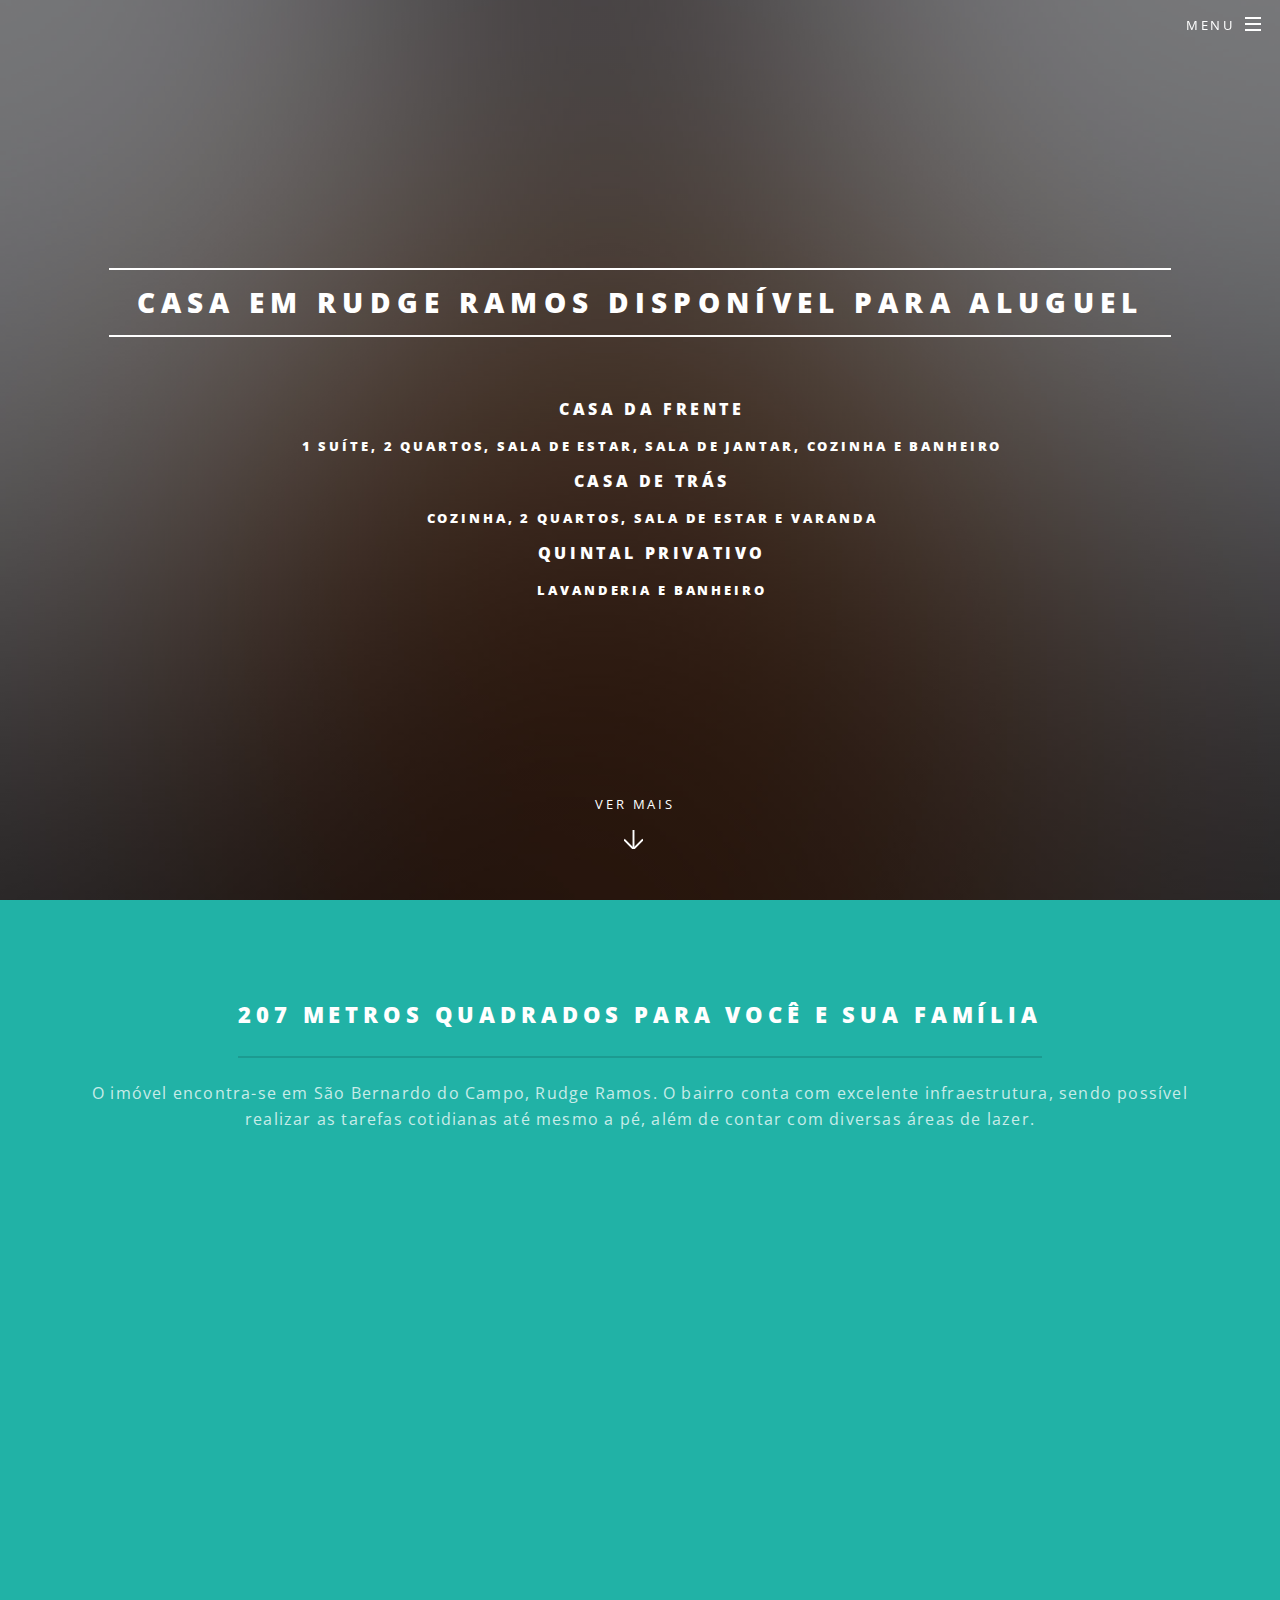
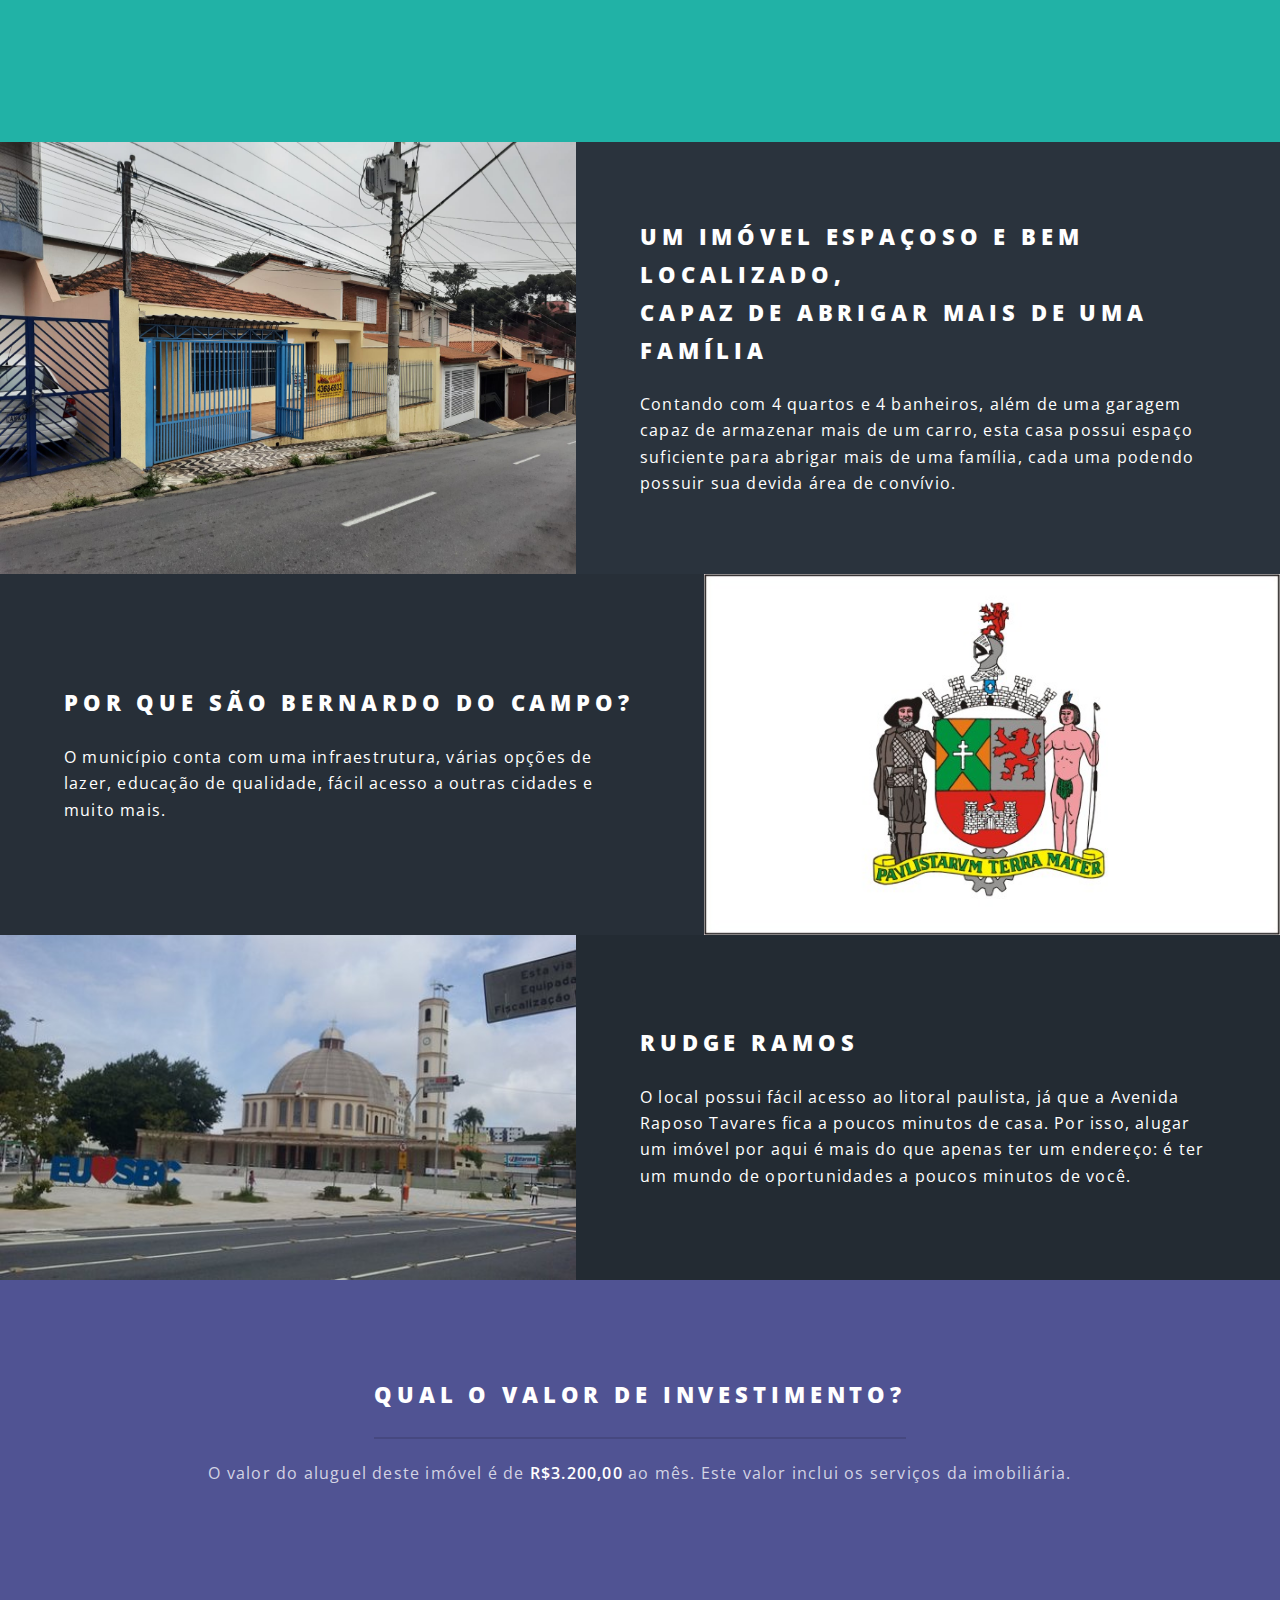
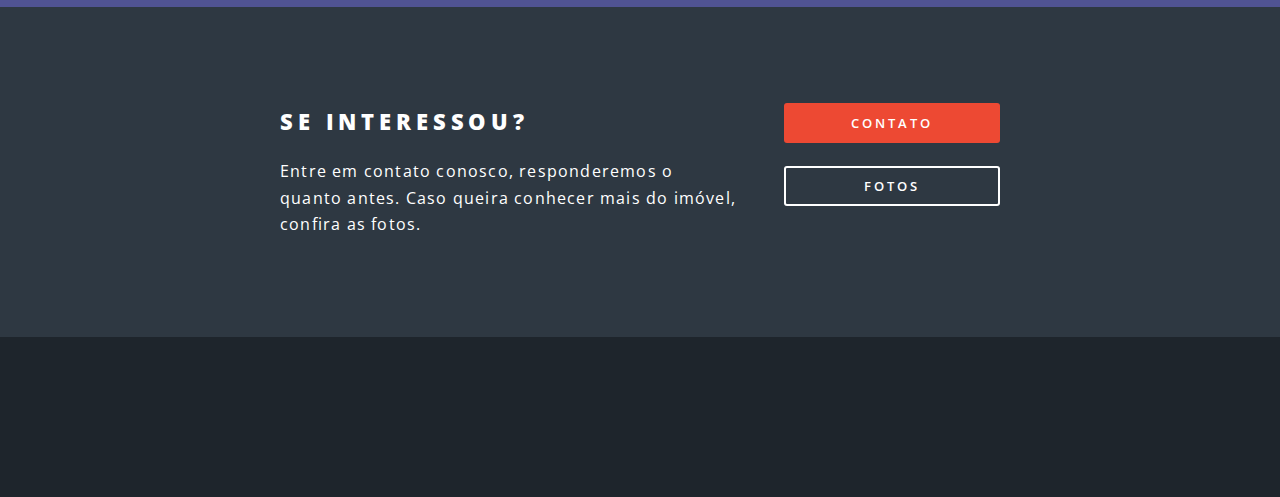
<file: index.html>
<!DOCTYPE HTML>

<html>
	<head>
		<title>Home</title>
		<meta charset="utf-8" />
		<meta name="viewport" content="width=device-width, initial-scale=1, user-scalable=no" />
		<link rel="stylesheet" href="assets/css/main.css" />
		<link rel="shortcut icon" href="images/fotos/house.ico" />
		<noscript><link rel="stylesheet" href="assets/css/noscript.css" /></noscript>
	</head>
	<body class="landing is-preload">

		<!-- Page Wrapper -->
			<div id="page-wrapper">

				<!-- Header -->
					<header id="header" class="alt">
						<h1><a href="index.html">Imóvel em Rudge Ramos</a></h1>
						<nav id="nav">
							<ul>
								<li class="special">
									<a href="#menu" class="menuToggle"><span>Menu</span></a>
									<div id="menu">
										<ul>
											<li><a href="index.html">Home</a></li>
											<li><a href="fotos.html">Fotos</a></li>
										</ul>
									</div>
								</li>
							</ul>
						</nav>
					</header>
				

				<!-- Banner -->
					<section id="banner">
						<div class="inner">
							<h2>Casa em Rudge Ramos disponível para aluguel</h2>
							<p>
								<ul id="qualidades">
									<li><h4>Casa da frente</h4></li>
									<li><h5>1 Suíte, 2 Quartos, Sala de estar, Sala de jantar, Cozinha e Banheiro</h5></li>
									<li><h4>Casa de trás</h4></li>
									<li><h5>Cozinha, 2 Quartos, Sala de estar e Varanda</h5></li>
									<li><h4>Quintal privativo</h4></li>
									<li><h5>Lavanderia e Banheiro</h5></li>
								</ul>
							</p>
						</div>
						<a href="#one" class="more scrolly">Ver mais</a>
					</section>

				
					<section id="one" class="wrapper style1 special">
						<div class="inner">
							<header class="major">
								<h2>207 metros quadrados para você e sua família<br /></h2>
								<p>O imóvel encontra-se em São Bernardo do Campo, Rudge Ramos. O bairro conta com excelente infraestrutura, sendo possível realizar as tarefas cotidianas até mesmo a pé, além de contar com diversas áreas de lazer.</p>

								<iframe src="https://www.google.com/maps/embed?pb=!1m18!1m12!1m3!1d3654.4581760511865!2d-46.5731664!3d-23.6595676!2m3!1f0!2f0!3f0!3m2!1i1024!2i768!4f13.1!3m3!1m2!1s0x94ce433feed771cf%3A0x538ec5bf1c9de9b7!2sR.%20Ja%C3%ADr%20Fongaro%2C%20219%20-%20Jardim%20Fada%2C%20S%C3%A3o%20Bernardo%20do%20Campo%20-%20SP%2C%2009623-040!5e0!3m2!1spt-BR!2sbr!4v1666581564373!5m2!1spt-BR!2sbr" width="320vh" height="450" frameborder="0" style="border:0" allowfullscreen></iframe>
							</header>

							
						</div>
					
					</section>
				
					
				<!-- Two -->
					<section id="two" class="wrapper alt style2">
						<section class="spotlight">
							<div class="image"><img src="images/fotos/16.jpeg" alt="" /></div><div class="content">
								<h2>Um imóvel espaçoso e bem localizado,<br />
								 capaz de abrigar mais de uma família</h2>
								<p>Contando com 4 quartos e 4 banheiros, além de uma garagem capaz de armazenar mais de um carro, esta casa possui espaço suficiente para abrigar
									mais de uma família, cada uma podendo possuir sua devida área de convívio.
								</p>
							</div>
						</section>
						<section class="spotlight">
							<div class="image"><img src="images/fotos/bandeiraSBC.jpg" alt="" /></div><div class="content">
								<h2>Por que São Bernardo do Campo?<br /></h2>
								<p>O município conta com uma infraestrutura, várias opções de lazer, educação de qualidade, fácil acesso a outras cidades e muito mais.</p>
							</div>
						</section>
						<section class="spotlight">
							<div class="image"><img src="images/fotos/rudgeRamos.jpg" alt="" /></div><div class="content">
								<h2>Rudge Ramos<br /></h2>
								<p>O local possui fácil acesso ao litoral paulista, já que a Avenida Raposo Tavares fica a poucos minutos de casa. Por isso, alugar um imóvel por aqui é mais do que apenas ter um endereço: é ter um mundo de oportunidades a poucos minutos de você.</p>
							</div>
						</section>
					</section>

				 
					<section id="three" class="wrapper style3 special">
						<div class="inner">
							<header class="major">
								<h2>Qual o valor de investimento?</h2>
								<p>O valor do aluguel deste imóvel é de <b>R$3.200,00</b> ao mês. Este valor inclui os serviços da imobiliária.</p>
							</header>

							<!-- Three
							<ul class="features">
								<li class="icon fa-paper-plane">
									<h3>Arcu accumsan</h3>
									<p>Augue consectetur sed interdum imperdiet et ipsum. Mauris lorem tincidunt nullam amet leo Aenean ligula consequat consequat.</p>
								</li>
								<li class="icon solid fa-laptop">
									<h3>Ac Augue Eget</h3>
									<p>Augue consectetur sed interdum imperdiet et ipsum. Mauris lorem tincidunt nullam amet leo Aenean ligula consequat consequat.</p>
								</li>
								<li class="icon solid fa-code">
									<h3>Mus Scelerisque</h3>
									<p>Augue consectetur sed interdum imperdiet et ipsum. Mauris lorem tincidunt nullam amet leo Aenean ligula consequat consequat.</p>
								</li>
								<li class="icon solid fa-headphones-alt">
									<h3>Mauris Imperdiet</h3>
									<p>Augue consectetur sed interdum imperdiet et ipsum. Mauris lorem tincidunt nullam amet leo Aenean ligula consequat consequat.</p>
								</li>
								<li class="icon fa-heart">
									<h3>Aenean Primis</h3>
									<p>Augue consectetur sed interdum imperdiet et ipsum. Mauris lorem tincidunt nullam amet leo Aenean ligula consequat consequat.</p>
								</li>
								<li class="icon fa-flag">
									<h3>Tortor Ut</h3>
									<p>Augue consectetur sed interdum imperdiet et ipsum. Mauris lorem tincidunt nullam amet leo Aenean ligula consequat consequat.</p>
								</li>
							</ul>
							-->
						</div>
					</section>

				<!-- CTA -->
					<section id="cta" class="wrapper style4">
						<div class="inner">
							<header>
								<h2>Se interessou?</h2>
								<p>Entre em contato conosco, responderemos o quanto antes. Caso queira conhecer mais do imóvel, confira as fotos.</p>
							</header>
							<ul class="actions stacked">
								<li><a href="https://contate.me/pedro-angelo" class="button fit primary">Contato</a></li>
								<li><a href="fotos.html" class="button fit">Fotos</a></li>
							</ul>
						</div>
					</section>

				<!-- Footer -->
					<footer id="footer">
						
					</footer>

			</div>

		<!-- Scripts -->
			<script src="assets/js/jquery.min.js"></script>
			<script src="assets/js/jquery.scrollex.min.js"></script>
			<script src="assets/js/jquery.scrolly.min.js"></script>
			<script src="assets/js/browser.min.js"></script>
			<script src="assets/js/breakpoints.min.js"></script>
			<script src="assets/js/util.js"></script>
			<script src="assets/js/main.js"></script>

	</body>
</html>
</file>
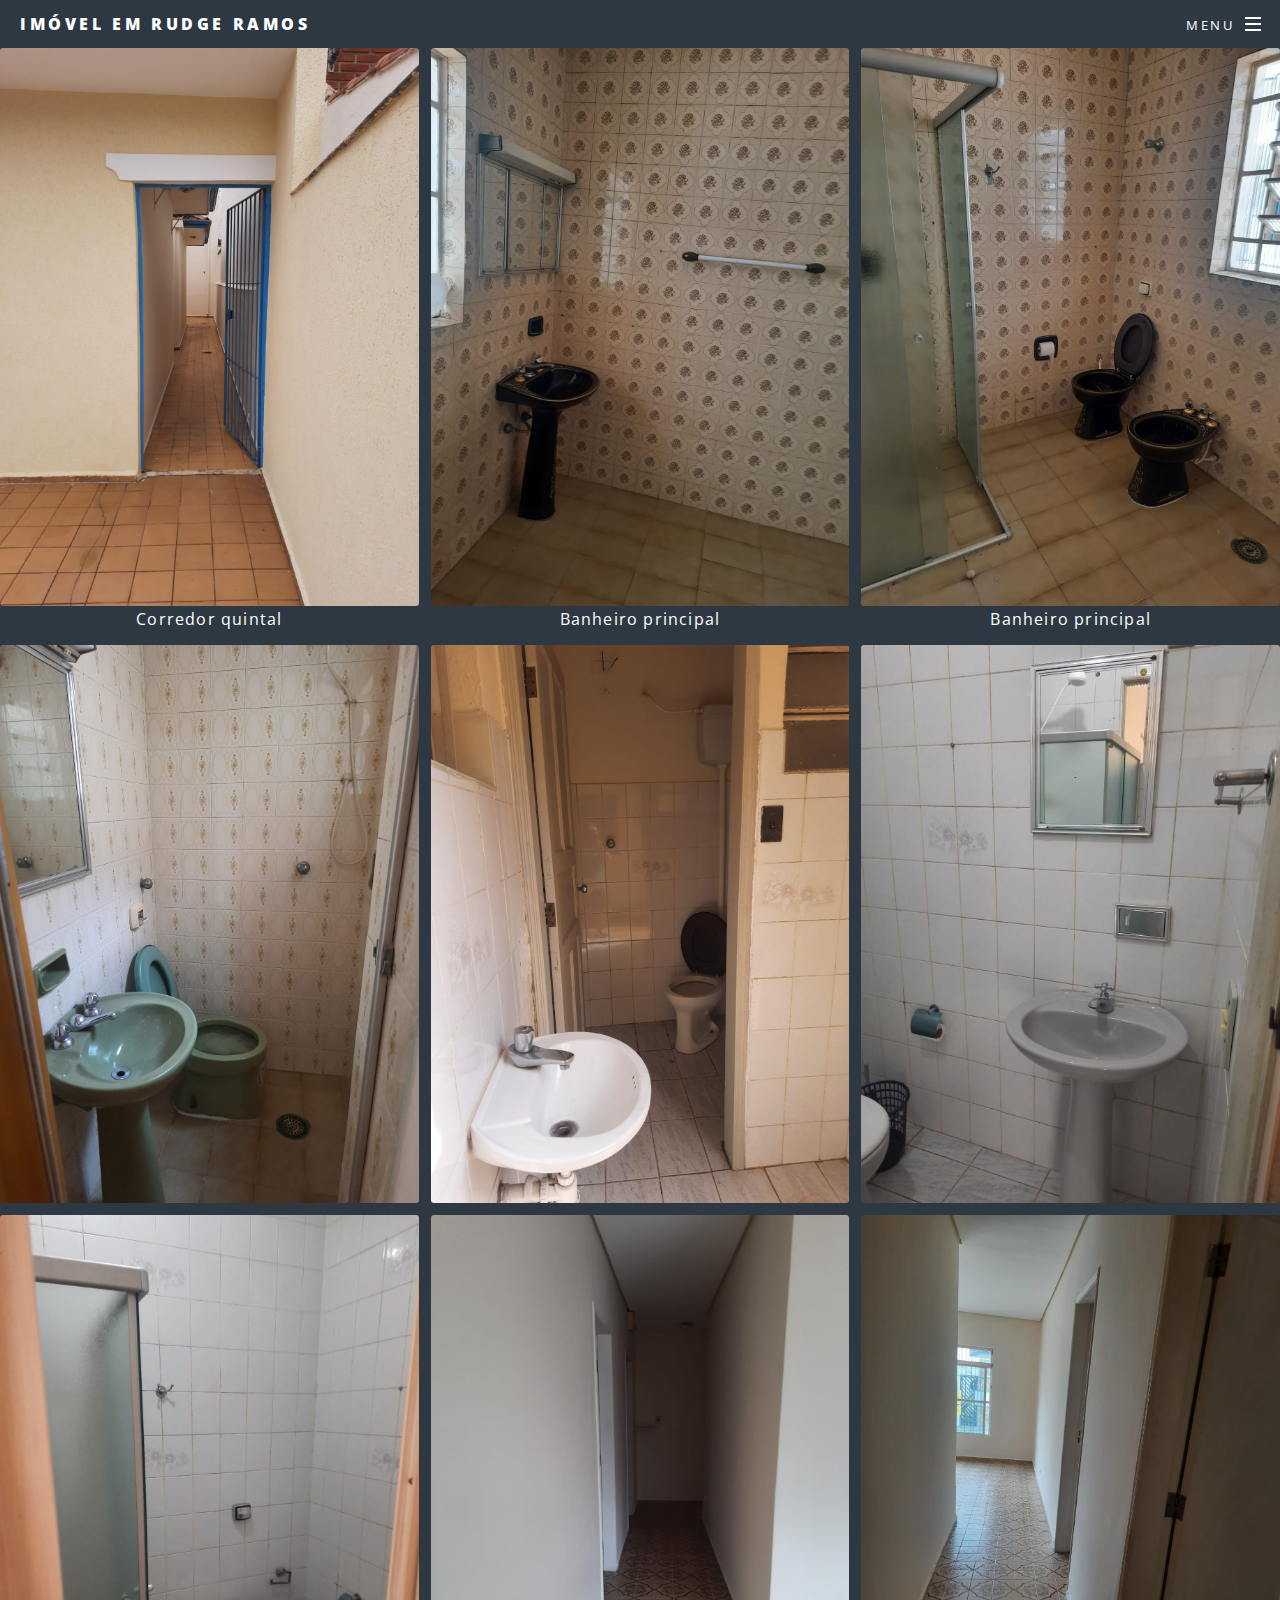
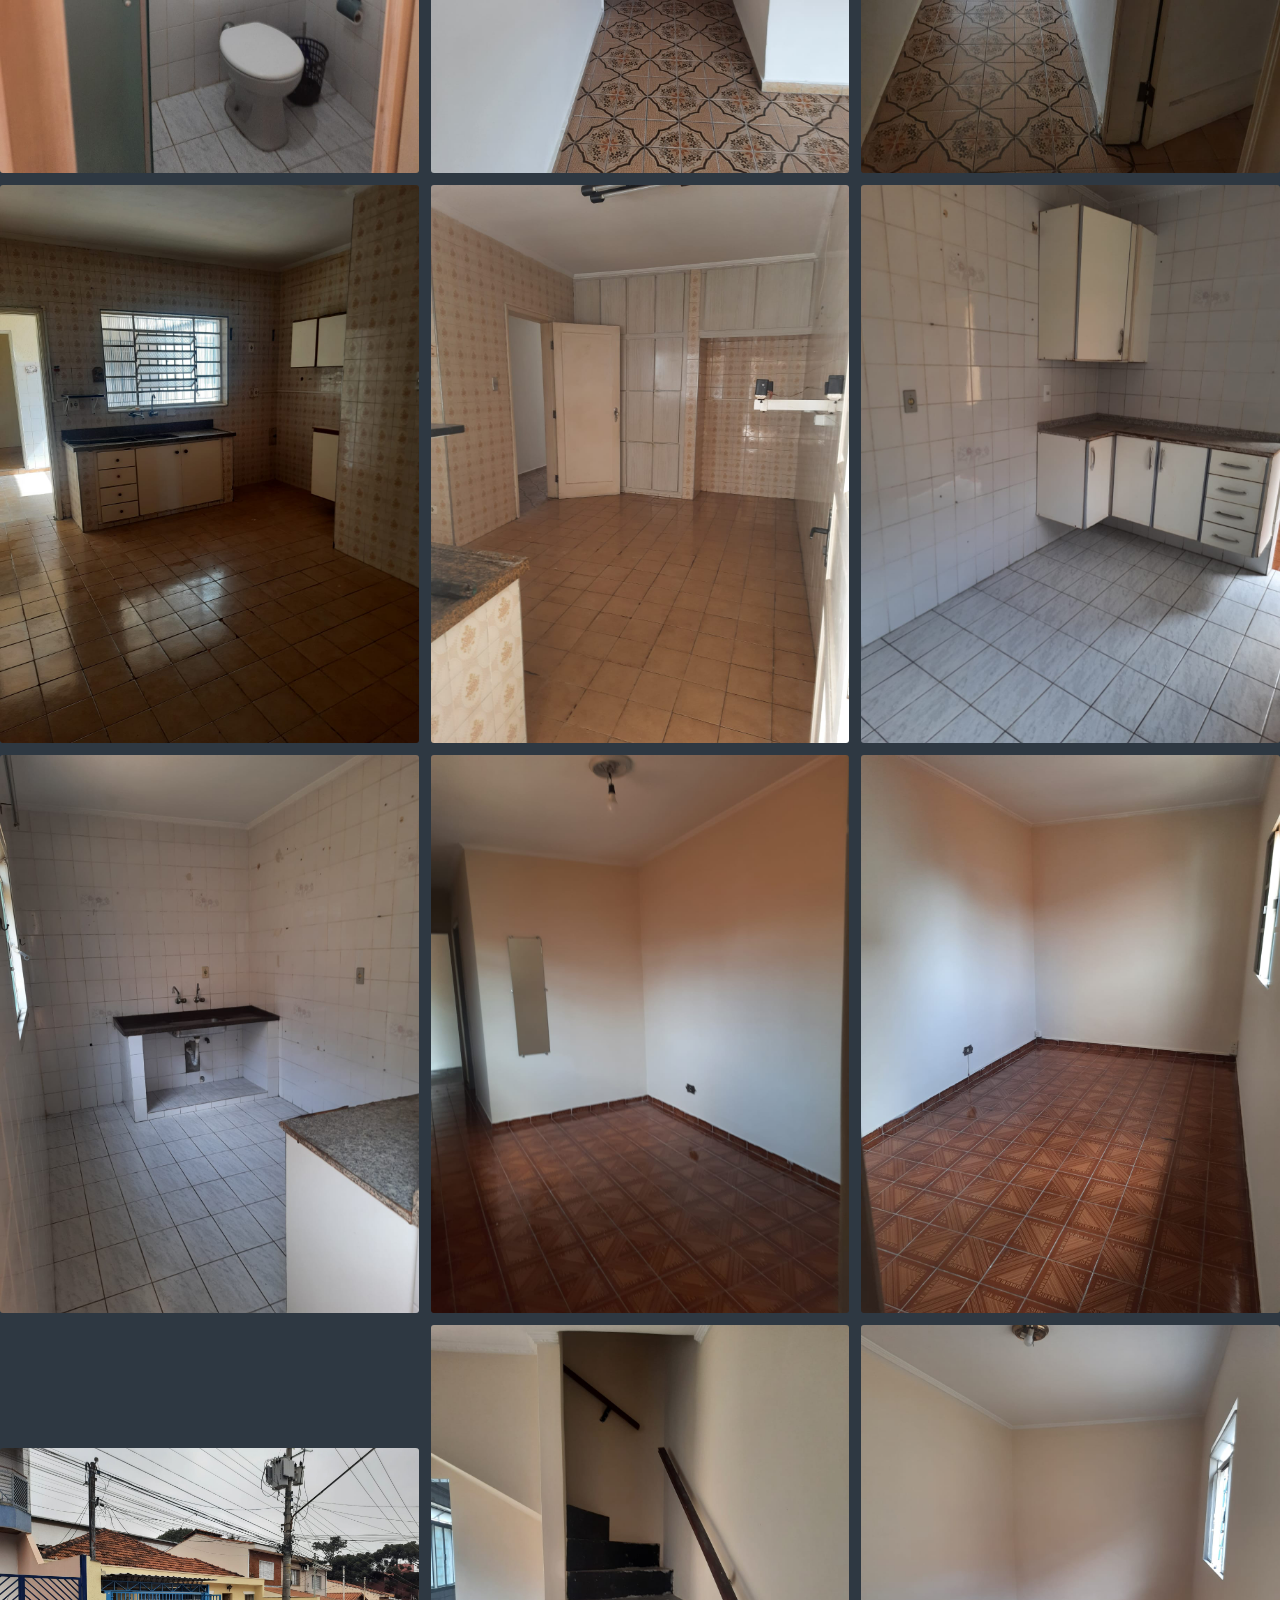
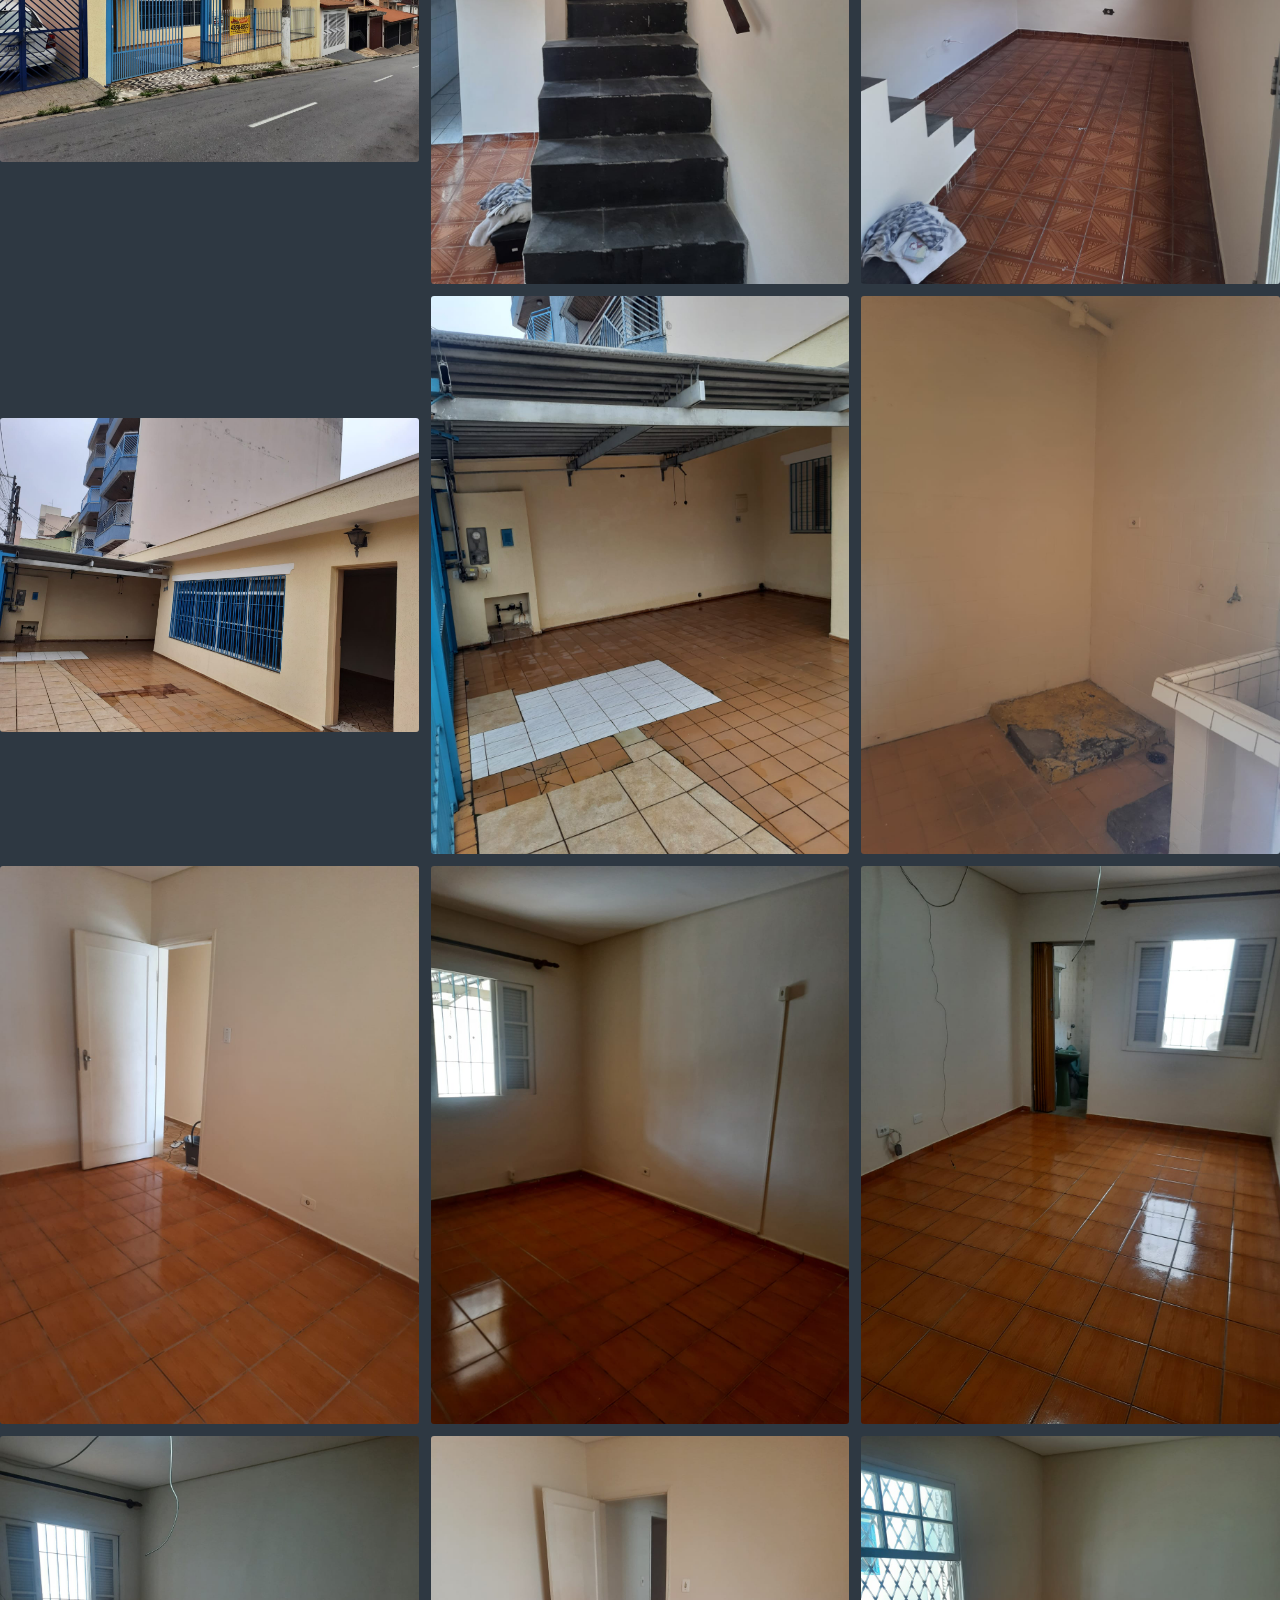
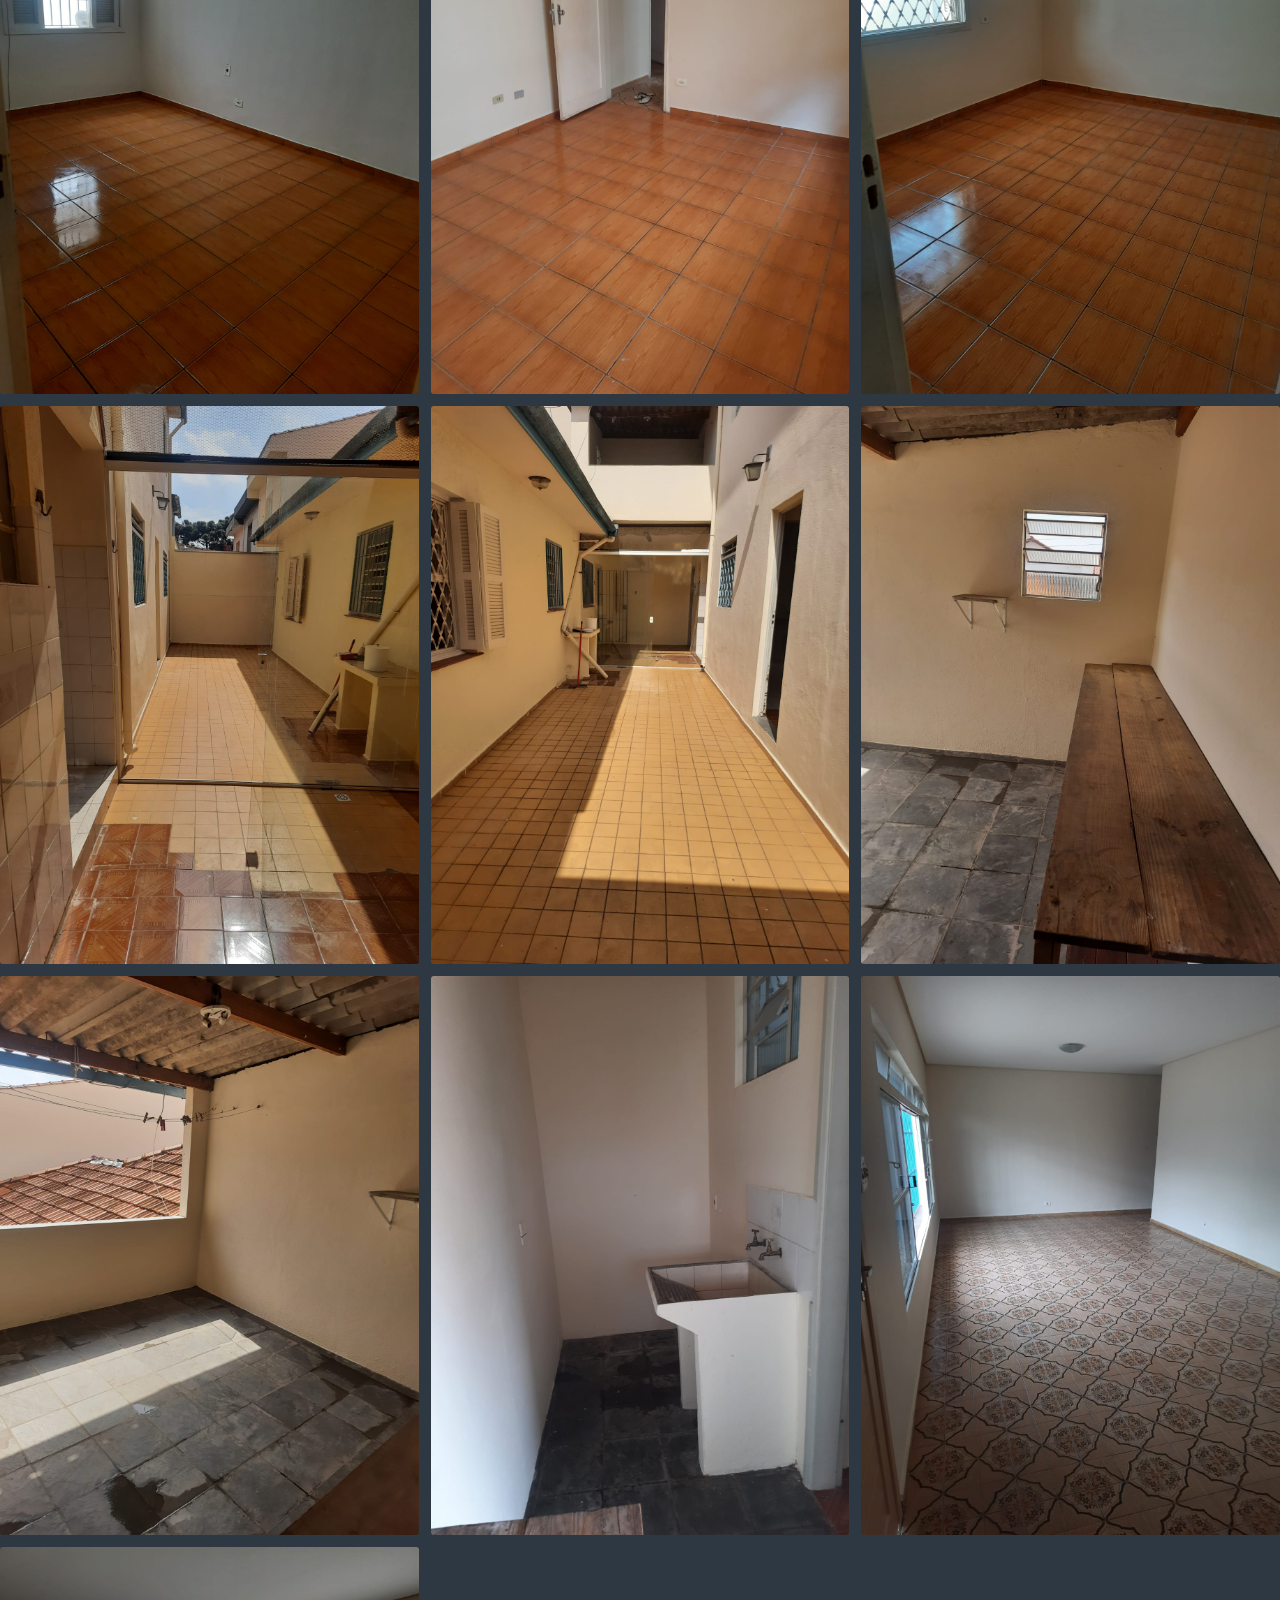
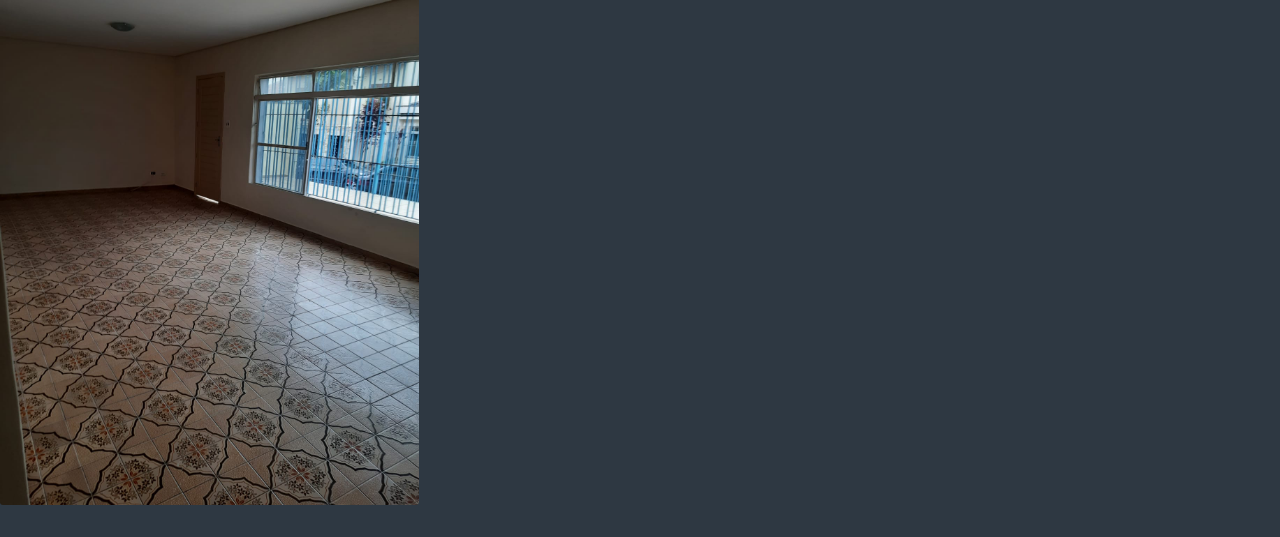
<file: elements.html>
<!DOCTYPE HTML>
<!--
	Spectral by HTML5 UP
	html5up.net | @ajlkn
	Free for personal and commercial use under the CCA 3.0 license (html5up.net/license)
-->
<html>
	<head>
		<title>Elements - Spectral by HTML5 UP</title>
		<meta charset="utf-8" />
		<meta name="viewport" content="width=device-width, initial-scale=1, user-scalable=no" />
		<link rel="stylesheet" href="assets/css/main.css" />
		<noscript><link rel="stylesheet" href="assets/css/noscript.css" /></noscript>
	</head>
	<body class="is-preload">

		<!-- Page Wrapper -->
			<div id="page-wrapper">

				
					<header id="header">
						<h1><a href="index.html">Imóvel em Rudge Ramos</a></h1>
						<nav id="nav">
							<ul>
								<li class="special">
									<a href="#menu" class="menuToggle"><span>Menu</span></a>
									<div id="menu">
										<ul>
											<li><a href="index.html">Home</a></li>
											<li><a href="elements.html">Fotos</a></li>
										</ul>
									</div>
								</li>
							</ul>
						</nav>
					</header>
			<!-- Header 
					<article id="main">
						<header>
							<h2>Elements</h2>
							<p>Aliquam ut ex ut interdum donec amet imperdiet eleifend</p>
						</header>
						<section class="wrapper style5">
							<div class="inner">

								<section>
									<h4>Text</h4>
									<p>This is <b>bold</b> and this is <strong>strong</strong>. This is <i>italic</i> and this is <em>emphasized</em>.
									This is <sup>superscript</sup> text and this is <sub>subscript</sub> text.
									This is <u>underlined</u> and this is code: <code>for (;;) { ... }</code>. Finally, <a href="#">this is a link</a>.</p>
									<hr />
									<header>
										<h4>Heading with a Subtitle</h4>
										<p>Lorem ipsum dolor sit amet nullam id egestas urna aliquam</p>
									</header>
									<p>Nunc lacinia ante nunc ac lobortis. Interdum adipiscing gravida odio porttitor sem non mi integer non faucibus ornare mi ut ante amet placerat aliquet. Volutpat eu sed ante lacinia sapien lorem accumsan varius montes viverra nibh in adipiscing blandit tempus accumsan.</p>
									<header>
										<h5>Heading with a Subtitle</h5>
										<p>Lorem ipsum dolor sit amet nullam id egestas urna aliquam</p>
									</header>
									<p>Nunc lacinia ante nunc ac lobortis. Interdum adipiscing gravida odio porttitor sem non mi integer non faucibus ornare mi ut ante amet placerat aliquet. Volutpat eu sed ante lacinia sapien lorem accumsan varius montes viverra nibh in adipiscing blandit tempus accumsan.</p>
									<hr />
									<h2>Heading Level 2</h2>
									<h3>Heading Level 3</h3>
									<h4>Heading Level 4</h4>
									<h5>Heading Level 5</h5>
									<h6>Heading Level 6</h6>
									<hr />
									<h5>Blockquote</h5>
									<blockquote>Fringilla nisl. Donec accumsan interdum nisi, quis tincidunt felis sagittis eget tempus euismod. Vestibulum ante ipsum primis in faucibus vestibulum. Blandit adipiscing eu felis iaculis volutpat ac adipiscing accumsan faucibus. Vestibulum ante ipsum primis in faucibus lorem ipsum dolor sit amet nullam adipiscing eu felis.</blockquote>
									<h5>Preformatted</h5>
									<pre><code>i = 0;

while (!deck.isInOrder()) {
  print 'Iteration ' + i;
  deck.shuffle();
  i++;
}

print 'It took ' + i + ' iterations to sort the deck.';</code></pre>
								</section>

								<section>
									<h4>Lists</h4>
									<div class="row">
										<div class="col-6 col-12-medium">
											<h5>Unordered</h5>
											<ul>
												<li>Dolor pulvinar etiam.</li>
												<li>Sagittis adipiscing.</li>
												<li>Felis enim feugiat.</li>
											</ul>
											<h5>Alternate</h5>
											<ul class="alt">
												<li>Dolor pulvinar etiam.</li>
												<li>Sagittis adipiscing.</li>
												<li>Felis enim feugiat.</li>
											</ul>
										</div>
										<div class="col-6 col-12-medium">
											<h5>Ordered</h5>
											<ol>
												<li>Dolor pulvinar etiam.</li>
												<li>Etiam vel felis viverra.</li>
												<li>Felis enim feugiat.</li>
												<li>Dolor pulvinar etiam.</li>
												<li>Etiam vel felis lorem.</li>
												<li>Felis enim et feugiat.</li>
											</ol>
											<h5>Icons</h5>
											<ul class="icons">
												<li><a href="#" class="icon brands fa-twitter"><span class="label">Twitter</span></a></li>
												<li><a href="#" class="icon brands fa-facebook-f"><span class="label">Facebook</span></a></li>
												<li><a href="#" class="icon brands fa-instagram"><span class="label">Instagram</span></a></li>
												<li><a href="#" class="icon brands fa-github"><span class="label">Github</span></a></li>
											</ul>
										</div>
									</div>
									<h5>Actions</h5>
									<div class="row">
										<div class="col-6 col-12-medium">
											<ul class="actions">
												<li><a href="#" class="button primary">Default</a></li>
												<li><a href="#" class="button">Default</a></li>
											</ul>
											<ul class="actions small">
												<li><a href="#" class="button primary small">Small</a></li>
												<li><a href="#" class="button small">Small</a></li>
											</ul>
											<ul class="actions stacked">
												<li><a href="#" class="button primary">Default</a></li>
												<li><a href="#" class="button">Default</a></li>
											</ul>
											<ul class="actions stacked">
												<li><a href="#" class="button primary small">Small</a></li>
												<li><a href="#" class="button small">Small</a></li>
											</ul>
										</div>
										<div class="col-6 col-12-medium">
											<ul class="actions stacked">
												<li><a href="#" class="button primary fit">Default</a></li>
												<li><a href="#" class="button fit">Default</a></li>
											</ul>
											<ul class="actions stacked">
												<li><a href="#" class="button primary small fit">Small</a></li>
												<li><a href="#" class="button small fit">Small</a></li>
											</ul>
										</div>
									</div>
								</section>

								<section>
									<h4>Table</h4>
									<h5>Default</h5>
									<div class="table-wrapper">
										<table>
											<thead>
												<tr>
													<th>Name</th>
													<th>Description</th>
													<th>Price</th>
												</tr>
											</thead>
											<tbody>
												<tr>
													<td>Item One</td>
													<td>Ante turpis integer aliquet porttitor.</td>
													<td>29.99</td>
												</tr>
												<tr>
													<td>Item Two</td>
													<td>Vis ac commodo adipiscing arcu aliquet.</td>
													<td>19.99</td>
												</tr>
												<tr>
													<td>Item Three</td>
													<td> Morbi faucibus arcu accumsan lorem.</td>
													<td>29.99</td>
												</tr>
												<tr>
													<td>Item Four</td>
													<td>Vitae integer tempus condimentum.</td>
													<td>19.99</td>
												</tr>
												<tr>
													<td>Item Five</td>
													<td>Ante turpis integer aliquet porttitor.</td>
													<td>29.99</td>
												</tr>
											</tbody>
											<tfoot>
												<tr>
													<td colspan="2"></td>
													<td>100.00</td>
												</tr>
											</tfoot>
										</table>
									</div>

									<h5>Alternate</h5>
									<div class="table-wrapper">
										<table class="alt">
											<thead>
												<tr>
													<th>Name</th>
													<th>Description</th>
													<th>Price</th>
												</tr>
											</thead>
											<tbody>
												<tr>
													<td>Item One</td>
													<td>Ante turpis integer aliquet porttitor.</td>
													<td>29.99</td>
												</tr>
												<tr>
													<td>Item Two</td>
													<td>Vis ac commodo adipiscing arcu aliquet.</td>
													<td>19.99</td>
												</tr>
												<tr>
													<td>Item Three</td>
													<td> Morbi faucibus arcu accumsan lorem.</td>
													<td>29.99</td>
												</tr>
												<tr>
													<td>Item Four</td>
													<td>Vitae integer tempus condimentum.</td>
													<td>19.99</td>
												</tr>
												<tr>
													<td>Item Five</td>
													<td>Ante turpis integer aliquet porttitor.</td>
													<td>29.99</td>
												</tr>
											</tbody>
											<tfoot>
												<tr>
													<td colspan="2"></td>
													<td>100.00</td>
												</tr>
											</tfoot>
										</table>
									</div>
								</section>

								<section>
									<h4>Buttons</h4>
									<ul class="actions">
										<li><a href="#" class="button primary">Primary</a></li>
										<li><a href="#" class="button">Default</a></li>
									</ul>
									<ul class="actions">
										<li><a href="#" class="button large">Large</a></li>
										<li><a href="#" class="button">Default</a></li>
										<li><a href="#" class="button small">Small</a></li>
									</ul>
									<ul class="actions fit">
										<li><a href="#" class="button fit">Fit</a></li>
										<li><a href="#" class="button primary fit">Fit</a></li>
										<li><a href="#" class="button fit">Fit</a></li>
									</ul>
									<ul class="actions fit small">
										<li><a href="#" class="button primary fit small">Fit + Small</a></li>
										<li><a href="#" class="button fit small">Fit + Small</a></li>
										<li><a href="#" class="button primary fit small">Fit + Small</a></li>
									</ul>
									<ul class="actions">
										<li><a href="#" class="button primary icon solid fa-download">Icon</a></li>
										<li><a href="#" class="button icon solid fa-download">Icon</a></li>
									</ul>
									<ul class="actions">
										<li><span class="button primary disabled">Disabled</span></li>
										<li><span class="button disabled">Disabled</span></li>
									</ul>
								</section>

								<section>
									<h4>Form</h4>
									<form method="post" action="#">
										<div class="row gtr-uniform">
											<div class="col-6 col-12-xsmall">
												<input type="text" name="demo-name" id="demo-name" value="" placeholder="Name" />
											</div>
											<div class="col-6 col-12-xsmall">
												<input type="email" name="demo-email" id="demo-email" value="" placeholder="Email" />
											</div>
											<div class="col-12">
												<select name="demo-category" id="demo-category">
													<option value="">- Category -</option>
													<option value="1">Manufacturing</option>
													<option value="1">Shipping</option>
													<option value="1">Administration</option>
													<option value="1">Human Resources</option>
												</select>
											</div>
											<div class="col-4 col-12-small">
												<input type="radio" id="demo-priority-low" name="demo-priority" checked>
												<label for="demo-priority-low">Low</label>
											</div>
											<div class="col-4 col-12-small">
												<input type="radio" id="demo-priority-normal" name="demo-priority">
												<label for="demo-priority-normal">Normal</label>
											</div>
											<div class="col-4 col-12-small">
												<input type="radio" id="demo-priority-high" name="demo-priority">
												<label for="demo-priority-high">High</label>
											</div>
											<div class="col-6 col-12-small">
												<input type="checkbox" id="demo-copy" name="demo-copy">
												<label for="demo-copy">Email me a copy</label>
											</div>
											<div class="col-6 col-12-small">
												<input type="checkbox" id="demo-human" name="demo-human" checked>
												<label for="demo-human">Not a robot</label>
											</div>
											<div class="col-12">
												<textarea name="demo-message" id="demo-message" placeholder="Enter your message" rows="6"></textarea>
											</div>
											<div class="col-12">
												<ul class="actions">
													<li><input type="submit" value="Send Message" class="primary" /></li>
													<li><input type="reset" value="Reset" /></li>
												</ul>
											</div>
										</div>
									</form>
								</section>
								-->
								<section>
									<div class="box alt">
										<div class="row gtr-50 gtr-uniform">
											<div class="col-4"><span class="image fit"><img src="images/fotos/1.jpeg" alt="a" /></span>Corredor quintal</div>
											<div class="col-4"><span class="image fit"><img src="images/fotos/2.jpeg" alt="" /></span>Banheiro principal</div>
											<div class="col-4"><span class="image fit"><img src="images/fotos/3.jpeg" alt="" /></span>Banheiro principal</div>
											
											<div class="col-4"><span class="image fit"><img src="images/fotos/4.jpeg" alt="" /></span></div>
											<div class="col-4"><span class="image fit"><img src="images/fotos/5.jpeg" alt="" /></span></div>
											<div class="col-4"><span class="image fit"><img src="images/fotos/6.jpeg" alt="" /></span></div>
											
											<div class="col-4"><span class="image fit"><img src="images/fotos/7.jpeg" alt="" /></span></div>
											<div class="col-4"><span class="image fit"><img src="images/fotos/8.jpeg" alt="" /></span></div>
											<div class="col-4"><span class="image fit"><img src="images/fotos/9.jpeg" alt="" /></span></div>
											
											<div class="col-4"><span class="image fit"><img src="images/fotos/10.jpeg" alt="" /></span></div>
											<div class="col-4"><span class="image fit"><img src="images/fotos/11.jpeg" alt="" /></span></div>
											<div class="col-4"><span class="image fit"><img src="images/fotos/12.jpeg" alt="" /></span></div>
											
											<div class="col-4"><span class="image fit"><img src="images/fotos/13.jpeg" alt="" /></span></div>
											<div class="col-4"><span class="image fit"><img src="images/fotos/14.jpeg" alt="" /></span></div>
											<div class="col-4"><span class="image fit"><img src="images/fotos/15.jpeg" alt="" /></span></div>
											
											<div class="col-4"><span class="image fit"><img src="images/fotos/16.jpeg" alt="" /></span></div>
											<div class="col-4"><span class="image fit"><img src="images/fotos/17.jpeg" alt="" /></span></div>
											<div class="col-4"><span class="image fit"><img src="images/fotos/18.jpeg" alt="" /></span></div>
											
											<div class="col-4"><span class="image fit"><img src="images/fotos/19.jpeg" alt="" /></span></div>
											<div class="col-4"><span class="image fit"><img src="images/fotos/20.jpeg" alt="" /></span></div>
											<div class="col-4"><span class="image fit"><img src="images/fotos/21.jpeg" alt="" /></span></div>
											
											<div class="col-4"><span class="image fit"><img src="images/fotos/22.jpeg" alt="" /></span></div>
											<div class="col-4"><span class="image fit"><img src="images/fotos/23.jpeg" alt="" /></span></div>
											<div class="col-4"><span class="image fit"><img src="images/fotos/24.jpeg" alt="" /></span></div>
											
											<div class="col-4"><span class="image fit"><img src="images/fotos/25.jpeg" alt="" /></span></div>
											<div class="col-4"><span class="image fit"><img src="images/fotos/26.jpeg" alt="" /></span></div>
											<div class="col-4"><span class="image fit"><img src="images/fotos/27.jpeg" alt="" /></span></div>
											
											<div class="col-4"><span class="image fit"><img src="images/fotos/28.jpeg" alt="" /></span></div>
											<div class="col-4"><span class="image fit"><img src="images/fotos/29.jpeg" alt="" /></span></div>
											<div class="col-4"><span class="image fit"><img src="images/fotos/30.jpeg" alt="" /></span></div>
											
											<div class="col-4"><span class="image fit"><img src="images/fotos/31.jpeg" alt="" /></span></div>
											<div class="col-4"><span class="image fit"><img src="images/fotos/32.jpeg" alt="" /></span></div>
											<div class="col-4"><span class="image fit"><img src="images/fotos/33.jpeg" alt="" /></span></div>
											
											<div class="col-4"><span class="image fit"><img src="images/fotos/34.jpeg" alt="" /></span></div>

										</div>
									</div>
									<!-- Header 
									<h5>Left &amp; Right</h5>
									<p><span class="image left"><img src="images/pic04.jpg" alt="" /></span>Morbi mattis mi consectetur tortor elementum, varius pellentesque velit convallis. Aenean tincidunt lectus auctor mauris maximus, ac scelerisque ipsum tempor. Duis vulputate ex et ex tincidunt, quis lacinia velit aliquet. Duis non efficitur nisi, id malesuada justo. Maecenas sagittis felis ac sagittis semper. Curabitur purus leo, tempus sed finibus eget, fringilla quis risus. Maecenas et lorem quis sem varius sagittis et a est. Maecenas iaculis iaculis sem. Donec vel dolor at arcu tincidunt bibendum. Interdum et malesuada fames ac ante ipsum primis in faucibus. Fusce ut aliquet justo. Donec id neque ipsum. Integer eget ultricies odio. Nam vel ex a orci fringilla tincidunt. Aliquam eleifend ligula non velit accumsan cursus. Etiam ut gravida sapien. Morbi mattis mi consectetur tortor elementum, varius pellentesque velit convallis. Aenean tincidunt lectus auctor mauris maximus, ac scelerisque ipsum tempor. Duis vulputate ex et ex tincidunt, quis lacinia velit aliquet. Duis non efficitur nisi, id malesuada justo. Maecenas sagittis felis ac sagittis semper. Curabitur purus leo, tempus sed finibus eget, fringilla quis risus. Maecenas et lorem quis sem varius sagittis et a est. Maecenas iaculis iaculis sem. Donec vel dolor at arcu tincidunt bibendum. Interdum et malesuada fames ac ante ipsum primis in faucibus. Fusce ut aliquet justo. Donec id neque ipsum. Integer eget ultricies odio. Nam vel ex a orci fringilla tincidunt. Aliquam eleifend ligula non velit accumsan cursus. Etiam ut gravida sapien.</p>
									<p><span class="image right"><img src="images/pic05.jpg" alt="" /></span>Vestibulum ultrices risus velit, sit amet blandit massa auctor sit amet. Sed eu lectus sem. Phasellus in odio at ipsum porttitor mollis id vel diam. Praesent sit amet posuere risus, eu faucibus lectus. Vivamus ex ligula, tempus pulvinar ipsum in, auctor porta quam. Proin nec dui cursus, posuere dui eget interdum. Fusce lectus magna, sagittis at facilisis vitae, pellentesque at etiam. Quisque posuere leo quis sem commodo, vel scelerisque nisi scelerisque. Suspendisse id quam vel tortor tincidunt suscipit. Nullam auctor orci eu dolor consectetur, interdum ullamcorper ante tincidunt. Mauris felis nec felis elementum varius. Nam sapien ante, varius in pulvinar vitae, rhoncus id massa. Donec varius ex in mauris ornare, eget euismod urna egestas. Etiam lacinia tempor ipsum, sodales porttitor justo. Aliquam dolor quam, semper in tortor eu, volutpat efficitur quam. Fusce nec fermentum nisl. Aenean erat diam, tempus aliquet erat. Etiam iaculis nulla ipsum, et pharetra libero rhoncus ut. Phasellus rutrum cursus velit, eget condimentum nunc blandit vel. In at pulvinar lectus. Morbi diam ante, vulputate et imperdiet eget, fermentum non dolor. Ut eleifend sagittis tincidunt. Sed viverra commodo mi, ac rhoncus justo. Duis neque ligula, elementum ut enim vel, posuere finibus justo. Vivamus facilisis maximus nibh quis pulvinar. Quisque hendrerit in ipsum id tellus facilisis fermentum. Proin mauris dui.</p>
								</section>

							</div>
						</section>
					</article>

					<footer id="footer">
						<ul class="icons">
							<li><a href="#" class="icon brands fa-twitter"><span class="label">Twitter</span></a></li>
							<li><a href="#" class="icon brands fa-facebook-f"><span class="label">Facebook</span></a></li>
							<li><a href="#" class="icon brands fa-instagram"><span class="label">Instagram</span></a></li>
							<li><a href="#" class="icon brands fa-dribbble"><span class="label">Dribbble</span></a></li>
							<li><a href="#" class="icon solid fa-envelope"><span class="label">Email</span></a></li>
						</ul>
						<ul class="copyright">
							<li>&copy; Untitled</li><li>Design: <a href="http://html5up.net">HTML5 UP</a></li>
						</ul>
					</footer>

			</div>
		-->
		<!-- Scripts -->
			<script src="assets/js/jquery.min.js"></script>
			<script src="assets/js/jquery.scrollex.min.js"></script>
			<script src="assets/js/jquery.scrolly.min.js"></script>
			<script src="assets/js/browser.min.js"></script>
			<script src="assets/js/breakpoints.min.js"></script>
			<script src="assets/js/util.js"></script>
			<script src="assets/js/main.js"></script>

	</body>
</html>
</file>
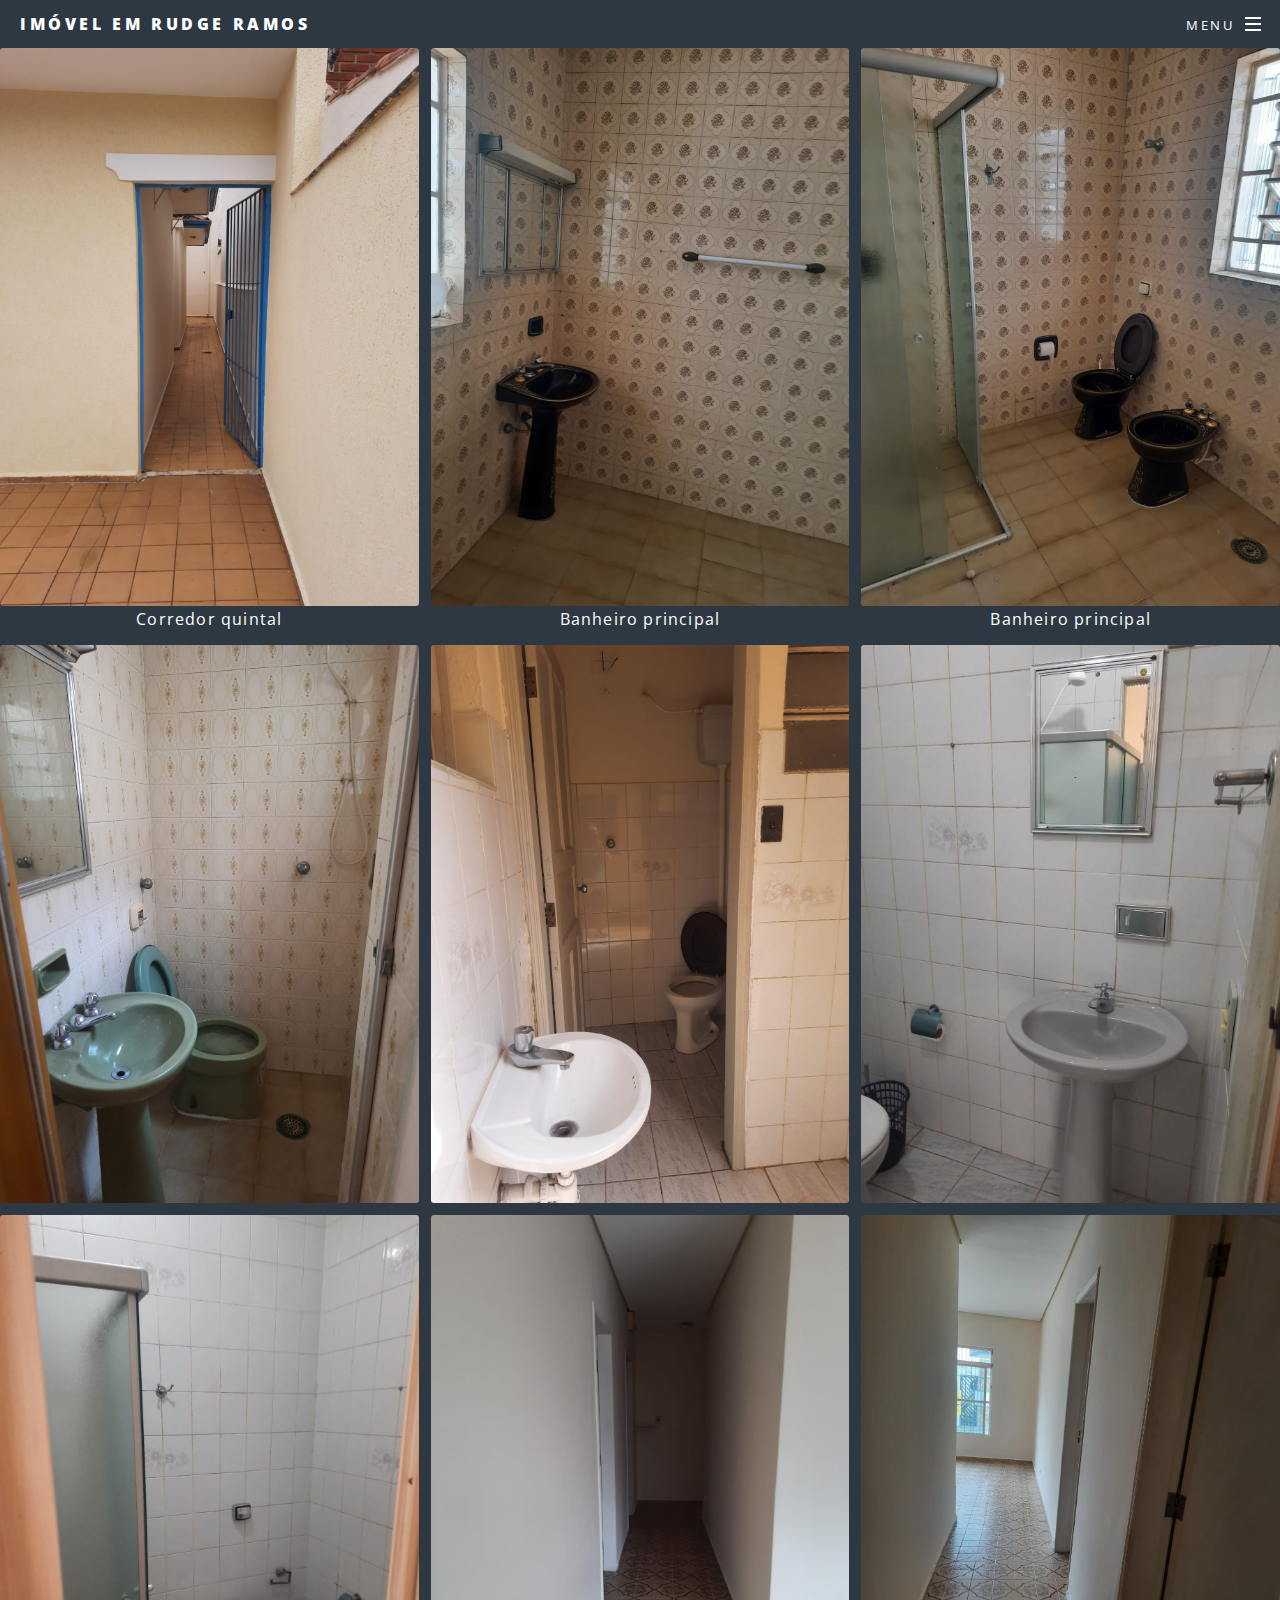
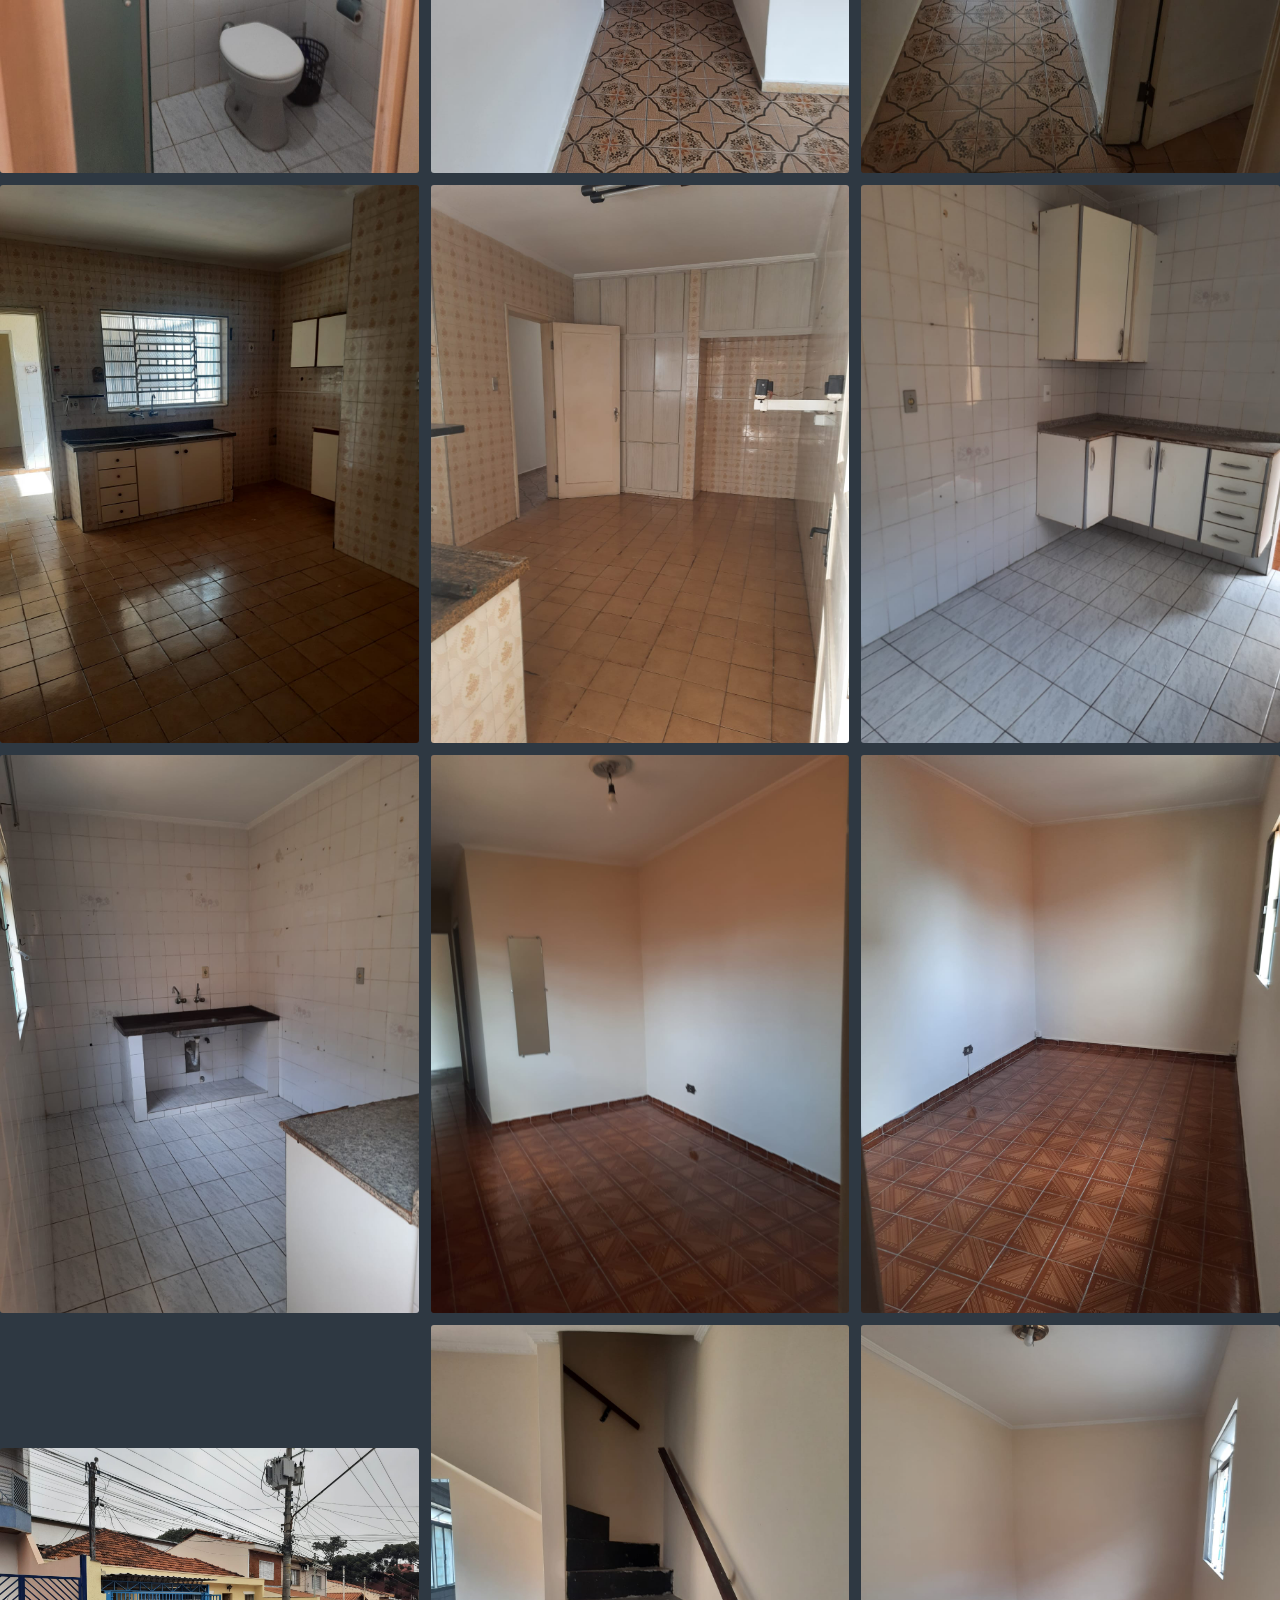
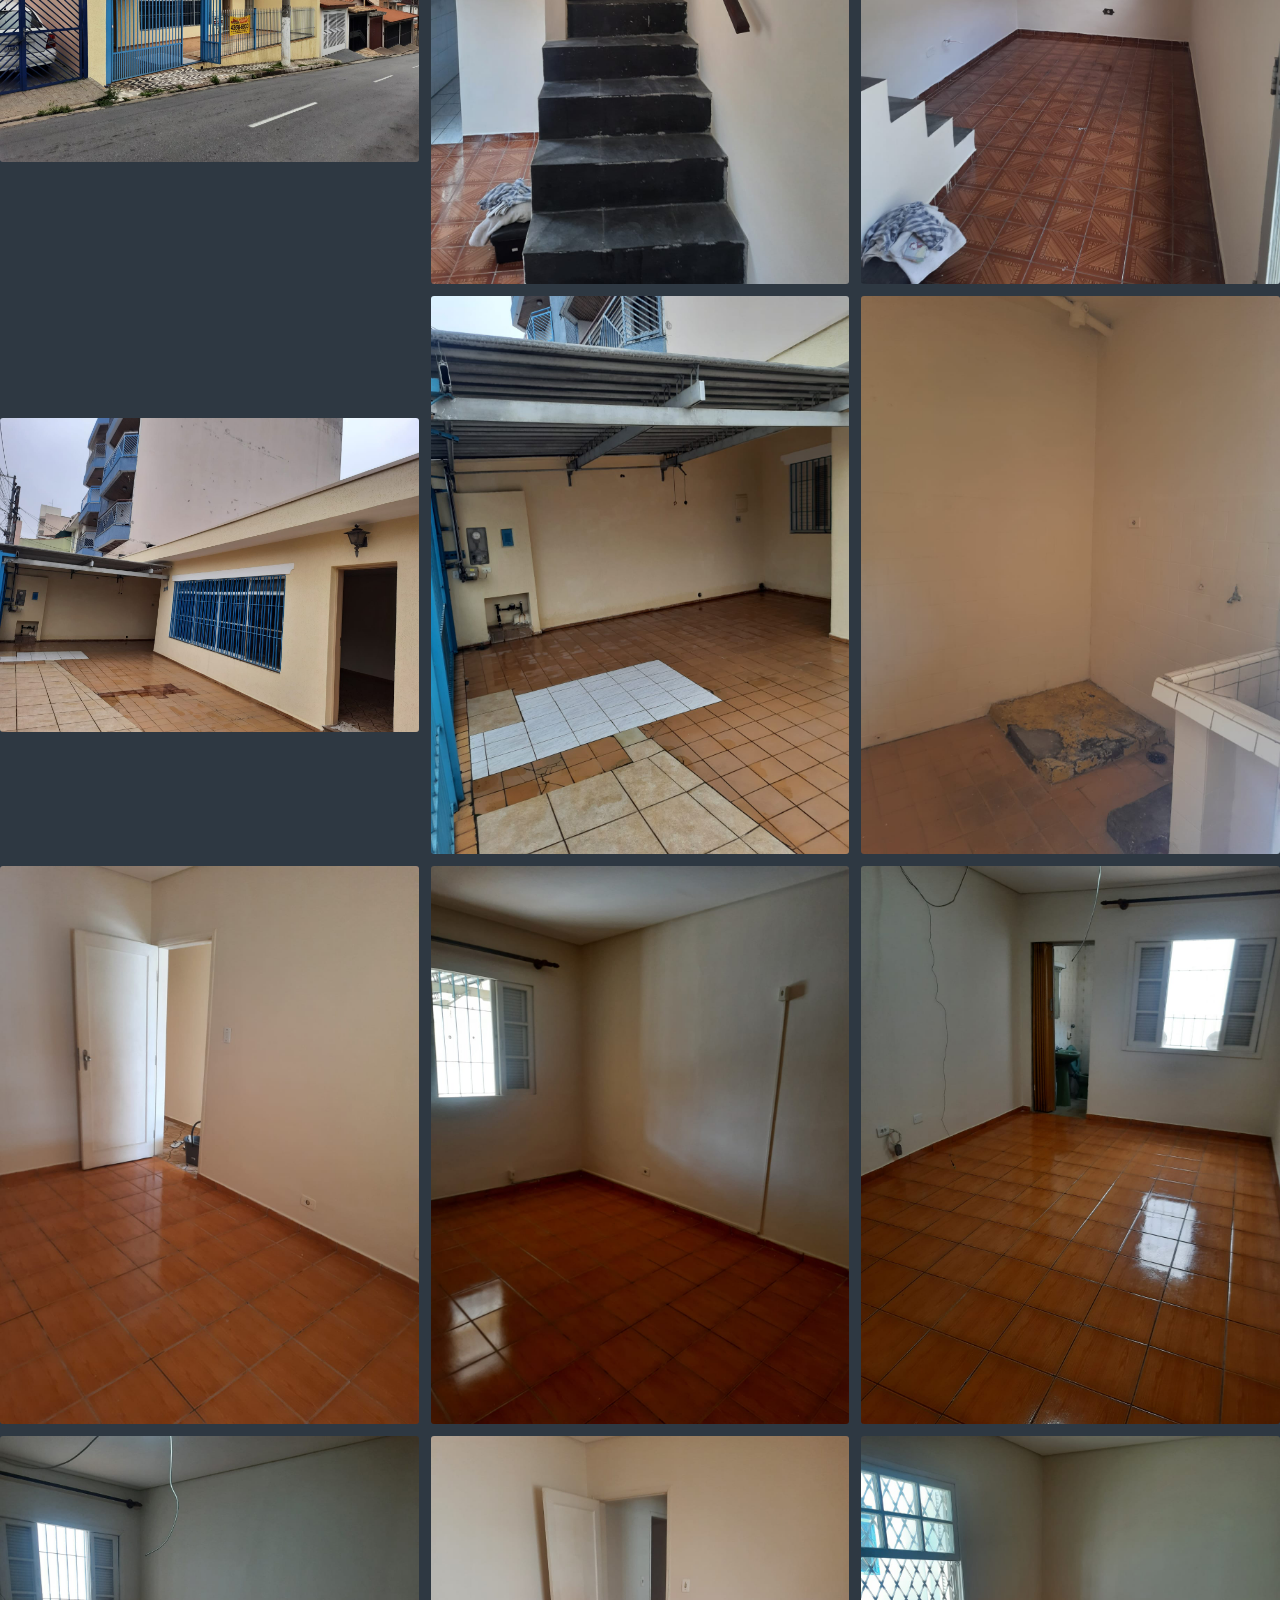
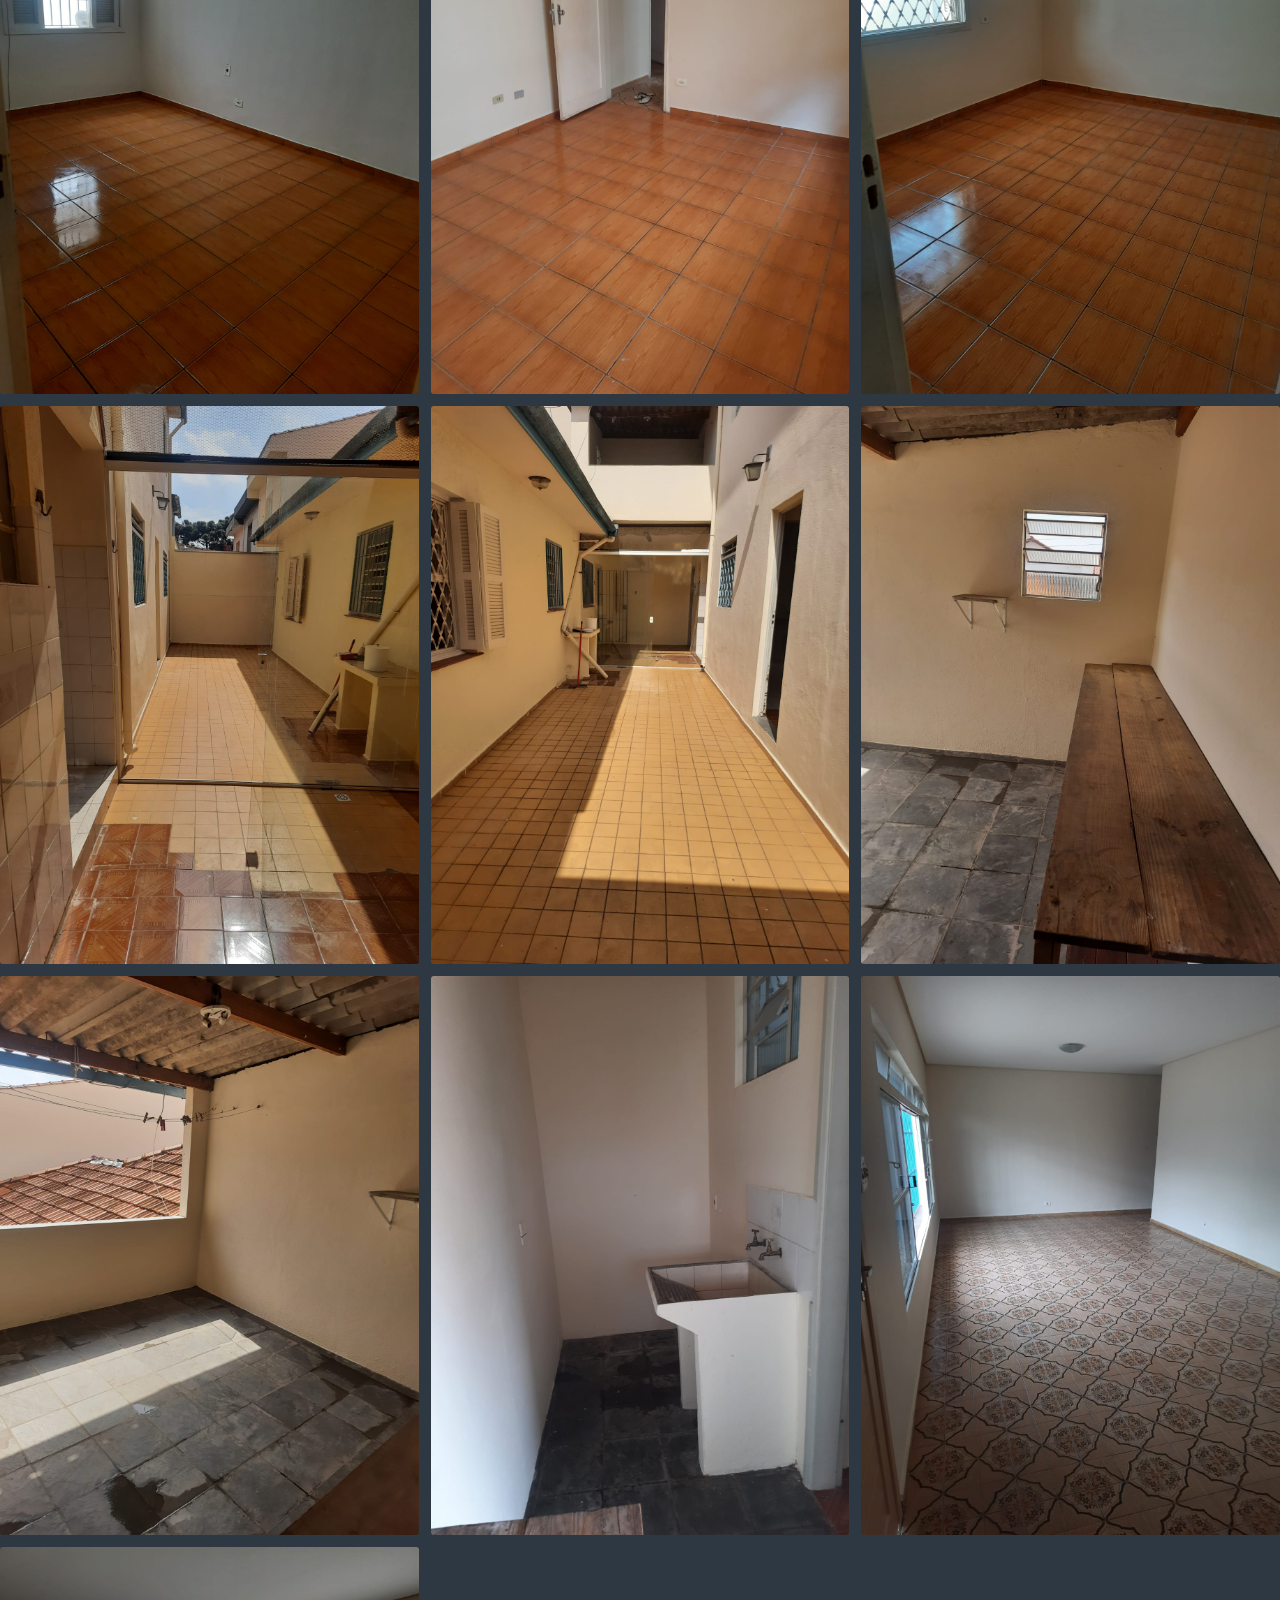
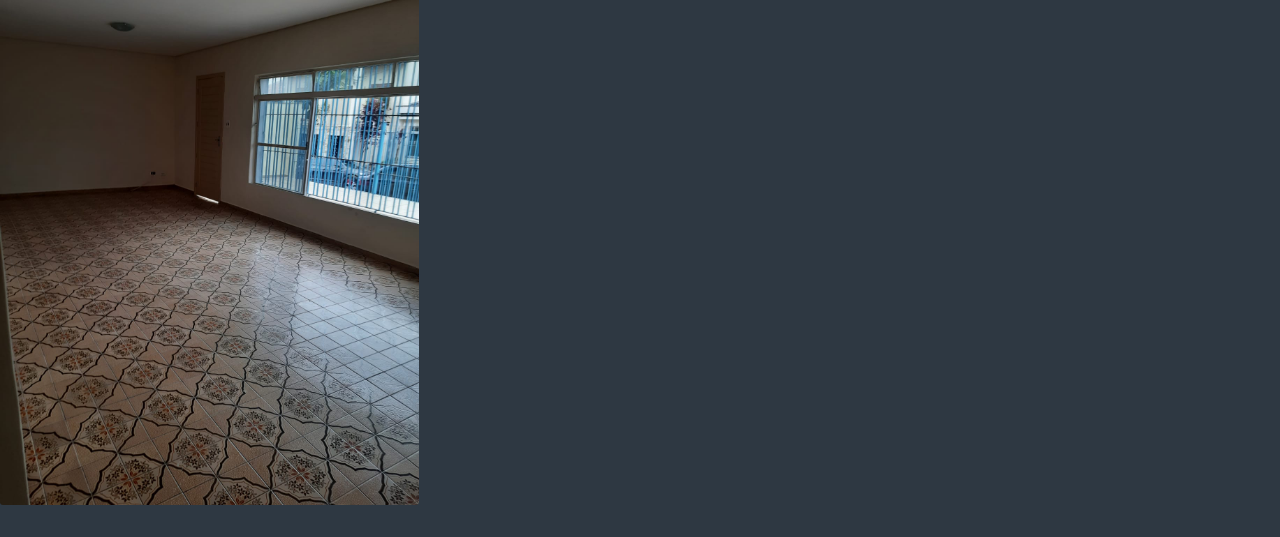
<file: fotos.html>
<!DOCTYPE HTML>
<!--
	Spectral by HTML5 UP
	html5up.net | @ajlkn
	Free for personal and commercial use under the CCA 3.0 license (html5up.net/license)
-->
<html>
	<head>
		<title>Elements - Spectral by HTML5 UP</title>
		<meta charset="utf-8" />
		<meta name="viewport" content="width=device-width, initial-scale=1, user-scalable=no" />
		<link rel="stylesheet" href="assets/css/main.css" />
		<noscript><link rel="stylesheet" href="assets/css/noscript.css" /></noscript>
	</head>
	<body class="is-preload">

		<!-- Page Wrapper -->
			<div id="page-wrapper">

				
					<header id="header">
						<h1><a href="index.html">Imóvel em Rudge Ramos</a></h1>
						<nav id="nav">
							<ul>
								<li class="special">
									<a href="#menu" class="menuToggle"><span>Menu</span></a>
									<div id="menu">
										<ul>
											<li><a href="index.html">Home</a></li>
											<li><a href="fotos.html">Fotos</a></li>
										</ul>
									</div>
								</li>
							</ul>
						</nav>
					</header>
			<!-- Header 
					<article id="main">
						<header>
							<h2>Elements</h2>
							<p>Aliquam ut ex ut interdum donec amet imperdiet eleifend</p>
						</header>
						<section class="wrapper style5">
							<div class="inner">

								<section>
									<h4>Text</h4>
									<p>This is <b>bold</b> and this is <strong>strong</strong>. This is <i>italic</i> and this is <em>emphasized</em>.
									This is <sup>superscript</sup> text and this is <sub>subscript</sub> text.
									This is <u>underlined</u> and this is code: <code>for (;;) { ... }</code>. Finally, <a href="#">this is a link</a>.</p>
									<hr />
									<header>
										<h4>Heading with a Subtitle</h4>
										<p>Lorem ipsum dolor sit amet nullam id egestas urna aliquam</p>
									</header>
									<p>Nunc lacinia ante nunc ac lobortis. Interdum adipiscing gravida odio porttitor sem non mi integer non faucibus ornare mi ut ante amet placerat aliquet. Volutpat eu sed ante lacinia sapien lorem accumsan varius montes viverra nibh in adipiscing blandit tempus accumsan.</p>
									<header>
										<h5>Heading with a Subtitle</h5>
										<p>Lorem ipsum dolor sit amet nullam id egestas urna aliquam</p>
									</header>
									<p>Nunc lacinia ante nunc ac lobortis. Interdum adipiscing gravida odio porttitor sem non mi integer non faucibus ornare mi ut ante amet placerat aliquet. Volutpat eu sed ante lacinia sapien lorem accumsan varius montes viverra nibh in adipiscing blandit tempus accumsan.</p>
									<hr />
									<h2>Heading Level 2</h2>
									<h3>Heading Level 3</h3>
									<h4>Heading Level 4</h4>
									<h5>Heading Level 5</h5>
									<h6>Heading Level 6</h6>
									<hr />
									<h5>Blockquote</h5>
									<blockquote>Fringilla nisl. Donec accumsan interdum nisi, quis tincidunt felis sagittis eget tempus euismod. Vestibulum ante ipsum primis in faucibus vestibulum. Blandit adipiscing eu felis iaculis volutpat ac adipiscing accumsan faucibus. Vestibulum ante ipsum primis in faucibus lorem ipsum dolor sit amet nullam adipiscing eu felis.</blockquote>
									<h5>Preformatted</h5>
									<pre><code>i = 0;

while (!deck.isInOrder()) {
  print 'Iteration ' + i;
  deck.shuffle();
  i++;
}

print 'It took ' + i + ' iterations to sort the deck.';</code></pre>
								</section>

								<section>
									<h4>Lists</h4>
									<div class="row">
										<div class="col-6 col-12-medium">
											<h5>Unordered</h5>
											<ul>
												<li>Dolor pulvinar etiam.</li>
												<li>Sagittis adipiscing.</li>
												<li>Felis enim feugiat.</li>
											</ul>
											<h5>Alternate</h5>
											<ul class="alt">
												<li>Dolor pulvinar etiam.</li>
												<li>Sagittis adipiscing.</li>
												<li>Felis enim feugiat.</li>
											</ul>
										</div>
										<div class="col-6 col-12-medium">
											<h5>Ordered</h5>
											<ol>
												<li>Dolor pulvinar etiam.</li>
												<li>Etiam vel felis viverra.</li>
												<li>Felis enim feugiat.</li>
												<li>Dolor pulvinar etiam.</li>
												<li>Etiam vel felis lorem.</li>
												<li>Felis enim et feugiat.</li>
											</ol>
											<h5>Icons</h5>
											<ul class="icons">
												<li><a href="#" class="icon brands fa-twitter"><span class="label">Twitter</span></a></li>
												<li><a href="#" class="icon brands fa-facebook-f"><span class="label">Facebook</span></a></li>
												<li><a href="#" class="icon brands fa-instagram"><span class="label">Instagram</span></a></li>
												<li><a href="#" class="icon brands fa-github"><span class="label">Github</span></a></li>
											</ul>
										</div>
									</div>
									<h5>Actions</h5>
									<div class="row">
										<div class="col-6 col-12-medium">
											<ul class="actions">
												<li><a href="#" class="button primary">Default</a></li>
												<li><a href="#" class="button">Default</a></li>
											</ul>
											<ul class="actions small">
												<li><a href="#" class="button primary small">Small</a></li>
												<li><a href="#" class="button small">Small</a></li>
											</ul>
											<ul class="actions stacked">
												<li><a href="#" class="button primary">Default</a></li>
												<li><a href="#" class="button">Default</a></li>
											</ul>
											<ul class="actions stacked">
												<li><a href="#" class="button primary small">Small</a></li>
												<li><a href="#" class="button small">Small</a></li>
											</ul>
										</div>
										<div class="col-6 col-12-medium">
											<ul class="actions stacked">
												<li><a href="#" class="button primary fit">Default</a></li>
												<li><a href="#" class="button fit">Default</a></li>
											</ul>
											<ul class="actions stacked">
												<li><a href="#" class="button primary small fit">Small</a></li>
												<li><a href="#" class="button small fit">Small</a></li>
											</ul>
										</div>
									</div>
								</section>

								<section>
									<h4>Table</h4>
									<h5>Default</h5>
									<div class="table-wrapper">
										<table>
											<thead>
												<tr>
													<th>Name</th>
													<th>Description</th>
													<th>Price</th>
												</tr>
											</thead>
											<tbody>
												<tr>
													<td>Item One</td>
													<td>Ante turpis integer aliquet porttitor.</td>
													<td>29.99</td>
												</tr>
												<tr>
													<td>Item Two</td>
													<td>Vis ac commodo adipiscing arcu aliquet.</td>
													<td>19.99</td>
												</tr>
												<tr>
													<td>Item Three</td>
													<td> Morbi faucibus arcu accumsan lorem.</td>
													<td>29.99</td>
												</tr>
												<tr>
													<td>Item Four</td>
													<td>Vitae integer tempus condimentum.</td>
													<td>19.99</td>
												</tr>
												<tr>
													<td>Item Five</td>
													<td>Ante turpis integer aliquet porttitor.</td>
													<td>29.99</td>
												</tr>
											</tbody>
											<tfoot>
												<tr>
													<td colspan="2"></td>
													<td>100.00</td>
												</tr>
											</tfoot>
										</table>
									</div>

									<h5>Alternate</h5>
									<div class="table-wrapper">
										<table class="alt">
											<thead>
												<tr>
													<th>Name</th>
													<th>Description</th>
													<th>Price</th>
												</tr>
											</thead>
											<tbody>
												<tr>
													<td>Item One</td>
													<td>Ante turpis integer aliquet porttitor.</td>
													<td>29.99</td>
												</tr>
												<tr>
													<td>Item Two</td>
													<td>Vis ac commodo adipiscing arcu aliquet.</td>
													<td>19.99</td>
												</tr>
												<tr>
													<td>Item Three</td>
													<td> Morbi faucibus arcu accumsan lorem.</td>
													<td>29.99</td>
												</tr>
												<tr>
													<td>Item Four</td>
													<td>Vitae integer tempus condimentum.</td>
													<td>19.99</td>
												</tr>
												<tr>
													<td>Item Five</td>
													<td>Ante turpis integer aliquet porttitor.</td>
													<td>29.99</td>
												</tr>
											</tbody>
											<tfoot>
												<tr>
													<td colspan="2"></td>
													<td>100.00</td>
												</tr>
											</tfoot>
										</table>
									</div>
								</section>

								<section>
									<h4>Buttons</h4>
									<ul class="actions">
										<li><a href="#" class="button primary">Primary</a></li>
										<li><a href="#" class="button">Default</a></li>
									</ul>
									<ul class="actions">
										<li><a href="#" class="button large">Large</a></li>
										<li><a href="#" class="button">Default</a></li>
										<li><a href="#" class="button small">Small</a></li>
									</ul>
									<ul class="actions fit">
										<li><a href="#" class="button fit">Fit</a></li>
										<li><a href="#" class="button primary fit">Fit</a></li>
										<li><a href="#" class="button fit">Fit</a></li>
									</ul>
									<ul class="actions fit small">
										<li><a href="#" class="button primary fit small">Fit + Small</a></li>
										<li><a href="#" class="button fit small">Fit + Small</a></li>
										<li><a href="#" class="button primary fit small">Fit + Small</a></li>
									</ul>
									<ul class="actions">
										<li><a href="#" class="button primary icon solid fa-download">Icon</a></li>
										<li><a href="#" class="button icon solid fa-download">Icon</a></li>
									</ul>
									<ul class="actions">
										<li><span class="button primary disabled">Disabled</span></li>
										<li><span class="button disabled">Disabled</span></li>
									</ul>
								</section>

								<section>
									<h4>Form</h4>
									<form method="post" action="#">
										<div class="row gtr-uniform">
											<div class="col-6 col-12-xsmall">
												<input type="text" name="demo-name" id="demo-name" value="" placeholder="Name" />
											</div>
											<div class="col-6 col-12-xsmall">
												<input type="email" name="demo-email" id="demo-email" value="" placeholder="Email" />
											</div>
											<div class="col-12">
												<select name="demo-category" id="demo-category">
													<option value="">- Category -</option>
													<option value="1">Manufacturing</option>
													<option value="1">Shipping</option>
													<option value="1">Administration</option>
													<option value="1">Human Resources</option>
												</select>
											</div>
											<div class="col-4 col-12-small">
												<input type="radio" id="demo-priority-low" name="demo-priority" checked>
												<label for="demo-priority-low">Low</label>
											</div>
											<div class="col-4 col-12-small">
												<input type="radio" id="demo-priority-normal" name="demo-priority">
												<label for="demo-priority-normal">Normal</label>
											</div>
											<div class="col-4 col-12-small">
												<input type="radio" id="demo-priority-high" name="demo-priority">
												<label for="demo-priority-high">High</label>
											</div>
											<div class="col-6 col-12-small">
												<input type="checkbox" id="demo-copy" name="demo-copy">
												<label for="demo-copy">Email me a copy</label>
											</div>
											<div class="col-6 col-12-small">
												<input type="checkbox" id="demo-human" name="demo-human" checked>
												<label for="demo-human">Not a robot</label>
											</div>
											<div class="col-12">
												<textarea name="demo-message" id="demo-message" placeholder="Enter your message" rows="6"></textarea>
											</div>
											<div class="col-12">
												<ul class="actions">
													<li><input type="submit" value="Send Message" class="primary" /></li>
													<li><input type="reset" value="Reset" /></li>
												</ul>
											</div>
										</div>
									</form>
								</section>
								-->
								<section>
									<div class="box alt">
										<div class="row gtr-50 gtr-uniform">
											<div class="col-4"><span class="image fit"><img src="images/fotos/1.jpeg" alt="a" /></span>Corredor quintal</div>
											<div class="col-4"><span class="image fit"><img src="images/fotos/2.jpeg" alt="" /></span>Banheiro principal</div>
											<div class="col-4"><span class="image fit"><img src="images/fotos/3.jpeg" alt="" /></span>Banheiro principal</div>
											
											<div class="col-4"><span class="image fit"><img src="images/fotos/4.jpeg" alt="" /></span></div>
											<div class="col-4"><span class="image fit"><img src="images/fotos/5.jpeg" alt="" /></span></div>
											<div class="col-4"><span class="image fit"><img src="images/fotos/6.jpeg" alt="" /></span></div>
											
											<div class="col-4"><span class="image fit"><img src="images/fotos/7.jpeg" alt="" /></span></div>
											<div class="col-4"><span class="image fit"><img src="images/fotos/8.jpeg" alt="" /></span></div>
											<div class="col-4"><span class="image fit"><img src="images/fotos/9.jpeg" alt="" /></span></div>
											
											<div class="col-4"><span class="image fit"><img src="images/fotos/10.jpeg" alt="" /></span></div>
											<div class="col-4"><span class="image fit"><img src="images/fotos/11.jpeg" alt="" /></span></div>
											<div class="col-4"><span class="image fit"><img src="images/fotos/12.jpeg" alt="" /></span></div>
											
											<div class="col-4"><span class="image fit"><img src="images/fotos/13.jpeg" alt="" /></span></div>
											<div class="col-4"><span class="image fit"><img src="images/fotos/14.jpeg" alt="" /></span></div>
											<div class="col-4"><span class="image fit"><img src="images/fotos/15.jpeg" alt="" /></span></div>
											
											<div class="col-4"><span class="image fit"><img src="images/fotos/16.jpeg" alt="" /></span></div>
											<div class="col-4"><span class="image fit"><img src="images/fotos/17.jpeg" alt="" /></span></div>
											<div class="col-4"><span class="image fit"><img src="images/fotos/18.jpeg" alt="" /></span></div>
											
											<div class="col-4"><span class="image fit"><img src="images/fotos/19.jpeg" alt="" /></span></div>
											<div class="col-4"><span class="image fit"><img src="images/fotos/20.jpeg" alt="" /></span></div>
											<div class="col-4"><span class="image fit"><img src="images/fotos/21.jpeg" alt="" /></span></div>
											
											<div class="col-4"><span class="image fit"><img src="images/fotos/22.jpeg" alt="" /></span></div>
											<div class="col-4"><span class="image fit"><img src="images/fotos/23.jpeg" alt="" /></span></div>
											<div class="col-4"><span class="image fit"><img src="images/fotos/24.jpeg" alt="" /></span></div>
											
											<div class="col-4"><span class="image fit"><img src="images/fotos/25.jpeg" alt="" /></span></div>
											<div class="col-4"><span class="image fit"><img src="images/fotos/26.jpeg" alt="" /></span></div>
											<div class="col-4"><span class="image fit"><img src="images/fotos/27.jpeg" alt="" /></span></div>
											
											<div class="col-4"><span class="image fit"><img src="images/fotos/28.jpeg" alt="" /></span></div>
											<div class="col-4"><span class="image fit"><img src="images/fotos/29.jpeg" alt="" /></span></div>
											<div class="col-4"><span class="image fit"><img src="images/fotos/30.jpeg" alt="" /></span></div>
											
											<div class="col-4"><span class="image fit"><img src="images/fotos/31.jpeg" alt="" /></span></div>
											<div class="col-4"><span class="image fit"><img src="images/fotos/32.jpeg" alt="" /></span></div>
											<div class="col-4"><span class="image fit"><img src="images/fotos/33.jpeg" alt="" /></span></div>
											
											<div class="col-4"><span class="image fit"><img src="images/fotos/34.jpeg" alt="" /></span></div>

										</div>
									</div>
									<!-- Header 
									<h5>Left &amp; Right</h5>
									<p><span class="image left"><img src="images/pic04.jpg" alt="" /></span>Morbi mattis mi consectetur tortor elementum, varius pellentesque velit convallis. Aenean tincidunt lectus auctor mauris maximus, ac scelerisque ipsum tempor. Duis vulputate ex et ex tincidunt, quis lacinia velit aliquet. Duis non efficitur nisi, id malesuada justo. Maecenas sagittis felis ac sagittis semper. Curabitur purus leo, tempus sed finibus eget, fringilla quis risus. Maecenas et lorem quis sem varius sagittis et a est. Maecenas iaculis iaculis sem. Donec vel dolor at arcu tincidunt bibendum. Interdum et malesuada fames ac ante ipsum primis in faucibus. Fusce ut aliquet justo. Donec id neque ipsum. Integer eget ultricies odio. Nam vel ex a orci fringilla tincidunt. Aliquam eleifend ligula non velit accumsan cursus. Etiam ut gravida sapien. Morbi mattis mi consectetur tortor elementum, varius pellentesque velit convallis. Aenean tincidunt lectus auctor mauris maximus, ac scelerisque ipsum tempor. Duis vulputate ex et ex tincidunt, quis lacinia velit aliquet. Duis non efficitur nisi, id malesuada justo. Maecenas sagittis felis ac sagittis semper. Curabitur purus leo, tempus sed finibus eget, fringilla quis risus. Maecenas et lorem quis sem varius sagittis et a est. Maecenas iaculis iaculis sem. Donec vel dolor at arcu tincidunt bibendum. Interdum et malesuada fames ac ante ipsum primis in faucibus. Fusce ut aliquet justo. Donec id neque ipsum. Integer eget ultricies odio. Nam vel ex a orci fringilla tincidunt. Aliquam eleifend ligula non velit accumsan cursus. Etiam ut gravida sapien.</p>
									<p><span class="image right"><img src="images/pic05.jpg" alt="" /></span>Vestibulum ultrices risus velit, sit amet blandit massa auctor sit amet. Sed eu lectus sem. Phasellus in odio at ipsum porttitor mollis id vel diam. Praesent sit amet posuere risus, eu faucibus lectus. Vivamus ex ligula, tempus pulvinar ipsum in, auctor porta quam. Proin nec dui cursus, posuere dui eget interdum. Fusce lectus magna, sagittis at facilisis vitae, pellentesque at etiam. Quisque posuere leo quis sem commodo, vel scelerisque nisi scelerisque. Suspendisse id quam vel tortor tincidunt suscipit. Nullam auctor orci eu dolor consectetur, interdum ullamcorper ante tincidunt. Mauris felis nec felis elementum varius. Nam sapien ante, varius in pulvinar vitae, rhoncus id massa. Donec varius ex in mauris ornare, eget euismod urna egestas. Etiam lacinia tempor ipsum, sodales porttitor justo. Aliquam dolor quam, semper in tortor eu, volutpat efficitur quam. Fusce nec fermentum nisl. Aenean erat diam, tempus aliquet erat. Etiam iaculis nulla ipsum, et pharetra libero rhoncus ut. Phasellus rutrum cursus velit, eget condimentum nunc blandit vel. In at pulvinar lectus. Morbi diam ante, vulputate et imperdiet eget, fermentum non dolor. Ut eleifend sagittis tincidunt. Sed viverra commodo mi, ac rhoncus justo. Duis neque ligula, elementum ut enim vel, posuere finibus justo. Vivamus facilisis maximus nibh quis pulvinar. Quisque hendrerit in ipsum id tellus facilisis fermentum. Proin mauris dui.</p>
								</section>

							</div>
						</section>
					</article>

					<footer id="footer">
						<ul class="icons">
							<li><a href="#" class="icon brands fa-twitter"><span class="label">Twitter</span></a></li>
							<li><a href="#" class="icon brands fa-facebook-f"><span class="label">Facebook</span></a></li>
							<li><a href="#" class="icon brands fa-instagram"><span class="label">Instagram</span></a></li>
							<li><a href="#" class="icon brands fa-dribbble"><span class="label">Dribbble</span></a></li>
							<li><a href="#" class="icon solid fa-envelope"><span class="label">Email</span></a></li>
						</ul>
						<ul class="copyright">
							<li>&copy; Untitled</li><li>Design: <a href="http://html5up.net">HTML5 UP</a></li>
						</ul>
					</footer>

			</div>
		-->
		<!-- Scripts -->
			<script src="assets/js/jquery.min.js"></script>
			<script src="assets/js/jquery.scrollex.min.js"></script>
			<script src="assets/js/jquery.scrolly.min.js"></script>
			<script src="assets/js/browser.min.js"></script>
			<script src="assets/js/breakpoints.min.js"></script>
			<script src="assets/js/util.js"></script>
			<script src="assets/js/main.js"></script>

	</body>
</html>
</file>
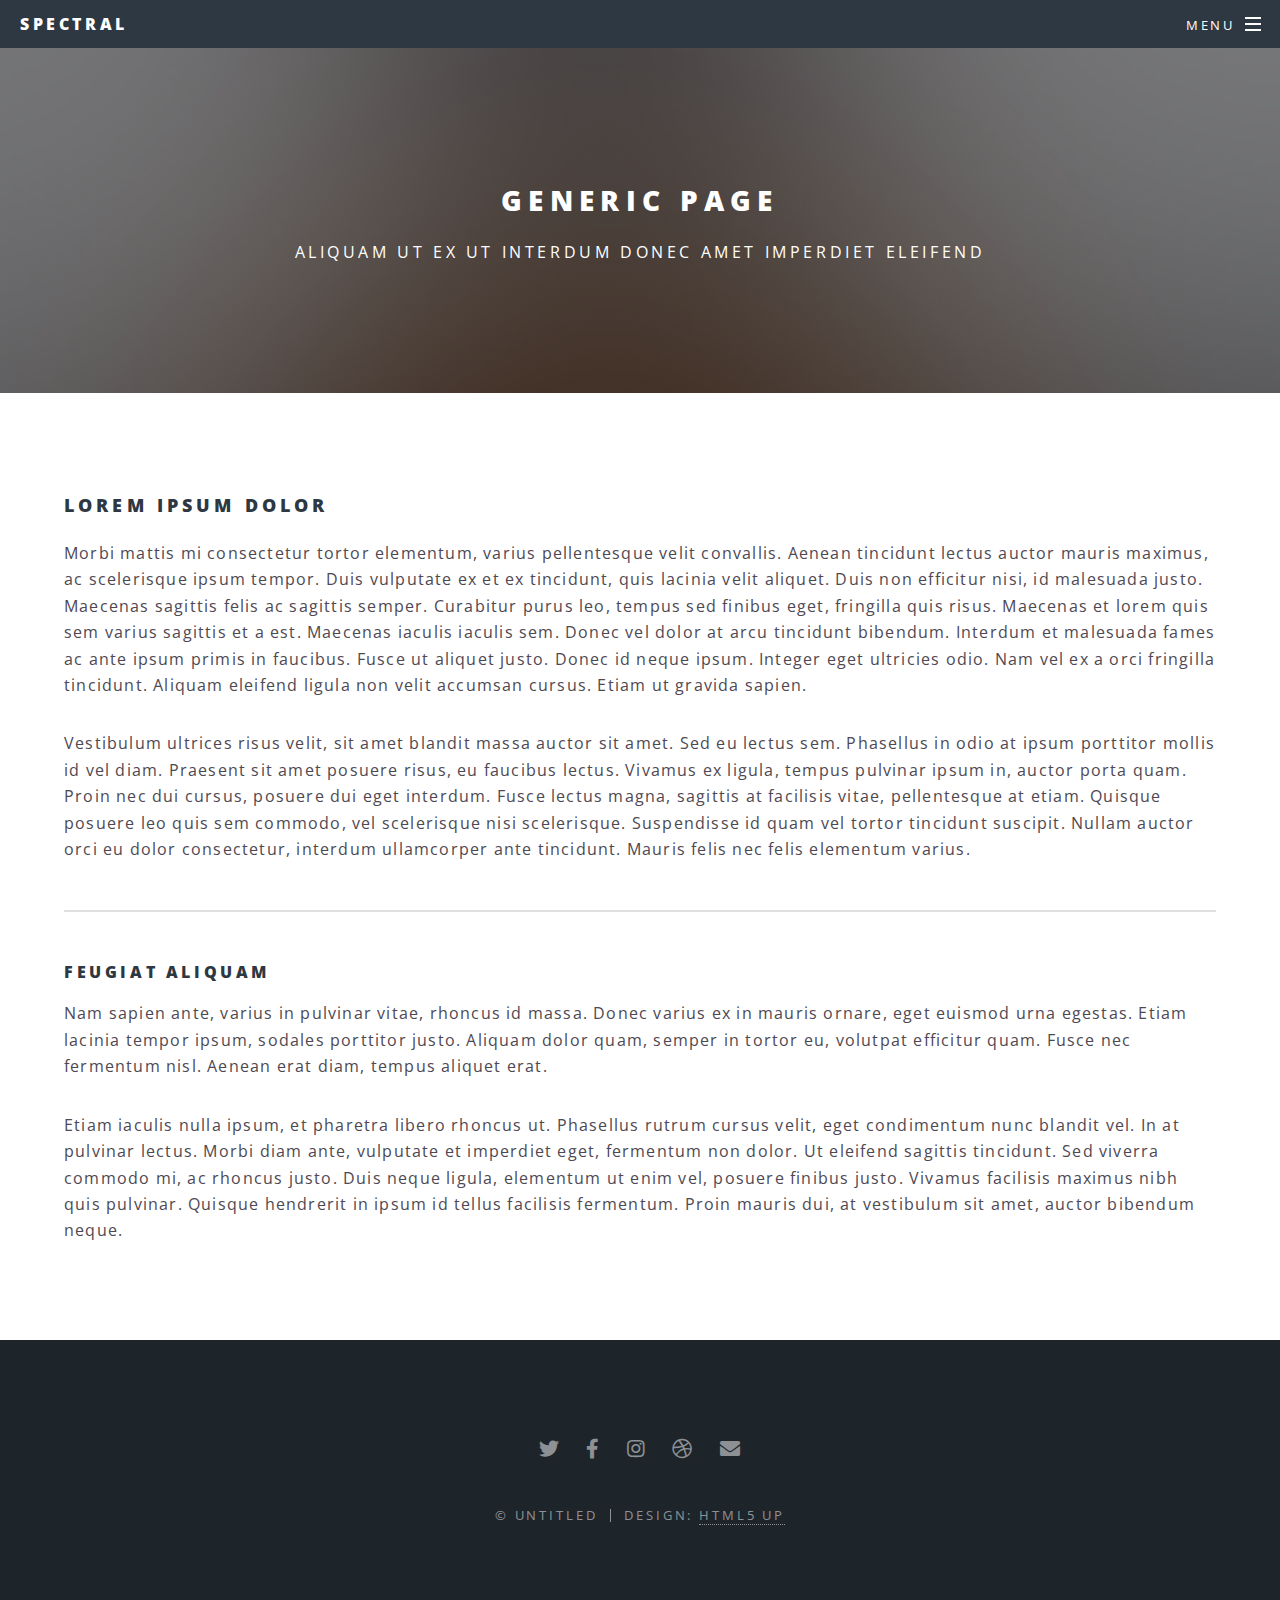
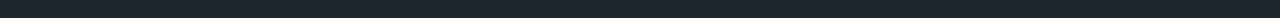
<file: generic.html>
<!DOCTYPE HTML>
<!--
	Spectral by HTML5 UP
	html5up.net | @ajlkn
	Free for personal and commercial use under the CCA 3.0 license (html5up.net/license)
-->
<html>
	<head>
		<title>Generic - Spectral by HTML5 UP</title>
		<meta charset="utf-8" />
		<meta name="viewport" content="width=device-width, initial-scale=1, user-scalable=no" />
		<link rel="stylesheet" href="assets/css/main.css" />
		<noscript><link rel="stylesheet" href="assets/css/noscript.css" /></noscript>
	</head>
	<body class="is-preload">

		<!-- Page Wrapper -->
			<div id="page-wrapper">

				<!-- Header -->
					<header id="header">
						<h1><a href="index.html">Spectral</a></h1>
						<nav id="nav">
							<ul>
								<li class="special">
									<a href="#menu" class="menuToggle"><span>Menu</span></a>
									<div id="menu">
										<ul>
											<li><a href="index.html">Home</a></li>
											<li><a href="generic.html">Generic</a></li>
											<li><a href="elements.html">Elements</a></li>
											<li><a href="#">Sign Up</a></li>
											<li><a href="#">Log In</a></li>
										</ul>
									</div>
								</li>
							</ul>
						</nav>
					</header>

				<!-- Main -->
					<article id="main">
						<header>
							<h2>Generic Page</h2>
							<p>Aliquam ut ex ut interdum donec amet imperdiet eleifend</p>
						</header>
						<section class="wrapper style5">
							<div class="inner">

								<h3>Lorem ipsum dolor</h3>
								<p>Morbi mattis mi consectetur tortor elementum, varius pellentesque velit convallis. Aenean tincidunt lectus auctor mauris maximus, ac scelerisque ipsum tempor. Duis vulputate ex et ex tincidunt, quis lacinia velit aliquet. Duis non efficitur nisi, id malesuada justo. Maecenas sagittis felis ac sagittis semper. Curabitur purus leo, tempus sed finibus eget, fringilla quis risus. Maecenas et lorem quis sem varius sagittis et a est. Maecenas iaculis iaculis sem. Donec vel dolor at arcu tincidunt bibendum. Interdum et malesuada fames ac ante ipsum primis in faucibus. Fusce ut aliquet justo. Donec id neque ipsum. Integer eget ultricies odio. Nam vel ex a orci fringilla tincidunt. Aliquam eleifend ligula non velit accumsan cursus. Etiam ut gravida sapien.</p>

								<p>Vestibulum ultrices risus velit, sit amet blandit massa auctor sit amet. Sed eu lectus sem. Phasellus in odio at ipsum porttitor mollis id vel diam. Praesent sit amet posuere risus, eu faucibus lectus. Vivamus ex ligula, tempus pulvinar ipsum in, auctor porta quam. Proin nec dui cursus, posuere dui eget interdum. Fusce lectus magna, sagittis at facilisis vitae, pellentesque at etiam. Quisque posuere leo quis sem commodo, vel scelerisque nisi scelerisque. Suspendisse id quam vel tortor tincidunt suscipit. Nullam auctor orci eu dolor consectetur, interdum ullamcorper ante tincidunt. Mauris felis nec felis elementum varius.</p>

								<hr />

								<h4>Feugiat aliquam</h4>
								<p>Nam sapien ante, varius in pulvinar vitae, rhoncus id massa. Donec varius ex in mauris ornare, eget euismod urna egestas. Etiam lacinia tempor ipsum, sodales porttitor justo. Aliquam dolor quam, semper in tortor eu, volutpat efficitur quam. Fusce nec fermentum nisl. Aenean erat diam, tempus aliquet erat.</p>

								<p>Etiam iaculis nulla ipsum, et pharetra libero rhoncus ut. Phasellus rutrum cursus velit, eget condimentum nunc blandit vel. In at pulvinar lectus. Morbi diam ante, vulputate et imperdiet eget, fermentum non dolor. Ut eleifend sagittis tincidunt. Sed viverra commodo mi, ac rhoncus justo. Duis neque ligula, elementum ut enim vel, posuere finibus justo. Vivamus facilisis maximus nibh quis pulvinar. Quisque hendrerit in ipsum id tellus facilisis fermentum. Proin mauris dui, at vestibulum sit amet, auctor bibendum neque.</p>

							</div>
						</section>
					</article>

				<!-- Footer -->
					<footer id="footer">
						<ul class="icons">
							<li><a href="#" class="icon brands fa-twitter"><span class="label">Twitter</span></a></li>
							<li><a href="#" class="icon brands fa-facebook-f"><span class="label">Facebook</span></a></li>
							<li><a href="#" class="icon brands fa-instagram"><span class="label">Instagram</span></a></li>
							<li><a href="#" class="icon brands fa-dribbble"><span class="label">Dribbble</span></a></li>
							<li><a href="#" class="icon solid fa-envelope"><span class="label">Email</span></a></li>
						</ul>
						<ul class="copyright">
							<li>&copy; Untitled</li><li>Design: <a href="http://html5up.net">HTML5 UP</a></li>
						</ul>
					</footer>

			</div>

		<!-- Scripts -->
			<script src="assets/js/jquery.min.js"></script>
			<script src="assets/js/jquery.scrollex.min.js"></script>
			<script src="assets/js/jquery.scrolly.min.js"></script>
			<script src="assets/js/browser.min.js"></script>
			<script src="assets/js/breakpoints.min.js"></script>
			<script src="assets/js/util.js"></script>
			<script src="assets/js/main.js"></script>

	</body>
</html>
</file>
<file: assets/css/noscript.css>
/*
	Spectral by HTML5 UP
	html5up.net | @ajlkn
	Free for personal and commercial use under the CCA 3.0 license (html5up.net/license)
*/

/* Banner */

	body.is-preload #banner h2 {
		-moz-transform: none;
		-webkit-transform: none;
		-ms-transform: none;
		transform: none;
		opacity: 1;
	}

		body.is-preload #banner h2:before, body.is-preload #banner h2:after {
			width: 100%;
		}

	body.is-preload #banner .more {
		-moz-transform: none;
		-webkit-transform: none;
		-ms-transform: none;
		transform: none;
		opacity: 1;
	}

	body.is-preload #banner:after {
		opacity: 0;
	}
</file>
<file: assets/css/main.css>
@import url(fontawesome-all.min.css);
@import url("https://fonts.googleapis.com/css?family=Open+Sans:400,400italic,600,600italic,800,800italic");

/*
	Spectral by HTML5 UP
	html5up.net | @ajlkn
	Free for personal and commercial use under the CCA 3.0 license (html5up.net/license)
*/

html, body, div, span, applet, object,
iframe, h1, h2, h3, h4, h5, h6, p, blockquote,
pre, a, abbr, acronym, address, big, cite,
code, del, dfn, em, img, ins, kbd, q, s, samp,
small, strike, strong, sub, sup, tt, var, b,
u, i, center, dl, dt, dd, ol, ul, li, fieldset,
form, label, legend, table, caption, tbody,
tfoot, thead, tr, th, td, article, aside,
canvas, details, embed, figure, figcaption,
footer, header, hgroup, menu, nav, output, ruby,
section, summary, time, mark, audio, video {
	margin: 0;
	padding: 0;
	border: 0;
	font-size: 100%;
	font: inherit;
	vertical-align: baseline;}

article, aside, details, figcaption, figure,
footer, header, hgroup, menu, nav, section {
	display: block;}

body {
	line-height: 1;
}

ol, ul {
	list-style: none;
}

blockquote, q {
	quotes: none;
}

	blockquote:before, blockquote:after, q:before, q:after {
		content: '';
		content: none;
	}

table {
	border-collapse: collapse;
	border-spacing: 0;
}

body {
	-webkit-text-size-adjust: none;
}

mark {
	background-color: transparent;
	color: inherit;
}

input::-moz-focus-inner {
	border: 0;
	padding: 0;
}

input, select, textarea {
	-moz-appearance: none;
	-webkit-appearance: none;
	-ms-appearance: none;
	appearance: none;
}

/* Basic */

	@-ms-viewport {
		width: device-width;
	}

	html {
		box-sizing: border-box;
	}

	*, *:before, *:after {
		box-sizing: inherit;
	}

	body {
		background: #2e3842;
	}

		body.is-preload *, body.is-preload *:before, body.is-preload *:after {
			-moz-animation: none !important;
			-webkit-animation: none !important;
			-ms-animation: none !important;
			animation: none !important;
			-moz-transition: none !important;
			-webkit-transition: none !important;
			-ms-transition: none !important;
			transition: none !important;
		}

	body, input, select, textarea {
		color: #fff;
		font-family: "Open Sans", Helvetica, sans-serif;
		font-size: 15pt;
		font-weight: 400;
		letter-spacing: 0.075em;
		line-height: 1.65em;
	}

		@media screen and (max-width: 1680px) {

			body, input, select, textarea {
				font-size: 13pt;
			}

		}

		@media screen and (max-width: 1280px) {

			body, input, select, textarea {
				font-size: 12pt;
			}

		}

		@media screen and (max-width: 736px) {

			body, input, select, textarea {
				font-size: 11pt;
				letter-spacing: 0.0375em;
			}

		}

	a {
		-moz-transition: color 0.2s ease, border-bottom-color 0.2s ease;
		-webkit-transition: color 0.2s ease, border-bottom-color 0.2s ease;
		-ms-transition: color 0.2s ease, border-bottom-color 0.2s ease;
		transition: color 0.2s ease, border-bottom-color 0.2s ease;
		border-bottom: dotted 1px;
		color: inherit;
		text-decoration: none;
	}

		a:hover {
			border-bottom-color: transparent;
		}

	strong, b {
		color: #fff;
		font-weight: 600;
	}

	em, i {
		font-style: italic;
	}

	p {
		margin: 0 0 2em 0;
	}

	h1, h2, h3, h4, h5, h6 {
		color: #fff;
		font-weight: 800;
		letter-spacing: 0.225em;
		line-height: 1em;
		margin: 0 0 1em 0;
		text-transform: uppercase;
	}

		h1 a, h2 a, h3 a, h4 a, h5 a, h6 a {
			color: inherit;
			text-decoration: none;
		}

	h2 {
		font-size: 1.35em;
		line-height: 1.75em;
	}

		@media screen and (max-width: 736px) {

			h2 {
				font-size: 1.1em;
				line-height: 1.65em;
			}

		}

	h3 {
		font-size: 1.15em;
		line-height: 1.75em;
	}

		@media screen and (max-width: 736px) {

			h3 {
				font-size: 1em;
				line-height: 1.65em;
			}

		}

	h4 {
		font-size: 1em;
		line-height: 1.5em;
	}

	h5 {
		font-size: 0.8em;
		line-height: 1.5em;
	}

	h6 {
		font-size: 0.7em;
		line-height: 1.5em;
	}

	sub {
		font-size: 0.8em;
		position: relative;
		top: 0.5em;
	}

	sup {
		font-size: 0.8em;
		position: relative;
		top: -0.5em;
	}

	hr {
		border: 0;
		border-bottom: solid 2px #fff;
		margin: 3em 0;
	}

		hr.major {
			margin: 4.5em 0;
		}

	blockquote {
		border-left: solid 4px #fff;
		font-style: italic;
		margin: 0 0 2em 0;
		padding: 0.5em 0 0.5em 2em;
	}

	code {
		background: rgba(144, 144, 144, 0.25);
		border-radius: 3px;
		font-family: "Courier New", monospace;
		font-size: 0.9em;
		letter-spacing: 0;
		margin: 0 0.25em;
		padding: 0.25em 0.65em;
	}

	pre {
		-webkit-overflow-scrolling: touch;
		font-family: "Courier New", monospace;
		font-size: 0.9em;
		margin: 0 0 2em 0;
	}

		pre code {
			display: block;
			line-height: 1.75em;
			padding: 1em 1.5em;
			overflow-x: auto;
		}

	.align-left {
		text-align: left;
	}

	.align-center {
		text-align: center;
	}

	.align-right {
		text-align: right;
	}

/* Row */

	.row {
		display: flex;
		flex-wrap: wrap;
		box-sizing: border-box;
		align-items: stretch;
	}

		.row > * {
			box-sizing: border-box;
		}

		.row.gtr-uniform > * > :last-child {
			margin-bottom: 0;
		}

		.row.aln-left {
			justify-content: flex-start;
		}

		.row.aln-center {
			justify-content: center;
		}

		.row.aln-right {
			justify-content: flex-end;
		}

		.row.aln-top {
			align-items: flex-start;
		}

		.row.aln-middle {
			align-items: center;
		}

		.row.aln-bottom {
			align-items: flex-end;
		}

		.row > .imp {
			order: -1;
		}

		.row > .col-1 {
			width: 8.33333%;
		}

		.row > .off-1 {
			margin-left: 8.33333%;
		}

		.row > .col-2 {
			width: 16.66667%;
		}

		.row > .off-2 {
			margin-left: 16.66667%;
		}

		.row > .col-3 {
			width: 25%;
		}

		.row > .off-3 {
			margin-left: 25%;
		}

		.row > .col-4 {
			width: 33.33333%;
		}

		.row > .off-4 {
			margin-left: 33.33333%;
		}

		.row > .col-5 {
			width: 41.66667%;
		}

		.row > .off-5 {
			margin-left: 41.66667%;
		}

		.row > .col-6 {
			width: 50%;
		}

		.row > .off-6 {
			margin-left: 50%;
		}

		.row > .col-7 {
			width: 58.33333%;
		}

		.row > .off-7 {
			margin-left: 58.33333%;
		}

		.row > .col-8 {
			width: 66.66667%;
		}

		.row > .off-8 {
			margin-left: 66.66667%;
		}

		.row > .col-9 {
			width: 75%;
		}

		.row > .off-9 {
			margin-left: 75%;
		}

		.row > .col-10 {
			width: 83.33333%;
		}

		.row > .off-10 {
			margin-left: 83.33333%;
		}

		.row > .col-11 {
			width: 91.66667%;
		}

		.row > .off-11 {
			margin-left: 91.66667%;
		}

		.row > .col-12 {
			width: 100%;
		}

		.row > .off-12 {
			margin-left: 100%;
		}

		.row.gtr-0 {
			margin-top: 0;
			margin-left: 0em;
		}

			.row.gtr-0 > * {
				padding: 0 0 0 0em;
			}

			.row.gtr-0.gtr-uniform {
				margin-top: 0em;
			}

				.row.gtr-0.gtr-uniform > * {
					padding-top: 0em;
				}

		.row.gtr-25 {
			margin-top: 0;
			margin-left: -0.375em;
		}

			.row.gtr-25 > * {
				padding: 0 0 0 0.375em;
			}

			.row.gtr-25.gtr-uniform {
				margin-top: -0.375em;
			}

				.row.gtr-25.gtr-uniform > * {
					padding-top: 0.375em;
				}

		.row.gtr-50 {
			margin-top: 0;
			margin-left: -0.75em;
		}

			.row.gtr-50 > * {
				padding: 0 0 0 0.75em;
			}

			.row.gtr-50.gtr-uniform {
				margin-top: -0.75em;
			}

				.row.gtr-50.gtr-uniform > * {
					padding-top: 0.75em;
				}

		.row {
			margin-top: 0;
			margin-left: -1.5em;
		}

			.row > * {
				padding: 0 0 0 1.5em;
			}

			.row.gtr-uniform {
				margin-top: -1.5em;
			}

				.row.gtr-uniform > * {
					padding-top: 1.5em;
				}

		.row.gtr-150 {
			margin-top: 0;
			margin-left: -2.25em;
		}

			.row.gtr-150 > * {
				padding: 0 0 0 2.25em;
			}

			.row.gtr-150.gtr-uniform {
				margin-top: -2.25em;
			}

				.row.gtr-150.gtr-uniform > * {
					padding-top: 2.25em;
				}

		.row.gtr-200 {
			margin-top: 0;
			margin-left: -3em;
		}

			.row.gtr-200 > * {
				padding: 0 0 0 3em;
			}

			.row.gtr-200.gtr-uniform {
				margin-top: -3em;
			}

				.row.gtr-200.gtr-uniform > * {
					padding-top: 3em;
				}

		@media screen and (max-width: 1680px) {

			.row {
				display: flex;
				flex-wrap: wrap;
				box-sizing: border-box;
				align-items: stretch;
			}

				.row > * {
					box-sizing: border-box;
				}

				.row.gtr-uniform > * > :last-child {
					margin-bottom: 0;
				}

				.row.aln-left {
					justify-content: flex-start;
				}

				.row.aln-center {
					justify-content: center;
				}

				.row.aln-right {
					justify-content: flex-end;
				}

				.row.aln-top {
					align-items: flex-start;
				}

				.row.aln-middle {
					align-items: center;
				}

				.row.aln-bottom {
					align-items: flex-end;
				}

				.row > .imp-xlarge {
					order: -1;
				}

				.row > .col-1-xlarge {
					width: 8.33333%;
				}

				.row > .off-1-xlarge {
					margin-left: 8.33333%;
				}

				.row > .col-2-xlarge {
					width: 16.66667%;
				}

				.row > .off-2-xlarge {
					margin-left: 16.66667%;
				}

				.row > .col-3-xlarge {
					width: 25%;
				}

				.row > .off-3-xlarge {
					margin-left: 25%;
				}

				.row > .col-4-xlarge {
					width: 33.33333%;
				}

				.row > .off-4-xlarge {
					margin-left: 33.33333%;
				}

				.row > .col-5-xlarge {
					width: 41.66667%;
				}

				.row > .off-5-xlarge {
					margin-left: 41.66667%;
				}

				.row > .col-6-xlarge {
					width: 50%;
				}

				.row > .off-6-xlarge {
					margin-left: 50%;
				}

				.row > .col-7-xlarge {
					width: 58.33333%;
				}

				.row > .off-7-xlarge {
					margin-left: 58.33333%;
				}

				.row > .col-8-xlarge {
					width: 66.66667%;
				}

				.row > .off-8-xlarge {
					margin-left: 66.66667%;
				}

				.row > .col-9-xlarge {
					width: 75%;
				}

				.row > .off-9-xlarge {
					margin-left: 75%;
				}

				.row > .col-10-xlarge {
					width: 83.33333%;
				}

				.row > .off-10-xlarge {
					margin-left: 83.33333%;
				}

				.row > .col-11-xlarge {
					width: 91.66667%;
				}

				.row > .off-11-xlarge {
					margin-left: 91.66667%;
				}

				.row > .col-12-xlarge {
					width: 100%;
				}

				.row > .off-12-xlarge {
					margin-left: 100%;
				}

				.row.gtr-0 {
					margin-top: 0;
					margin-left: 0em;
				}

					.row.gtr-0 > * {
						padding: 0 0 0 0em;
					}

					.row.gtr-0.gtr-uniform {
						margin-top: 0em;
					}

						.row.gtr-0.gtr-uniform > * {
							padding-top: 0em;
						}

				.row.gtr-25 {
					margin-top: 0;
					margin-left: -0.375em;
				}

					.row.gtr-25 > * {
						padding: 0 0 0 0.375em;
					}

					.row.gtr-25.gtr-uniform {
						margin-top: -0.375em;
					}

						.row.gtr-25.gtr-uniform > * {
							padding-top: 0.375em;
						}

				.row.gtr-50 {
					margin-top: 0;
					margin-left: -0.75em;
				}

					.row.gtr-50 > * {
						padding: 0 0 0 0.75em;
					}

					.row.gtr-50.gtr-uniform {
						margin-top: -0.75em;
					}

						.row.gtr-50.gtr-uniform > * {
							padding-top: 0.75em;
						}

				.row {
					margin-top: 0;
					margin-left: -1.5em;
				}

					.row > * {
						padding: 0 0 0 1.5em;
					}

					.row.gtr-uniform {
						margin-top: -1.5em;
					}

						.row.gtr-uniform > * {
							padding-top: 1.5em;
						}

				.row.gtr-150 {
					margin-top: 0;
					margin-left: -2.25em;
				}

					.row.gtr-150 > * {
						padding: 0 0 0 2.25em;
					}

					.row.gtr-150.gtr-uniform {
						margin-top: -2.25em;
					}

						.row.gtr-150.gtr-uniform > * {
							padding-top: 2.25em;
						}

				.row.gtr-200 {
					margin-top: 0;
					margin-left: -3em;
				}

					.row.gtr-200 > * {
						padding: 0 0 0 3em;
					}

					.row.gtr-200.gtr-uniform {
						margin-top: -3em;
					}

						.row.gtr-200.gtr-uniform > * {
							padding-top: 3em;
						}

		}

		@media screen and (max-width: 1280px) {

			.row {
				display: flex;
				flex-wrap: wrap;
				box-sizing: border-box;
				align-items: stretch;
			}

				.row > * {
					box-sizing: border-box;
				}

				.row.gtr-uniform > * > :last-child {
					margin-bottom: 0;
				}

				.row.aln-left {
					justify-content: flex-start;
				}

				.row.aln-center {
					justify-content: center;
				}

				.row.aln-right {
					justify-content: flex-end;
				}

				.row.aln-top {
					align-items: flex-start;
				}

				.row.aln-middle {
					align-items: center;
				}

				.row.aln-bottom {
					align-items: flex-end;
				}

				.row > .imp-large {
					order: -1;
				}

				.row > .col-1-large {
					width: 8.33333%;
				}

				.row > .off-1-large {
					margin-left: 8.33333%;
				}

				.row > .col-2-large {
					width: 16.66667%;
				}

				.row > .off-2-large {
					margin-left: 16.66667%;
				}

				.row > .col-3-large {
					width: 25%;
				}

				.row > .off-3-large {
					margin-left: 25%;
				}

				.row > .col-4-large {
					width: 33.33333%;
				}

				.row > .off-4-large {
					margin-left: 33.33333%;
				}

				.row > .col-5-large {
					width: 41.66667%;
				}

				.row > .off-5-large {
					margin-left: 41.66667%;
				}

				.row > .col-6-large {
					width: 50%;
				}

				.row > .off-6-large {
					margin-left: 50%;
				}

				.row > .col-7-large {
					width: 58.33333%;
				}

				.row > .off-7-large {
					margin-left: 58.33333%;
				}

				.row > .col-8-large {
					width: 66.66667%;
				}

				.row > .off-8-large {
					margin-left: 66.66667%;
				}

				.row > .col-9-large {
					width: 75%;
				}

				.row > .off-9-large {
					margin-left: 75%;
				}

				.row > .col-10-large {
					width: 83.33333%;
				}

				.row > .off-10-large {
					margin-left: 83.33333%;
				}

				.row > .col-11-large {
					width: 91.66667%;
				}

				.row > .off-11-large {
					margin-left: 91.66667%;
				}

				.row > .col-12-large {
					width: 100%;
				}

				.row > .off-12-large {
					margin-left: 100%;
				}

				.row.gtr-0 {
					margin-top: 0;
					margin-left: 0em;
				}

					.row.gtr-0 > * {
						padding: 0 0 0 0em;
					}

					.row.gtr-0.gtr-uniform {
						margin-top: 0em;
					}

						.row.gtr-0.gtr-uniform > * {
							padding-top: 0em;
						}

				.row.gtr-25 {
					margin-top: 0;
					margin-left: -0.375em;
				}

					.row.gtr-25 > * {
						padding: 0 0 0 0.375em;
					}

					.row.gtr-25.gtr-uniform {
						margin-top: -0.375em;
					}

						.row.gtr-25.gtr-uniform > * {
							padding-top: 0.375em;
						}

				.row.gtr-50 {
					margin-top: 0;
					margin-left: -0.75em;
				}

					.row.gtr-50 > * {
						padding: 0 0 0 0.75em;
					}

					.row.gtr-50.gtr-uniform {
						margin-top: -0.75em;
					}

						.row.gtr-50.gtr-uniform > * {
							padding-top: 0.75em;
						}

				.row {
					margin-top: 0;
					margin-left: -1.5em;
				}

					.row > * {
						padding: 0 0 0 1.5em;
					}

					.row.gtr-uniform {
						margin-top: -1.5em;
					}

						.row.gtr-uniform > * {
							padding-top: 1.5em;
						}

				.row.gtr-150 {
					margin-top: 0;
					margin-left: -2.25em;
				}

					.row.gtr-150 > * {
						padding: 0 0 0 2.25em;
					}

					.row.gtr-150.gtr-uniform {
						margin-top: -2.25em;
					}

						.row.gtr-150.gtr-uniform > * {
							padding-top: 2.25em;
						}

				.row.gtr-200 {
					margin-top: 0;
					margin-left: -3em;
				}

					.row.gtr-200 > * {
						padding: 0 0 0 3em;
					}

					.row.gtr-200.gtr-uniform {
						margin-top: -3em;
					}

						.row.gtr-200.gtr-uniform > * {
							padding-top: 3em;
						}

		}

		@media screen and (max-width: 980px) {

			.row {
				display: flex;
				flex-wrap: wrap;
				box-sizing: border-box;
				align-items: stretch;
			}

				.row > * {
					box-sizing: border-box;
				}

				.row.gtr-uniform > * > :last-child {
					margin-bottom: 0;
				}

				.row.aln-left {
					justify-content: flex-start;
				}

				.row.aln-center {
					justify-content: center;
				}

				.row.aln-right {
					justify-content: flex-end;
				}

				.row.aln-top {
					align-items: flex-start;
				}

				.row.aln-middle {
					align-items: center;
				}

				.row.aln-bottom {
					align-items: flex-end;
				}

				.row > .imp-medium {
					order: -1;
				}

				.row > .col-1-medium {
					width: 8.33333%;
				}

				.row > .off-1-medium {
					margin-left: 8.33333%;
				}

				.row > .col-2-medium {
					width: 16.66667%;
				}

				.row > .off-2-medium {
					margin-left: 16.66667%;
				}

				.row > .col-3-medium {
					width: 25%;
				}

				.row > .off-3-medium {
					margin-left: 25%;
				}

				.row > .col-4-medium {
					width: 33.33333%;
				}

				.row > .off-4-medium {
					margin-left: 33.33333%;
				}

				.row > .col-5-medium {
					width: 41.66667%;
				}

				.row > .off-5-medium {
					margin-left: 41.66667%;
				}

				.row > .col-6-medium {
					width: 50%;
				}

				.row > .off-6-medium {
					margin-left: 50%;
				}

				.row > .col-7-medium {
					width: 58.33333%;
				}

				.row > .off-7-medium {
					margin-left: 58.33333%;
				}

				.row > .col-8-medium {
					width: 66.66667%;
				}

				.row > .off-8-medium {
					margin-left: 66.66667%;
				}

				.row > .col-9-medium {
					width: 75%;
				}

				.row > .off-9-medium {
					margin-left: 75%;
				}

				.row > .col-10-medium {
					width: 83.33333%;
				}

				.row > .off-10-medium {
					margin-left: 83.33333%;
				}

				.row > .col-11-medium {
					width: 91.66667%;
				}

				.row > .off-11-medium {
					margin-left: 91.66667%;
				}

				.row > .col-12-medium {
					width: 100%;
				}

				.row > .off-12-medium {
					margin-left: 100%;
				}

				.row.gtr-0 {
					margin-top: 0;
					margin-left: 0em;
				}

					.row.gtr-0 > * {
						padding: 0 0 0 0em;
					}

					.row.gtr-0.gtr-uniform {
						margin-top: 0em;
					}

						.row.gtr-0.gtr-uniform > * {
							padding-top: 0em;
						}

				.row.gtr-25 {
					margin-top: 0;
					margin-left: -0.375em;
				}

					.row.gtr-25 > * {
						padding: 0 0 0 0.375em;
					}

					.row.gtr-25.gtr-uniform {
						margin-top: -0.375em;
					}

						.row.gtr-25.gtr-uniform > * {
							padding-top: 0.375em;
						}

				.row.gtr-50 {
					margin-top: 0;
					margin-left: -0.75em;
				}

					.row.gtr-50 > * {
						padding: 0 0 0 0.75em;
					}

					.row.gtr-50.gtr-uniform {
						margin-top: -0.75em;
					}

						.row.gtr-50.gtr-uniform > * {
							padding-top: 0.75em;
						}

				.row {
					margin-top: 0;
					margin-left: -1.5em;
				}

					.row > * {
						padding: 0 0 0 1.5em;
					}

					.row.gtr-uniform {
						margin-top: -1.5em;
					}

						.row.gtr-uniform > * {
							padding-top: 1.5em;
						}

				.row.gtr-150 {
					margin-top: 0;
					margin-left: -2.25em;
				}

					.row.gtr-150 > * {
						padding: 0 0 0 2.25em;
					}

					.row.gtr-150.gtr-uniform {
						margin-top: -2.25em;
					}

						.row.gtr-150.gtr-uniform > * {
							padding-top: 2.25em;
						}

				.row.gtr-200 {
					margin-top: 0;
					margin-left: -3em;
				}

					.row.gtr-200 > * {
						padding: 0 0 0 3em;
					}

					.row.gtr-200.gtr-uniform {
						margin-top: -3em;
					}

						.row.gtr-200.gtr-uniform > * {
							padding-top: 3em;
						}

		}

		@media screen and (max-width: 736px) {

			.row {
				display: flex;
				flex-wrap: wrap;
				box-sizing: border-box;
				align-items: stretch;
			}

				.row > * {
					box-sizing: border-box;
				}

				.row.gtr-uniform > * > :last-child {
					margin-bottom: 0;
				}

				.row.aln-left {
					justify-content: flex-start;
				}

				.row.aln-center {
					justify-content: center;
				}

				.row.aln-right {
					justify-content: flex-end;
				}

				.row.aln-top {
					align-items: flex-start;
				}

				.row.aln-middle {
					align-items: center;
				}

				.row.aln-bottom {
					align-items: flex-end;
				}

				.row > .imp-small {
					order: -1;
				}

				.row > .col-1-small {
					width: 8.33333%;
				}

				.row > .off-1-small {
					margin-left: 8.33333%;
				}

				.row > .col-2-small {
					width: 16.66667%;
				}

				.row > .off-2-small {
					margin-left: 16.66667%;
				}

				.row > .col-3-small {
					width: 25%;
				}

				.row > .off-3-small {
					margin-left: 25%;
				}

				.row > .col-4-small {
					width: 33.33333%;
				}

				.row > .off-4-small {
					margin-left: 33.33333%;
				}

				.row > .col-5-small {
					width: 41.66667%;
				}

				.row > .off-5-small {
					margin-left: 41.66667%;
				}

				.row > .col-6-small {
					width: 50%;
				}

				.row > .off-6-small {
					margin-left: 50%;
				}

				.row > .col-7-small {
					width: 58.33333%;
				}

				.row > .off-7-small {
					margin-left: 58.33333%;
				}

				.row > .col-8-small {
					width: 66.66667%;
				}

				.row > .off-8-small {
					margin-left: 66.66667%;
				}

				.row > .col-9-small {
					width: 75%;
				}

				.row > .off-9-small {
					margin-left: 75%;
				}

				.row > .col-10-small {
					width: 83.33333%;
				}

				.row > .off-10-small {
					margin-left: 83.33333%;
				}

				.row > .col-11-small {
					width: 91.66667%;
				}

				.row > .off-11-small {
					margin-left: 91.66667%;
				}

				.row > .col-12-small {
					width: 100%;
				}

				.row > .off-12-small {
					margin-left: 100%;
				}

				.row.gtr-0 {
					margin-top: 0;
					margin-left: 0em;
				}

					.row.gtr-0 > * {
						padding: 0 0 0 0em;
					}

					.row.gtr-0.gtr-uniform {
						margin-top: 0em;
					}

						.row.gtr-0.gtr-uniform > * {
							padding-top: 0em;
						}

				.row.gtr-25 {
					margin-top: 0;
					margin-left: -0.375em;
				}

					.row.gtr-25 > * {
						padding: 0 0 0 0.375em;
					}

					.row.gtr-25.gtr-uniform {
						margin-top: -0.375em;
					}

						.row.gtr-25.gtr-uniform > * {
							padding-top: 0.375em;
						}

				.row.gtr-50 {
					margin-top: 0;
					margin-left: -0.75em;
				}

					.row.gtr-50 > * {
						padding: 0 0 0 0.75em;
					}

					.row.gtr-50.gtr-uniform {
						margin-top: -0.75em;
					}

						.row.gtr-50.gtr-uniform > * {
							padding-top: 0.75em;
						}

				.row {
					margin-top: 0;
					margin-left: -1.5em;
				}

					.row > * {
						padding: 0 0 0 1.5em;
					}

					.row.gtr-uniform {
						margin-top: -1.5em;
					}

						.row.gtr-uniform > * {
							padding-top: 1.5em;
						}

				.row.gtr-150 {
					margin-top: 0;
					margin-left: -2.25em;
				}

					.row.gtr-150 > * {
						padding: 0 0 0 2.25em;
					}

					.row.gtr-150.gtr-uniform {
						margin-top: -2.25em;
					}

						.row.gtr-150.gtr-uniform > * {
							padding-top: 2.25em;
						}

				.row.gtr-200 {
					margin-top: 0;
					margin-left: -3em;
				}

					.row.gtr-200 > * {
						padding: 0 0 0 3em;
					}

					.row.gtr-200.gtr-uniform {
						margin-top: -3em;
					}

						.row.gtr-200.gtr-uniform > * {
							padding-top: 3em;
						}

		}

		@media screen and (max-width: 480px) {

			.row {
				display: flex;
				flex-wrap: wrap;
				box-sizing: border-box;
				align-items: stretch;
			}

				.row > * {
					box-sizing: border-box;
				}

				.row.gtr-uniform > * > :last-child {
					margin-bottom: 0;
				}

				.row.aln-left {
					justify-content: flex-start;
				}

				.row.aln-center {
					justify-content: center;
				}

				.row.aln-right {
					justify-content: flex-end;
				}

				.row.aln-top {
					align-items: flex-start;
				}

				.row.aln-middle {
					align-items: center;
				}

				.row.aln-bottom {
					align-items: flex-end;
				}

				.row > .imp-xsmall {
					order: -1;
				}

				.row > .col-1-xsmall {
					width: 8.33333%;
				}

				.row > .off-1-xsmall {
					margin-left: 8.33333%;
				}

				.row > .col-2-xsmall {
					width: 16.66667%;
				}

				.row > .off-2-xsmall {
					margin-left: 16.66667%;
				}

				.row > .col-3-xsmall {
					width: 25%;
				}

				.row > .off-3-xsmall {
					margin-left: 25%;
				}

				.row > .col-4-xsmall {
					width: 33.33333%;
				}

				.row > .off-4-xsmall {
					margin-left: 33.33333%;
				}

				.row > .col-5-xsmall {
					width: 41.66667%;
				}

				.row > .off-5-xsmall {
					margin-left: 41.66667%;
				}

				.row > .col-6-xsmall {
					width: 50%;
				}

				.row > .off-6-xsmall {
					margin-left: 50%;
				}

				.row > .col-7-xsmall {
					width: 58.33333%;
				}

				.row > .off-7-xsmall {
					margin-left: 58.33333%;
				}

				.row > .col-8-xsmall {
					width: 66.66667%;
				}

				.row > .off-8-xsmall {
					margin-left: 66.66667%;
				}

				.row > .col-9-xsmall {
					width: 75%;
				}

				.row > .off-9-xsmall {
					margin-left: 75%;
				}

				.row > .col-10-xsmall {
					width: 83.33333%;
				}

				.row > .off-10-xsmall {
					margin-left: 83.33333%;
				}

				.row > .col-11-xsmall {
					width: 91.66667%;
				}

				.row > .off-11-xsmall {
					margin-left: 91.66667%;
				}

				.row > .col-12-xsmall {
					width: 100%;
				}

				.row > .off-12-xsmall {
					margin-left: 100%;
				}

				.row.gtr-0 {
					margin-top: 0;
					margin-left: 0em;
				}

					.row.gtr-0 > * {
						padding: 0 0 0 0em;
					}

					.row.gtr-0.gtr-uniform {
						margin-top: 0em;
					}

						.row.gtr-0.gtr-uniform > * {
							padding-top: 0em;
						}

				.row.gtr-25 {
					margin-top: 0;
					margin-left: -0.375em;
				}

					.row.gtr-25 > * {
						padding: 0 0 0 0.375em;
					}

					.row.gtr-25.gtr-uniform {
						margin-top: -0.375em;
					}

						.row.gtr-25.gtr-uniform > * {
							padding-top: 0.375em;
						}

				.row.gtr-50 {
					margin-top: 0;
					margin-left: -0.75em;
				}

					.row.gtr-50 > * {
						padding: 0 0 0 0.75em;
					}

					.row.gtr-50.gtr-uniform {
						margin-top: -0.75em;
					}

						.row.gtr-50.gtr-uniform > * {
							padding-top: 0.75em;
						}

				.row {
					margin-top: 0;
					margin-left: -1.5em;
				}

					.row > * {
						padding: 0 0 0 1.5em;
					}

					.row.gtr-uniform {
						margin-top: -1.5em;
					}

						.row.gtr-uniform > * {
							padding-top: 1.5em;
						}

				.row.gtr-150 {
					margin-top: 0;
					margin-left: -2.25em;
				}

					.row.gtr-150 > * {
						padding: 0 0 0 2.25em;
					}

					.row.gtr-150.gtr-uniform {
						margin-top: -2.25em;
					}

						.row.gtr-150.gtr-uniform > * {
							padding-top: 2.25em;
						}

				.row.gtr-200 {
					margin-top: 0;
					margin-left: -3em;
				}

					.row.gtr-200 > * {
						padding: 0 0 0 3em;
					}

					.row.gtr-200.gtr-uniform {
						margin-top: -3em;
					}

						.row.gtr-200.gtr-uniform > * {
							padding-top: 3em;
						}

		}

/* Section/Article */

	section.special, article.special {
		text-align: center;
	}

	header p {
		color: rgba(255, 255, 255, 0.5);
		position: relative;
		top: -0.25em;
	}

	header h3 + p {
		font-size: 1.1em;
	}

	header h4 + p,
	header h5 + p,
	header h6 + p {
		font-size: 0.9em;
	}

	header.major {
		margin: 0 0 3.5em 0;
	}

		header.major h2, header.major h3, header.major h4, header.major h5, header.major h6 {
			border-bottom: solid 2px #fff;
			display: inline-block;
			padding-bottom: 1em;
			position: relative;
		}

			header.major h2:after, header.major h3:after, header.major h4:after, header.major h5:after, header.major h6:after {
				content: '';
				display: block;
				height: 1px;
			}

		header.major p {
			color: #fff;
			top: 0;
		}

		@media screen and (max-width: 736px) {

			header.major {
				margin: 0 0 2em 0;
			}

		}

	@media screen and (max-width: 980px) {

		header br {
			display: none;
		}

	}

/* Form */

	form {
		margin: 0 0 2em 0;
	}

	label {
		color: #fff;
		display: block;
		font-size: 0.9em;
		font-weight: 600;
		margin: 0 0 1em 0;
	}

	input[type="text"],
	input[type="password"],
	input[type="email"],
	select,
	textarea {
		-moz-appearance: none;
		-webkit-appearance: none;
		-ms-appearance: none;
		appearance: none;
		background-color: rgba(144, 144, 144, 0.25);
		border-radius: 3px;
		border: none;
		color: inherit;
		display: block;
		outline: 0;
		padding: 0 1em;
		text-decoration: none;
		width: 100%;
	}

		input[type="text"]:invalid,
		input[type="password"]:invalid,
		input[type="email"]:invalid,
		select:invalid,
		textarea:invalid {
			box-shadow: none;
		}

		input[type="text"]:focus,
		input[type="password"]:focus,
		input[type="email"]:focus,
		select:focus,
		textarea:focus {
			box-shadow: 0 0 0 2px #21b2a6;
		}

	select {
		background-size: 1.25em;
		background-repeat: no-repeat;
		background-position: calc(100% - 1em) center;
		height: 2.75em;
		padding-right: 2.75em;
		text-overflow: ellipsis;
	}

		select:focus::-ms-value {
			background-color: transparent;
		}

		select::-ms-expand {
			display: none;
		}

	input[type="text"],
	input[type="password"],
	input[type="email"],
	select {
		height: 2.75em;
	}

	textarea {
		padding: 0.75em 1em;
	}

	input[type="checkbox"],
	input[type="radio"] {
		-moz-appearance: none;
		-webkit-appearance: none;
		-ms-appearance: none;
		appearance: none;
		display: block;
		float: left;
		margin-right: -2em;
		opacity: 0;
		width: 1em;
		z-index: -1;
	}

		input[type="checkbox"] + label,
		input[type="radio"] + label {
			text-decoration: none;
			color: #fff;
			cursor: pointer;
			display: inline-block;
			font-size: 1em;
			font-weight: 400;
			padding-left: 2.4em;
			padding-right: 0.75em;
			position: relative;
		}

			input[type="checkbox"] + label:before,
			input[type="radio"] + label:before {
				-moz-osx-font-smoothing: grayscale;
				-webkit-font-smoothing: antialiased;
				display: inline-block;
				font-style: normal;
				font-variant: normal;
				text-rendering: auto;
				line-height: 1;
				text-transform: none !important;
				font-family: 'Font Awesome 5 Free';
				font-weight: 900;
			}

			input[type="checkbox"] + label:before,
			input[type="radio"] + label:before {
				background: rgba(144, 144, 144, 0.25);
				border-radius: 3px;
				content: '';
				display: inline-block;
				font-size: 0.8em;
				height: 2.0625em;
				left: 0;
				line-height: 2.0625em;
				position: absolute;
				text-align: center;
				top: 0;
				width: 2.0625em;
			}

		input[type="checkbox"]:checked + label:before,
		input[type="radio"]:checked + label:before {
			background: #2e3842;
			color: #fff;
			content: '\f00c';
		}

		input[type="checkbox"]:focus + label:before,
		input[type="radio"]:focus + label:before {
			box-shadow: 0 0 0 2px #21b2a6;
		}

	input[type="checkbox"] + label:before {
		border-radius: 3px;
	}

	input[type="radio"] + label:before {
		border-radius: 100%;
	}

	::-webkit-input-placeholder {
		color: rgba(255, 255, 255, 0.5) !important;
		opacity: 1.0;
	}

	:-moz-placeholder {
		color: rgba(255, 255, 255, 0.5) !important;
		opacity: 1.0;
	}

	::-moz-placeholder {
		color: rgba(255, 255, 255, 0.5) !important;
		opacity: 1.0;
	}

	:-ms-input-placeholder {
		color: rgba(255, 255, 255, 0.5) !important;
		opacity: 1.0;
	}

/* Box */

	.box {
		border-radius: 3px;
		border: solid 2px #fff;
		margin-bottom: 2em;
		padding: 1.5em;
	}

		.box > :last-child,
		.box > :last-child > :last-child,
		.box > :last-child > :last-child > :last-child {
			margin-bottom: 0;
		}

		.box.alt {
			border: 0;
			border-radius: 0;
			padding: 0;
		}

/* Icon */

	.icon {
		text-decoration: none;
		border-bottom: none;
		position: relative;
	}

		.icon:before {
			-moz-osx-font-smoothing: grayscale;
			-webkit-font-smoothing: antialiased;
			display: inline-block;
			font-style: normal;
			font-variant: normal;
			text-rendering: auto;
			line-height: 1;
			text-transform: none !important;
			font-family: 'Font Awesome 5 Free';
			font-weight: 400;
		}

		.icon > .label {
			display: none;
		}

		.icon:before {
			line-height: inherit;
		}

		.icon.solid:before {
			font-weight: 900;
		}

		.icon.brands:before {
			font-family: 'Font Awesome 5 Brands';
		}

		.icon.major {
			-moz-transform: rotate(-45deg);
			-webkit-transform: rotate(-45deg);
			-ms-transform: rotate(-45deg);
			transform: rotate(-45deg);
			border-radius: 3px;
			border: solid 2px #fff;
			display: inline-block;
			font-size: 1.35em;
			height: calc(3em + 2px);
			line-height: 3em;
			text-align: center;
			width: calc(3em + 2px);
		}

			.icon.major:before {
				-moz-transform: rotate(45deg);
				-webkit-transform: rotate(45deg);
				-ms-transform: rotate(45deg);
				transform: rotate(45deg);
				display: inline-block;
				font-size: 1.5em;
			}

			@media screen and (max-width: 736px) {

				.icon.major {
					font-size: 1em;
				}

			}

		.icon.style1 {
			color: #00ffcc;
		}

		.icon.style2 {
			color: #00f0ff;
		}

		.icon.style3 {
			color: #76ddff;
		}

/* Image */

	.image {
		border-radius: 3px;
		border: 0;
		display: inline-block;
		position: relative;
	}

		.image img {
			border-radius: 3px;
			display: block;
		}

		.image.left {
			float: left;
			margin: 0 2em 2em 0;
			top: 0.25em;
		}

		.image.right {
			float: right;
			margin: 0 0 2em 2em;
			top: 0.25em;
		}

		.image.left, .image.right {
			max-width: 40%;
		}

			.image.left img, .image.right img {
				width: 100%;
			}

		.image.fit {
			display: block;
			margin: 0 0 2em 0;
			width: 100%;
		}

			.image.fit img {
				width: 100%;
			}

/* List */

	ol {
		list-style: decimal;
		margin: 0 0 2em 0;
		padding-left: 1.25em;
	}

		ol li {
			padding-left: 0.25em;
		}

	ul {
		list-style: disc;
		margin: 0 0 2em 0;
		padding-left: 1em;
	}

		ul li {
			padding-left: 0.5em;
		}

		ul.alt {
			list-style: none;
			padding-left: 0;
		}

			ul.alt li {
				border-top: solid 1px #fff;
				padding: 0.5em 0;
			}

				ul.alt li:first-child {
					border-top: 0;
					padding-top: 0;
				}

	dl {
		margin: 0 0 2em 0;
	}

/* Actions */

	ul.actions {
		display: -moz-flex;
		display: -webkit-flex;
		display: -ms-flex;
		display: flex;
		cursor: default;
		list-style: none;
		margin-left: -1em;
		padding-left: 0;
	}

		ul.actions li {
			padding: 0 0 0 1em;
			vertical-align: middle;
		}

		ul.actions.special {
			-moz-justify-content: center;
			-webkit-justify-content: center;
			-ms-justify-content: center;
			justify-content: center;
			width: 100%;
			margin-left: 0;
		}

			ul.actions.special li:first-child {
				padding-left: 0;
			}

		ul.actions.stacked {
			-moz-flex-direction: column;
			-webkit-flex-direction: column;
			-ms-flex-direction: column;
			flex-direction: column;
			margin-left: 0;
		}

			ul.actions.stacked li {
				padding: 1em 0 0 0;
			}

				ul.actions.stacked li:first-child {
					padding-top: 0;
				}

		ul.actions.fit {
			width: calc(100% + 1em);
		}

			ul.actions.fit li {
				-moz-flex-grow: 1;
				-webkit-flex-grow: 1;
				-ms-flex-grow: 1;
				flex-grow: 1;
				-moz-flex-shrink: 1;
				-webkit-flex-shrink: 1;
				-ms-flex-shrink: 1;
				flex-shrink: 1;
				width: 100%;
			}

				ul.actions.fit li > * {
					width: 100%;
				}

			ul.actions.fit.stacked {
				width: 100%;
			}

		@media screen and (max-width: 480px) {

			ul.actions:not(.fixed) {
				-moz-flex-direction: column;
				-webkit-flex-direction: column;
				-ms-flex-direction: column;
				flex-direction: column;
				margin-left: 0;
				width: 100% !important;
			}

				ul.actions:not(.fixed) li {
					-moz-flex-grow: 1;
					-webkit-flex-grow: 1;
					-ms-flex-grow: 1;
					flex-grow: 1;
					-moz-flex-shrink: 1;
					-webkit-flex-shrink: 1;
					-ms-flex-shrink: 1;
					flex-shrink: 1;
					padding: 1em 0 0 0;
					text-align: center;
					width: 100%;
				}

					ul.actions:not(.fixed) li > * {
						width: 100%;
					}

					ul.actions:not(.fixed) li:first-child {
						padding-top: 0;
					}

					ul.actions:not(.fixed) li input[type="submit"],
					ul.actions:not(.fixed) li input[type="reset"],
					ul.actions:not(.fixed) li input[type="button"],
					ul.actions:not(.fixed) li button,
					ul.actions:not(.fixed) li .button {
						width: 100%;
					}

						ul.actions:not(.fixed) li input[type="submit"].icon:before,
						ul.actions:not(.fixed) li input[type="reset"].icon:before,
						ul.actions:not(.fixed) li input[type="button"].icon:before,
						ul.actions:not(.fixed) li button.icon:before,
						ul.actions:not(.fixed) li .button.icon:before {
							margin-left: -0.5em;
						}

		}

/* Icons */

	ul.icons {
		cursor: default;
		list-style: none;
		padding-left: 0;
	}

		ul.icons li {
			display: inline-block;
			padding: 0 1em 0 0;
		}

			ul.icons li:last-child {
				padding-right: 0 !important;
			}

		ul.icons.major {
			padding: 1em 0;
		}

			ul.icons.major li {
				padding-right: 3.5em;
			}

				@media screen and (max-width: 736px) {

					ul.icons.major li {
						padding: 0 1em !important;
					}

				}

/* Table */

	.table-wrapper {
		-webkit-overflow-scrolling: touch;
		overflow-x: auto;
	}

	table {
		margin: 0 0 2em 0;
		width: 100%;
	}

		table tbody tr {
			border: solid 1px #fff;
			border-left: 0;
			border-right: 0;
		}

			table tbody tr:nth-child(2n + 1) {
				background-color: rgba(144, 144, 144, 0.25);
			}

		table td {
			padding: 0.75em 0.75em;
		}

		table th {
			color: #fff;
			font-size: 0.9em;
			font-weight: 600;
			padding: 0 0.75em 0.75em 0.75em;
			text-align: left;
		}

		table thead {
			border-bottom: solid 2px #fff;
		}

		table tfoot {
			border-top: solid 2px #fff;
		}

		table.alt {
			border-collapse: separate;
		}

			table.alt tbody tr td {
				border: solid 1px #fff;
				border-left-width: 0;
				border-top-width: 0;
			}

				table.alt tbody tr td:first-child {
					border-left-width: 1px;
				}

			table.alt tbody tr:first-child td {
				border-top-width: 1px;
			}

			table.alt thead {
				border-bottom: 0;
			}

			table.alt tfoot {
				border-top: 0;
			}

/* Button */

	input[type="submit"],
	input[type="reset"],
	input[type="button"],
	button,
	.button {
		-moz-appearance: none;
		-webkit-appearance: none;
		-ms-appearance: none;
		appearance: none;
		-moz-transition: background-color 0.2s ease-in-out, color 0.2s ease-in-out;
		-webkit-transition: background-color 0.2s ease-in-out, color 0.2s ease-in-out;
		-ms-transition: background-color 0.2s ease-in-out, color 0.2s ease-in-out;
		transition: background-color 0.2s ease-in-out, color 0.2s ease-in-out;
		background-color: transparent;
		border-radius: 3px;
		border: 0;
		box-shadow: inset 0 0 0 2px #fff;
		color: #fff;
		cursor: pointer;
		display: inline-block;
		font-size: 0.8em;
		font-weight: 600;
		height: 3.125em;
		letter-spacing: 0.225em;
		line-height: 3.125em;
		max-width: 30em;
		padding: 0 2.75em;
		text-align: center;
		text-decoration: none;
		text-transform: uppercase;
		white-space: nowrap;
		overflow: hidden;
		text-overflow: ellipsis;
	}

		input[type="submit"]:hover,
		input[type="reset"]:hover,
		input[type="button"]:hover,
		button:hover,
		.button:hover {
			background-color: rgba(144, 144, 144, 0.25);
		}

		input[type="submit"]:active,
		input[type="reset"]:active,
		input[type="button"]:active,
		button:active,
		.button:active {
			background-color: rgba(144, 144, 144, 0.5);
		}

		input[type="submit"].icon:before,
		input[type="reset"].icon:before,
		input[type="button"].icon:before,
		button.icon:before,
		.button.icon:before {
			margin-right: 0.5em;
		}

		input[type="submit"].fit,
		input[type="reset"].fit,
		input[type="button"].fit,
		button.fit,
		.button.fit {
			width: 100%;
		}

		input[type="submit"].small,
		input[type="reset"].small,
		input[type="button"].small,
		button.small,
		.button.small {
			font-size: 0.8em;
		}

		input[type="submit"].large,
		input[type="reset"].large,
		input[type="button"].large,
		button.large,
		.button.large {
			font-size: 1.35em;
		}

		input[type="submit"].primary,
		input[type="reset"].primary,
		input[type="button"].primary,
		button.primary,
		.button.primary {
			background-color: #ed4933;
			box-shadow: none !important;
			color: #ffffff !important;
		}

			input[type="submit"].primary:hover,
			input[type="reset"].primary:hover,
			input[type="button"].primary:hover,
			button.primary:hover,
			.button.primary:hover {
				background-color: #ef5e4a !important;
			}

			input[type="submit"].primary:active,
			input[type="reset"].primary:active,
			input[type="button"].primary:active,
			button.primary:active,
			.button.primary:active {
				background-color: #eb341c !important;
			}

		input[type="submit"].disabled, input[type="submit"]:disabled,
		input[type="reset"].disabled,
		input[type="reset"]:disabled,
		input[type="button"].disabled,
		input[type="button"]:disabled,
		button.disabled,
		button:disabled,
		.button.disabled,
		.button:disabled {
			pointer-events: none;
			opacity: 0.25;
		}

		@media screen and (max-width: 736px) {

			input[type="submit"],
			input[type="reset"],
			input[type="button"],
			button,
			.button {
				height: 3.75em;
				line-height: 3.75em;
			}

		}

/* Features */

	.features {
		display: -moz-flex;
		display: -webkit-flex;
		display: -ms-flex;
		display: flex;
		-moz-flex-wrap: wrap;
		-webkit-flex-wrap: wrap;
		-ms-flex-wrap: wrap;
		flex-wrap: wrap;
		-moz-justify-content: center;
		-webkit-justify-content: center;
		-ms-justify-content: center;
		justify-content: center;
		list-style: none;
		padding: 0;
		width: 100%;
	}

		.features li {
			padding: 4em 4em 2em 6em ;
			display: block;
			position: relative;
			text-align: left;
			width: 50%;
		}

			.features li:nth-child(1) {
				background-color: rgba(0, 0, 0, 0.035);
			}

			.features li:nth-child(2) {
				background-color: rgba(0, 0, 0, 0.07);
			}

			.features li:nth-child(3) {
				background-color: rgba(0, 0, 0, 0.105);
			}

			.features li:nth-child(4) {
				background-color: rgba(0, 0, 0, 0.14);
			}

			.features li:nth-child(5) {
				background-color: rgba(0, 0, 0, 0.175);
			}

			.features li:nth-child(6) {
				background-color: rgba(0, 0, 0, 0.21);
			}

			.features li:nth-child(7) {
				background-color: rgba(0, 0, 0, 0.245);
			}

			.features li:nth-child(8) {
				background-color: rgba(0, 0, 0, 0.28);
			}

			.features li:nth-child(9) {
				background-color: rgba(0, 0, 0, 0.315);
			}

			.features li:nth-child(10) {
				background-color: rgba(0, 0, 0, 0.35);
			}

			.features li:before {
				display: block;
				color: #00ffcc;
				position: absolute;
				left: 1.75em;
				top: 2.75em;
				font-size: 1.5em;
			}

			.features li:nth-child(1) {
				border-top-left-radius: 3px;
			}

			.features li:nth-child(2) {
				border-top-right-radius: 3px;
			}

			.features li:nth-last-child(1) {
				border-bottom-right-radius: 3px;
			}

			.features li:nth-last-child(2) {
				border-bottom-left-radius: 3px;
			}

			@media screen and (max-width: 980px) {

				.features li {
					padding: 3em 2em 1em 2em ;
					text-align: center;
				}

					.features li:before {
						left: 0;
						margin: 0 0 1em 0;
						position: relative;
						top: 0;
					}

			}

			@media screen and (max-width: 736px) {

				.features li {
					padding: 3em 0 1em 0 ;
					background-color: transparent !important;
					border-top: solid 2px #fff;
					width: 100%;
				}

					.features li:first-child {
						border-top: 0;
					}

			}

/* Spotlight */

	.spotlight {
		-moz-align-items: center;
		-webkit-align-items: center;
		-ms-align-items: center;
		align-items: center;
		display: -moz-flex;
		display: -webkit-flex;
		display: -ms-flex;
		display: flex;
	}

		.spotlight .image {
			-moz-order: 1;
			-webkit-order: 1;
			-ms-order: 1;
			order: 1;
			border-radius: 0;
			width: 40%;
		}

			.spotlight .image img {
				border-radius: 0;
				width: 100%;
			}

		.spotlight .content {
			padding: 2em 4em 0.1em 4em ;
			-moz-order: 2;
			-webkit-order: 2;
			-ms-order: 2;
			order: 2;
			max-width: 48em;
			width: 60%;
		}

		.spotlight:nth-child(2n) {
			-moz-flex-direction: row-reverse;
			-webkit-flex-direction: row-reverse;
			-ms-flex-direction: row-reverse;
			flex-direction: row-reverse;
		}

		.spotlight:nth-child(1) {
			background-color: rgba(0, 0, 0, 0.075);
		}

		.spotlight:nth-child(2) {
			background-color: rgba(0, 0, 0, 0.15);
		}

		.spotlight:nth-child(3) {
			background-color: rgba(0, 0, 0, 0.225);
		}

		.spotlight:nth-child(4) {
			background-color: rgba(0, 0, 0, 0.3);
		}

		.spotlight:nth-child(5) {
			background-color: rgba(0, 0, 0, 0.375);
		}

		.spotlight:nth-child(6) {
			background-color: rgba(0, 0, 0, 0.45);
		}

		.spotlight:nth-child(7) {
			background-color: rgba(0, 0, 0, 0.525);
		}

		.spotlight:nth-child(8) {
			background-color: rgba(0, 0, 0, 0.6);
		}

		.spotlight:nth-child(9) {
			background-color: rgba(0, 0, 0, 0.675);
		}

		.spotlight:nth-child(10) {
			background-color: rgba(0, 0, 0, 0.75);
		}

		@media screen and (max-width: 1280px) {

			.spotlight .image {
				width: 45%;
			}

			.spotlight .content {
				width: 55%;
			}

		}

		@media screen and (max-width: 980px) {

			.spotlight {
				display: block;
			}

				.spotlight br {
					display: none;
				}

				.spotlight .image {
					width: 100%;
				}

				.spotlight .content {
					padding: 4em 3em 2em 3em ;
					max-width: none;
					text-align: center;
					width: 100%;
				}

		}

		@media screen and (max-width: 736px) {

			.spotlight .content {
				padding: 3em 2em 1em 2em ;
			}

		}

/* Wrapper */

	.wrapper {
		padding: 6em 0 4em 0 ;
	}

		.wrapper > .inner {
			width: 60em;
			margin: 0 auto;
		}

			@media screen and (max-width: 1280px) {

				.wrapper > .inner {
					width: 90%;
				}

			}

			@media screen and (max-width: 980px) {

				.wrapper > .inner {
					width: 100%;
				}

			}
		
			

		.wrapper.alt {
			padding: 0;
		}

		.wrapper.style1 {
			background-color: #21b2a6;
			color: #c8ece9;
		}

			.wrapper.style1 strong, .wrapper.style1 b {
				color: #ffffff;
			}

			.wrapper.style1 h2, .wrapper.style1 h3, .wrapper.style1 h4, .wrapper.style1 h5, .wrapper.style1 h6 {
				color: #ffffff;
			}

			.wrapper.style1 hr {
				border-color: rgba(0, 0, 0, 0.125);
			}

			.wrapper.style1 blockquote {
				border-color: rgba(0, 0, 0, 0.125);
			}

			.wrapper.style1 code {
				background: rgba(255, 255, 255, 0.075);
			}

			.wrapper.style1 header p {
				color: #a6e0db;
			}

			.wrapper.style1 header.major h2, .wrapper.style1 header.major h3, .wrapper.style1 header.major h4, .wrapper.style1 header.major h5, .wrapper.style1 header.major h6 {
				border-color: rgba(0, 0, 0, 0.125);
			}

			.wrapper.style1 header.major p {
				color: #c8ece9;
			}

			.wrapper.style1 label {
				color: #ffffff;
			}

			.wrapper.style1 input[type="text"],
			.wrapper.style1 input[type="password"],
			.wrapper.style1 input[type="email"],
			.wrapper.style1 select,
			.wrapper.style1 textarea {
				background-color: rgba(255, 255, 255, 0.075);
			}

			.wrapper.style1 select {
				background-image: url("data:image/svg+xml;charset=utf8,%3Csvg xmlns='http://www.w3.org/2000/svg' width='40' height='40' preserveAspectRatio='none' viewBox='0 0 40 40'%3E%3Cpath d='M9.4,12.3l10.4,10.4l10.4-10.4c0.2-0.2,0.5-0.4,0.9-0.4c0.3,0,0.6,0.1,0.9,0.4l3.3,3.3c0.2,0.2,0.4,0.5,0.4,0.9 c0,0.4-0.1,0.6-0.4,0.9L20.7,31.9c-0.2,0.2-0.5,0.4-0.9,0.4c-0.3,0-0.6-0.1-0.9-0.4L4.3,17.3c-0.2-0.2-0.4-0.5-0.4-0.9 c0-0.4,0.1-0.6,0.4-0.9l3.3-3.3c0.2-0.2,0.5-0.4,0.9-0.4S9.1,12.1,9.4,12.3z' fill='rgba(0, 0, 0, 0.125)' /%3E%3C/svg%3E");
			}

				.wrapper.style1 select option {
					color: #ffffff;
					background: #21b2a6;
				}

			.wrapper.style1 input[type="checkbox"] + label,
			.wrapper.style1 input[type="radio"] + label {
				color: #c8ece9;
			}

				.wrapper.style1 input[type="checkbox"] + label:before,
				.wrapper.style1 input[type="radio"] + label:before {
					background: rgba(255, 255, 255, 0.075);
				}

			.wrapper.style1 input[type="checkbox"]:checked + label:before,
			.wrapper.style1 input[type="radio"]:checked + label:before {
				background: #ffffff;
				color: #21b2a6;
			}

			.wrapper.style1 ::-webkit-input-placeholder {
				color: #a6e0db !important;
			}

			.wrapper.style1 :-moz-placeholder {
				color: #a6e0db !important;
			}

			.wrapper.style1 ::-moz-placeholder {
				color: #a6e0db !important;
			}

			.wrapper.style1 :-ms-input-placeholder {
				color: #a6e0db !important;
			}

			.wrapper.style1 .formerize-placeholder {
				color: #a6e0db !important;
			}

			.wrapper.style1 .icon.major {
				border-color: rgba(0, 0, 0, 0.125);
			}

			.wrapper.style1 ul.alt li {
				border-color: rgba(0, 0, 0, 0.125);
			}

			.wrapper.style1 table tbody tr {
				border-color: rgba(0, 0, 0, 0.125);
			}

				.wrapper.style1 table tbody tr:nth-child(2n + 1) {
					background-color: rgba(255, 255, 255, 0.075);
				}

			.wrapper.style1 table th {
				color: #ffffff;
			}

			.wrapper.style1 table thead {
				border-color: rgba(0, 0, 0, 0.125);
			}

			.wrapper.style1 table tfoot {
				border-color: rgba(0, 0, 0, 0.125);
			}

			.wrapper.style1 table.alt tbody tr td {
				border-color: rgba(0, 0, 0, 0.125);
			}

			.wrapper.style1 input[type="submit"],
			.wrapper.style1 input[type="reset"],
			.wrapper.style1 input[type="button"],
			.wrapper.style1 button,
			.wrapper.style1 .button {
				box-shadow: inset 0 0 0 2px rgba(0, 0, 0, 0.125);
				color: #ffffff;
			}

				.wrapper.style1 input[type="submit"]:hover,
				.wrapper.style1 input[type="reset"]:hover,
				.wrapper.style1 input[type="button"]:hover,
				.wrapper.style1 button:hover,
				.wrapper.style1 .button:hover {
					background-color: rgba(255, 255, 255, 0.075);
				}

				.wrapper.style1 input[type="submit"]:active,
				.wrapper.style1 input[type="reset"]:active,
				.wrapper.style1 input[type="button"]:active,
				.wrapper.style1 button:active,
				.wrapper.style1 .button:active {
					background-color: rgba(255, 255, 255, 0.2);
				}

			@media screen and (max-width: 736px) {

				.wrapper.style1 .features li {
					border-top-color: rgba(0, 0, 0, 0.125);
				}

			}

		.wrapper.style2 {
			background-color: #2e3842;
		}

		.wrapper.style3 {
			background-color: #505393;
			color: #d3d4e4;
		}

			.wrapper.style3 strong, .wrapper.style3 b {
				color: #ffffff;
			}

			.wrapper.style3 h2, .wrapper.style3 h3, .wrapper.style3 h4, .wrapper.style3 h5, .wrapper.style3 h6 {
				color: #ffffff;
			}

			.wrapper.style3 hr {
				border-color: rgba(0, 0, 0, 0.125);
			}

			.wrapper.style3 blockquote {
				border-color: rgba(0, 0, 0, 0.125);
			}

			.wrapper.style3 code {
				background: rgba(255, 255, 255, 0.075);
			}

			.wrapper.style3 header p {
				color: #b9bad4;
			}

			.wrapper.style3 header.major h2, .wrapper.style3 header.major h3, .wrapper.style3 header.major h4, .wrapper.style3 header.major h5, .wrapper.style3 header.major h6 {
				border-color: rgba(0, 0, 0, 0.125);
			}

			.wrapper.style3 header.major p {
				color: #d3d4e4;
			}

			.wrapper.style3 label {
				color: #ffffff;
			}

			.wrapper.style3 input[type="text"],
			.wrapper.style3 input[type="password"],
			.wrapper.style3 input[type="email"],
			.wrapper.style3 select,
			.wrapper.style3 textarea {
				background-color: rgba(255, 255, 255, 0.075);
			}

			.wrapper.style3 select {
				background-image: url("data:image/svg+xml;charset=utf8,%3Csvg xmlns='http://www.w3.org/2000/svg' width='40' height='40' preserveAspectRatio='none' viewBox='0 0 40 40'%3E%3Cpath d='M9.4,12.3l10.4,10.4l10.4-10.4c0.2-0.2,0.5-0.4,0.9-0.4c0.3,0,0.6,0.1,0.9,0.4l3.3,3.3c0.2,0.2,0.4,0.5,0.4,0.9 c0,0.4-0.1,0.6-0.4,0.9L20.7,31.9c-0.2,0.2-0.5,0.4-0.9,0.4c-0.3,0-0.6-0.1-0.9-0.4L4.3,17.3c-0.2-0.2-0.4-0.5-0.4-0.9 c0-0.4,0.1-0.6,0.4-0.9l3.3-3.3c0.2-0.2,0.5-0.4,0.9-0.4S9.1,12.1,9.4,12.3z' fill='rgba(0, 0, 0, 0.125)' /%3E%3C/svg%3E");
			}

				.wrapper.style3 select option {
					color: #ffffff;
					background: #505393;
				}

			.wrapper.style3 input[type="checkbox"] + label,
			.wrapper.style3 input[type="radio"] + label {
				color: #d3d4e4;
			}

				.wrapper.style3 input[type="checkbox"] + label:before,
				.wrapper.style3 input[type="radio"] + label:before {
					background: rgba(255, 255, 255, 0.075);
				}

			.wrapper.style3 input[type="checkbox"]:checked + label:before,
			.wrapper.style3 input[type="radio"]:checked + label:before {
				background: #ffffff;
				color: #505393;
			}

			.wrapper.style3 ::-webkit-input-placeholder {
				color: #b9bad4 !important;
			}

			.wrapper.style3 :-moz-placeholder {
				color: #b9bad4 !important;
			}

			.wrapper.style3 ::-moz-placeholder {
				color: #b9bad4 !important;
			}

			.wrapper.style3 :-ms-input-placeholder {
				color: #b9bad4 !important;
			}

			.wrapper.style3 .formerize-placeholder {
				color: #b9bad4 !important;
			}

			.wrapper.style3 .icon.major {
				border-color: rgba(0, 0, 0, 0.125);
			}

			.wrapper.style3 ul.alt li {
				border-color: rgba(0, 0, 0, 0.125);
			}

			.wrapper.style3 table tbody tr {
				border-color: rgba(0, 0, 0, 0.125);
			}

				.wrapper.style3 table tbody tr:nth-child(2n + 1) {
					background-color: rgba(255, 255, 255, 0.075);
				}

			.wrapper.style3 table th {
				color: #ffffff;
			}

			.wrapper.style3 table thead {
				border-color: rgba(0, 0, 0, 0.125);
			}

			.wrapper.style3 table tfoot {
				border-color: rgba(0, 0, 0, 0.125);
			}

			.wrapper.style3 table.alt tbody tr td {
				border-color: rgba(0, 0, 0, 0.125);
			}

			.wrapper.style3 input[type="submit"],
			.wrapper.style3 input[type="reset"],
			.wrapper.style3 input[type="button"],
			.wrapper.style3 button,
			.wrapper.style3 .button {
				box-shadow: inset 0 0 0 2px rgba(0, 0, 0, 0.125);
				color: #ffffff;
			}

				.wrapper.style3 input[type="submit"]:hover,
				.wrapper.style3 input[type="reset"]:hover,
				.wrapper.style3 input[type="button"]:hover,
				.wrapper.style3 button:hover,
				.wrapper.style3 .button:hover {
					background-color: rgba(255, 255, 255, 0.075);
				}

				.wrapper.style3 input[type="submit"]:active,
				.wrapper.style3 input[type="reset"]:active,
				.wrapper.style3 input[type="button"]:active,
				.wrapper.style3 button:active,
				.wrapper.style3 .button:active {
					background-color: rgba(255, 255, 255, 0.2);
				}

			@media screen and (max-width: 736px) {

				.wrapper.style3 .features li {
					border-top-color: rgba(0, 0, 0, 0.125);
				}

			}

		.wrapper.style4 {
			background-color: transparent;
		}

		.wrapper.style5 {
			background-color: #ffffff;
			color: #4E4852;
		}

			.wrapper.style5 strong, .wrapper.style5 b {
				color: #2E3842;
			}

			.wrapper.style5 h2, .wrapper.style5 h3, .wrapper.style5 h4, .wrapper.style5 h5, .wrapper.style5 h6 {
				color: #2E3842;
			}

			.wrapper.style5 hr {
				border-color: #dfdfdf;
			}

			.wrapper.style5 blockquote {
				border-color: #dfdfdf;
			}

			.wrapper.style5 code {
				background: rgba(0, 0, 0, 0.0375);
			}

			.wrapper.style5 header p {
				color: #8E8892;
			}

			.wrapper.style5 header.major h2, .wrapper.style5 header.major h3, .wrapper.style5 header.major h4, .wrapper.style5 header.major h5, .wrapper.style5 header.major h6 {
				border-color: #dfdfdf;
			}

			.wrapper.style5 header.major p {
				color: #4E4852;
			}

			.wrapper.style5 label {
				color: #2E3842;
			}

			.wrapper.style5 input[type="text"],
			.wrapper.style5 input[type="password"],
			.wrapper.style5 input[type="email"],
			.wrapper.style5 select,
			.wrapper.style5 textarea {
				background-color: rgba(0, 0, 0, 0.0375);
			}

			.wrapper.style5 select {
				background-image: url("data:image/svg+xml;charset=utf8,%3Csvg xmlns='http://www.w3.org/2000/svg' width='40' height='40' preserveAspectRatio='none' viewBox='0 0 40 40'%3E%3Cpath d='M9.4,12.3l10.4,10.4l10.4-10.4c0.2-0.2,0.5-0.4,0.9-0.4c0.3,0,0.6,0.1,0.9,0.4l3.3,3.3c0.2,0.2,0.4,0.5,0.4,0.9 c0,0.4-0.1,0.6-0.4,0.9L20.7,31.9c-0.2,0.2-0.5,0.4-0.9,0.4c-0.3,0-0.6-0.1-0.9-0.4L4.3,17.3c-0.2-0.2-0.4-0.5-0.4-0.9 c0-0.4,0.1-0.6,0.4-0.9l3.3-3.3c0.2-0.2,0.5-0.4,0.9-0.4S9.1,12.1,9.4,12.3z' fill='%23dfdfdf' /%3E%3C/svg%3E");
			}

				.wrapper.style5 select option {
					color: #2E3842;
					background: #ffffff;
				}

			.wrapper.style5 input[type="checkbox"] + label,
			.wrapper.style5 input[type="radio"] + label {
				color: #4E4852;
			}

				.wrapper.style5 input[type="checkbox"] + label:before,
				.wrapper.style5 input[type="radio"] + label:before {
					background: rgba(0, 0, 0, 0.0375);
				}

			.wrapper.style5 input[type="checkbox"]:checked + label:before,
			.wrapper.style5 input[type="radio"]:checked + label:before {
				background: #2E3842;
				color: #ffffff;
			}

			.wrapper.style5 ::-webkit-input-placeholder {
				color: #8E8892 !important;
			}

			.wrapper.style5 :-moz-placeholder {
				color: #8E8892 !important;
			}

			.wrapper.style5 ::-moz-placeholder {
				color: #8E8892 !important;
			}

			.wrapper.style5 :-ms-input-placeholder {
				color: #8E8892 !important;
			}

			.wrapper.style5 .formerize-placeholder {
				color: #8E8892 !important;
			}

			.wrapper.style5 .icon.major {
				border-color: #dfdfdf;
			}

			.wrapper.style5 ul.alt li {
				border-color: #dfdfdf;
			}

			.wrapper.style5 table tbody tr {
				border-color: #dfdfdf;
			}

				.wrapper.style5 table tbody tr:nth-child(2n + 1) {
					background-color: rgba(0, 0, 0, 0.0375);
				}

			.wrapper.style5 table th {
				color: #2E3842;
			}

			.wrapper.style5 table thead {
				border-color: #dfdfdf;
			}

			.wrapper.style5 table tfoot {
				border-color: #dfdfdf;
			}

			.wrapper.style5 table.alt tbody tr td {
				border-color: #dfdfdf;
			}

			.wrapper.style5 input[type="submit"],
			.wrapper.style5 input[type="reset"],
			.wrapper.style5 input[type="button"],
			.wrapper.style5 button,
			.wrapper.style5 .button {
				box-shadow: inset 0 0 0 2px #dfdfdf;
				color: #2E3842;
			}

				.wrapper.style5 input[type="submit"]:hover,
				.wrapper.style5 input[type="reset"]:hover,
				.wrapper.style5 input[type="button"]:hover,
				.wrapper.style5 button:hover,
				.wrapper.style5 .button:hover {
					background-color: rgba(0, 0, 0, 0.0375);
				}

				.wrapper.style5 input[type="submit"]:active,
				.wrapper.style5 input[type="reset"]:active,
				.wrapper.style5 input[type="button"]:active,
				.wrapper.style5 button:active,
				.wrapper.style5 .button:active {
					background-color: rgba(0, 0, 0, 0.1);
				}

			@media screen and (max-width: 736px) {

				.wrapper.style5 .features li {
					border-top-color: #dfdfdf;
				}

			}

		@media screen and (max-width: 980px) {

			.wrapper {
				padding: 4em 3em 2em 3em ;
			}

		}

		@media screen and (max-width: 736px) {

			.wrapper {
				padding: 3em 2em 1em 2em ;
			}

		}

/* Page Wrapper + Menu */

	#page-wrapper {
		-moz-transition: opacity 0.5s ease;
		-webkit-transition: opacity 0.5s ease;
		-ms-transition: opacity 0.5s ease;
		transition: opacity 0.5s ease;
		opacity: 1;
		padding-top: 3em;
	}

		#page-wrapper:before {
			background: rgba(0, 0, 0, 0);
			content: '';
			display: block;
			display: none;
			height: 100%;
			left: 0;
			position: fixed;
			top: 0;
			width: 100%;
			z-index: 10001;
		}

	#menu {
		-moz-transform: translateX(20em);
		-webkit-transform: translateX(20em);
		-ms-transform: translateX(20em);
		transform: translateX(20em);
		-moz-transition: -moz-transform 0.5s ease;
		-webkit-transition: -webkit-transform 0.5s ease;
		-ms-transition: -ms-transform 0.5s ease;
		transition: transform 0.5s ease;
		-webkit-overflow-scrolling: touch;
		background: #21b2a6;
		color: #ffffff;
		height: 100%;
		max-width: 80%;
		overflow-y: auto;
		padding: 3em 2em;
		position: fixed;
		right: 0;
		top: 0;
		width: 20em;
		z-index: 10002;
	}

		#menu ul {
			list-style: none;
			padding: 0;
		}

			#menu ul > li {
				border-top: solid 1px rgba(0, 0, 0, 0.125);
				margin: 0.5em 0 0 0;
				padding: 0.5em 0 0 0;
			}

				#menu ul > li:first-child {
					border-top: 0 !important;
					margin-top: 0 !important;
					padding-top: 0 !important;
				}

				#menu ul > li > a {
					border: 0;
					color: inherit;
					display: block;
					font-size: 0.8em;
					letter-spacing: 0.225em;
					outline: 0;
					text-decoration: none;
					text-transform: uppercase;
				}

					@media screen and (max-width: 736px) {

						#menu ul > li > a {
							line-height: 3em;
						}

					}

		#menu .close {
			background-image: url("images/close.svg");
			background-position: 4.85em 1em;
			background-repeat: no-repeat;
			border: 0;
			cursor: pointer;
			display: block;
			height: 3em;
			position: absolute;
			right: 0;
			top: 0;
			vertical-align: middle;
			width: 7em;
		}

		@media screen and (max-width: 736px) {

			#menu {
				padding: 3em 1.5em;
			}

		}

	body.is-menu-visible #page-wrapper {
		opacity: 0.35;
	}

		body.is-menu-visible #page-wrapper:before {
			display: block;
		}

	body.is-menu-visible #menu {
		-moz-transform: translateX(0);
		-webkit-transform: translateX(0);
		-ms-transform: translateX(0);
		transform: translateX(0);
	}

/* Header */

	#header {
		-moz-transition: background-color 0.2s ease;
		-webkit-transition: background-color 0.2s ease;
		-ms-transition: background-color 0.2s ease;
		transition: background-color 0.2s ease;
		background: #2e3842;
		height: 3em;
		left: 0;
		line-height: 3em;
		position: fixed;
		top: 0;
		width: 100%;
		z-index: 10000;
	}

		#header h1 {
			-moz-transition: opacity 0.2s ease;
			-webkit-transition: opacity 0.2s ease;
			-ms-transition: opacity 0.2s ease;
			transition: opacity 0.2s ease;
			height: inherit;
			left: 1.25em;
			line-height: inherit;
			position: absolute;
			top: 0;
		}

			#header h1 a {
				border: 0;
				display: block;
				height: inherit;
				line-height: inherit;
			}

				@media screen and (max-width: 736px) {

					#header h1 a {
						font-size: 0.8em;
					}

				}

		#header nav {
			height: inherit;
			line-height: inherit;
			position: absolute;
			right: 0;
			top: 0;
		}

			#header nav > ul {
				list-style: none;
				margin: 0;
				padding: 0;
				white-space: nowrap;
			}

				#header nav > ul > li {
					display: inline-block;
					padding: 0;
				}

					#header nav > ul > li > a {
						border: 0;
						color: #fff;
						display: block;
						font-size: 0.8em;
						letter-spacing: 0.225em;
						padding: 0 1.5em;
						text-transform: uppercase;
					}

						#header nav > ul > li > a.menuToggle {
							outline: 0;
							position: relative;
						}

							#header nav > ul > li > a.menuToggle:after {
								background-image: url("images/bars.svg");
								background-position: right center;
								background-repeat: no-repeat;
								content: '';
								display: inline-block;
								height: 3.75em;
								vertical-align: top;
								width: 2em;
							}

							@media screen and (max-width: 736px) {

								#header nav > ul > li > a.menuToggle {
									padding: 0 1.5em;
								}

									#header nav > ul > li > a.menuToggle span {
										display: none;
									}

							}

						@media screen and (max-width: 736px) {

							#header nav > ul > li > a {
								padding: 0 0 0 1.5em;
							}

						}

					#header nav > ul > li:first-child {
						margin-left: 0;
					}

		#header.alt {
			background: transparent;
		}

			#header.alt h1 {
				pointer-events: none;
				opacity: 0;
			}

/* Banner */

	#banner {
		display: -moz-flex;
		display: -webkit-flex;
		display: -ms-flex;
		display: flex;
		-moz-flex-direction: column;
		-webkit-flex-direction: column;
		-ms-flex-direction: column;
		flex-direction: column;
		-moz-justify-content: center;
		-webkit-justify-content: center;
		-ms-justify-content: center;
		justify-content: center;
		cursor: default;
		height: 100vh;
		min-height: 35em;
		overflow: hidden;
		position: relative;
		text-align: center;
	}

		#banner h2 {
			-moz-transform: scale(1);
			-webkit-transform: scale(1);
			-ms-transform: scale(1);
			transform: scale(1);
			-moz-transition: -moz-transform 0.5s ease, opacity 0.5s ease;
			-webkit-transition: -webkit-transform 0.5s ease, opacity 0.5s ease;
			-ms-transition: -ms-transform 0.5s ease, opacity 0.5s ease;
			transition: transform 0.5s ease, opacity 0.5s ease;
			display: inline-block;
			font-size: 1.75em;
			opacity: 1;
			padding: 0.35em 1em;
			position: relative;
			z-index: 1;
		}

			#banner h2:before, #banner h2:after {
				-moz-transition: width 0.85s ease;
				-webkit-transition: width 0.85s ease;
				-ms-transition: width 0.85s ease;
				transition: width 0.85s ease;
				-moz-transition-delay: 0.25s;
				-webkit-transition-delay: 0.25s;
				-ms-transition-delay: 0.25s;
				transition-delay: 0.25s;
				background: #fff;
				content: '';
				display: block;
				height: 2px;
				position: absolute;
				width: 100%;
			}

			#banner h2:before {
				top: 0;
				left: 0;
			}

			#banner h2:after {
				bottom: 0;
				right: 0;
			}

		#banner p {
			letter-spacing: 0.225em;
			text-transform: uppercase;
		}

			#banner p a {
				color: inherit;
			}

		#banner .more {
			-moz-transition: -moz-transform 0.75s ease, opacity 0.75s ease;
			-webkit-transition: -webkit-transform 0.75s ease, opacity 0.75s ease;
			-ms-transition: -ms-transform 0.75s ease, opacity 0.75s ease;
			transition: transform 0.75s ease, opacity 0.75s ease;
			-moz-transition-delay: 3.5s;
			-webkit-transition-delay: 3.5s;
			-ms-transition-delay: 3.5s;
			transition-delay: 3.5s;
			-moz-transform: translateY(0);
			-webkit-transform: translateY(0);
			-ms-transform: translateY(0);
			transform: translateY(0);
			border: none;
			bottom: 0;
			color: inherit;
			font-size: 0.8em;
			height: 8.5em;
			left: 50%;
			letter-spacing: 0.225em;
			margin-left: -8.5em;
			opacity: 1;
			outline: 0;
			padding-left: 0.225em;
			position: absolute;
			text-align: center;
			text-transform: uppercase;
			width: 16em;
			z-index: 1;
		}

			#banner .more:after {
				background-image: url("images/arrow.svg");
				background-position: center;
				background-repeat: no-repeat;
				background-size: contain;
				bottom: 4em;
				content: '';
				display: block;
				height: 1.5em;
				left: 50%;
				margin: 0 0 0 -0.75em;
				position: absolute;
				width: 1.5em;
			}

		#banner:after {
			pointer-events: none;
			-moz-transition: opacity 3s ease-in-out;
			-webkit-transition: opacity 3s ease-in-out;
			-ms-transition: opacity 3s ease-in-out;
			transition: opacity 3s ease-in-out;
			-moz-transition-delay: 1.25s;
			-webkit-transition-delay: 1.25s;
			-ms-transition-delay: 1.25s;
			transition-delay: 1.25s;
			content: '';
			background: #2e3842;
			display: block;
			width: 100%;
			height: 100%;
			position: absolute;
			left: 0;
			top: 0;
			opacity: 0;
		}

		@media screen and (max-width: 736px) {

			#banner {
				padding: 7em 3em 5em 3em ;
				height: auto;
				min-height: 0;
			}

				#banner h2 {
					font-size: 1.25em;
				}

				#banner br {
					display: none;
				}

				#banner .more {
					display: none;
				}

		}

	body.is-preload #banner h2 {
		-moz-transform: scale(0.95);
		-webkit-transform: scale(0.95);
		-ms-transform: scale(0.95);
		transform: scale(0.95);
		opacity: 0;
	}

		body.is-preload #banner h2:before, body.is-preload #banner h2:after {
			width: 0;
		}

	body.is-preload #banner .more {
		-moz-transform: translateY(8.5em);
		-webkit-transform: translateY(8.5em);
		-ms-transform: translateY(8.5em);
		transform: translateY(8.5em);
		opacity: 0;
	}

	body.is-preload #banner:after {
		opacity: 1;
	}

/* CTA */

	#cta .inner {
		display: -moz-flex;
		display: -webkit-flex;
		display: -ms-flex;
		display: flex;
		max-width: 45em;
	}

		#cta .inner header {
			-moz-order: 1;
			-webkit-order: 1;
			-ms-order: 1;
			order: 1;
			padding-right: 3em;
			width: 70%;
		}

			#cta .inner header p {
				color: inherit;
			}

		#cta .inner .actions {
			-moz-order: 2;
			-webkit-order: 2;
			-ms-order: 2;
			order: 2;
			width: 30%;
		}

		@media screen and (max-width: 980px) {

			#cta .inner {
				display: block;
				text-align: center;
			}

				#cta .inner header {
					padding-right: 0;
					width: 100%;
				}

				#cta .inner .actions {
					margin-left: auto;
					margin-right: auto;
					max-width: 20em;
					width: 100%;
				}

		}

		@media screen and (max-width: 736px) {

			#cta .inner .actions {
				max-width: none;
			}

		}

/* Main */

	#main > header {
		padding: 12em 0 10em 0 ;
		background-image: -moz-linear-gradient(top, rgba(0,0,0,0.5), rgba(0,0,0,0.5)), url("../../images/banner.jpg");
		background-image: -webkit-linear-gradient(top, rgba(0,0,0,0.5), rgba(0,0,0,0.5)), url("../../images/banner.jpg");
		background-image: -ms-linear-gradient(top, rgba(0,0,0,0.5), rgba(0,0,0,0.5)), url("../../images/banner.jpg");
		background-image: linear-gradient(top, rgba(0,0,0,0.5), rgba(0,0,0,0.5)), url("../../images/banner.jpg");
		background-attachment: fixed;
		background-position: center center;
		background-repeat: no-repeat;
		background-size: cover;
		text-align: center;
	}

		#main > header h2 {
			font-size: 1.75em;
			margin: 0 0 0.5em 0;
		}

		#main > header p {
			color: inherit;
			letter-spacing: 0.225em;
			text-transform: uppercase;
			top: 0;
		}

			#main > header p a {
				color: inherit;
			}

		@media screen and (max-width: 1680px) {

			#main > header {
				padding: 10em 0 8em 0 ;
			}

		}

		@media screen and (max-width: 1280px) {

			#main > header {
				padding: 8em 3em 6em 3em ;
			}

		}

		@media screen and (max-width: 980px) {

			#main > header {
				padding: 10em 3em 8em 3em ;
			}

		}

		@media screen and (max-width: 736px) {

			#main > header {
				padding: 5em 3em 3em 3em ;
			}

				#main > header h2 {
					font-size: 1.25em;
					margin: 0 0 1em 0;
				}

		}

	body.is-mobile #main > header {
		background-attachment: scroll;
	}

/* Footer */

	#footer {
		padding: 6em 0 4em 0 ;
		background-color: #1d242a;
		text-align: center;
	}

		#footer .icons {
			font-size: 1.25em;
		}

			#footer .icons a {
				color: rgba(255, 255, 255, 0.5);
			}

				#footer .icons a:hover {
					color: #fff;
				}

		#footer .copyright {
			color: rgba(255, 255, 255, 0.5);
			font-size: 0.8em;
			letter-spacing: 0.225em;
			list-style: none;
			padding: 0;
			text-transform: uppercase;
		}

			#footer .copyright li {
				border-left: solid 1px rgba(255, 255, 255, 0.5);
				display: inline-block;
				line-height: 1em;
				margin-left: 1em;
				padding-left: 1em;
			}

				#footer .copyright li:first-child {
					border-left: 0;
					margin-left: 0;
					padding-left: 0;
				}

				#footer .copyright li a {
					color: inherit;
				}

					#footer .copyright li a:hover {
						color: #fff;
					}

				@media screen and (max-width: 480px) {

					#footer .copyright li {
						border: 0;
						display: block;
						line-height: 1.65em;
						margin: 0;
						padding: 0.5em 0;
					}

				}

		@media screen and (max-width: 980px) {

			#footer {
				padding: 4em 3em 2em 3em ;
			}

		}

		@media screen and (max-width: 736px) {

			#footer {
				padding: 3em 2em 1em 2em ;
			}

		}

/* Landing */

	body.landing #page-wrapper {
		background-image: -moz-linear-gradient(top, rgba(0,0,0,0.5), rgba(0,0,0,0.5)), url("../../images/banner.jpg");
		background-image: -webkit-linear-gradient(top, rgba(0,0,0,0.5), rgba(0,0,0,0.5)), url("../../images/banner.jpg");
		background-image: -ms-linear-gradient(top, rgba(0,0,0,0.5), rgba(0,0,0,0.5)), url("../../images/banner.jpg");
		background-image: linear-gradient(top, rgba(0,0,0,0.5), rgba(0,0,0,0.5)), url("../../images/banner.jpg");
		background-attachment: fixed;
		background-position: center center;
		background-repeat: no-repeat;
		background-size: cover;
		padding-top: 0;
	}

	body.landing #footer {
		background-color: rgba(29, 36, 42, 0.9);
	}

	body.is-mobile.landing #page-wrapper {
		background: none;
	}

	body.is-mobile.landing #banner,
	body.is-mobile.landing .wrapper.style4 {
		background-image: -moz-linear-gradient(top, rgba(0,0,0,0.5), rgba(0,0,0,0.5)), url("../../images/banner.jpg");
		background-image: -webkit-linear-gradient(top, rgba(0,0,0,0.5), rgba(0,0,0,0.5)), url("../../images/banner.jpg");
		background-image: -ms-linear-gradient(top, rgba(0,0,0,0.5), rgba(0,0,0,0.5)), url("../../images/banner.jpg");
		background-image: linear-gradient(top, rgba(0,0,0,0.5), rgba(0,0,0,0.5)), url("../../images/banner.jpg");
		background-position: center center;
		background-repeat: no-repeat;
		background-size: cover;
	}

	body.is-mobile.landing #footer {
		background-color: #1d242a;
	}

	#qualidades{
		list-style-type: none;
	}

	.col-4 {
		align-items: center;
		text-align: center;
		align-content: center;
	}

	.col-4-large{
		align-items: center;
		text-align: center;
		align-content: center;
	}

	.col-4-medium{
		align-items: center;
		text-align: center;
		align-content: center;
	}

	.col-4-small{
		align-items: center;
		text-align: center;
		align-content: center;
	}

	.col-4-xlarge{
		align-items: center;
		text-align: center;
		align-content: center;
	}

	.col-4-xsmall{
		align-items: center;
		text-align: center;
		align-content: center;
	}
</file>
